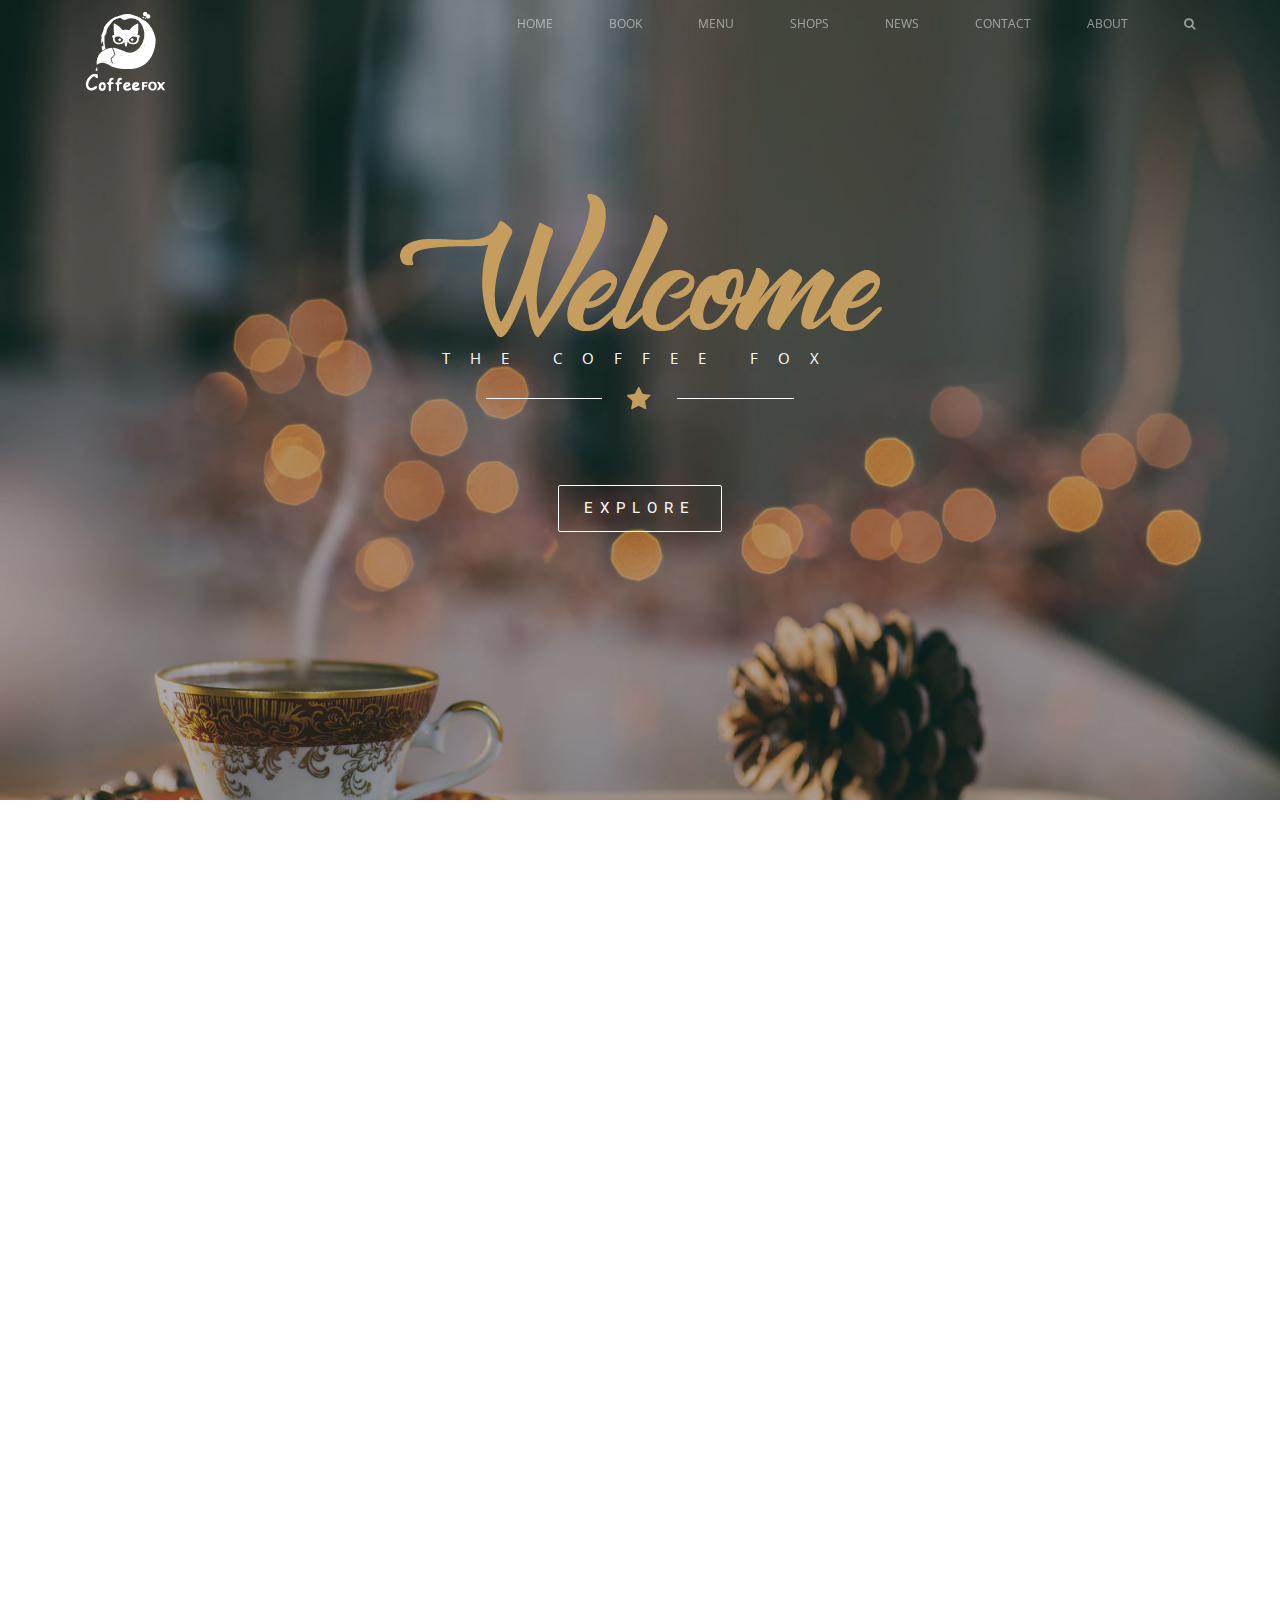
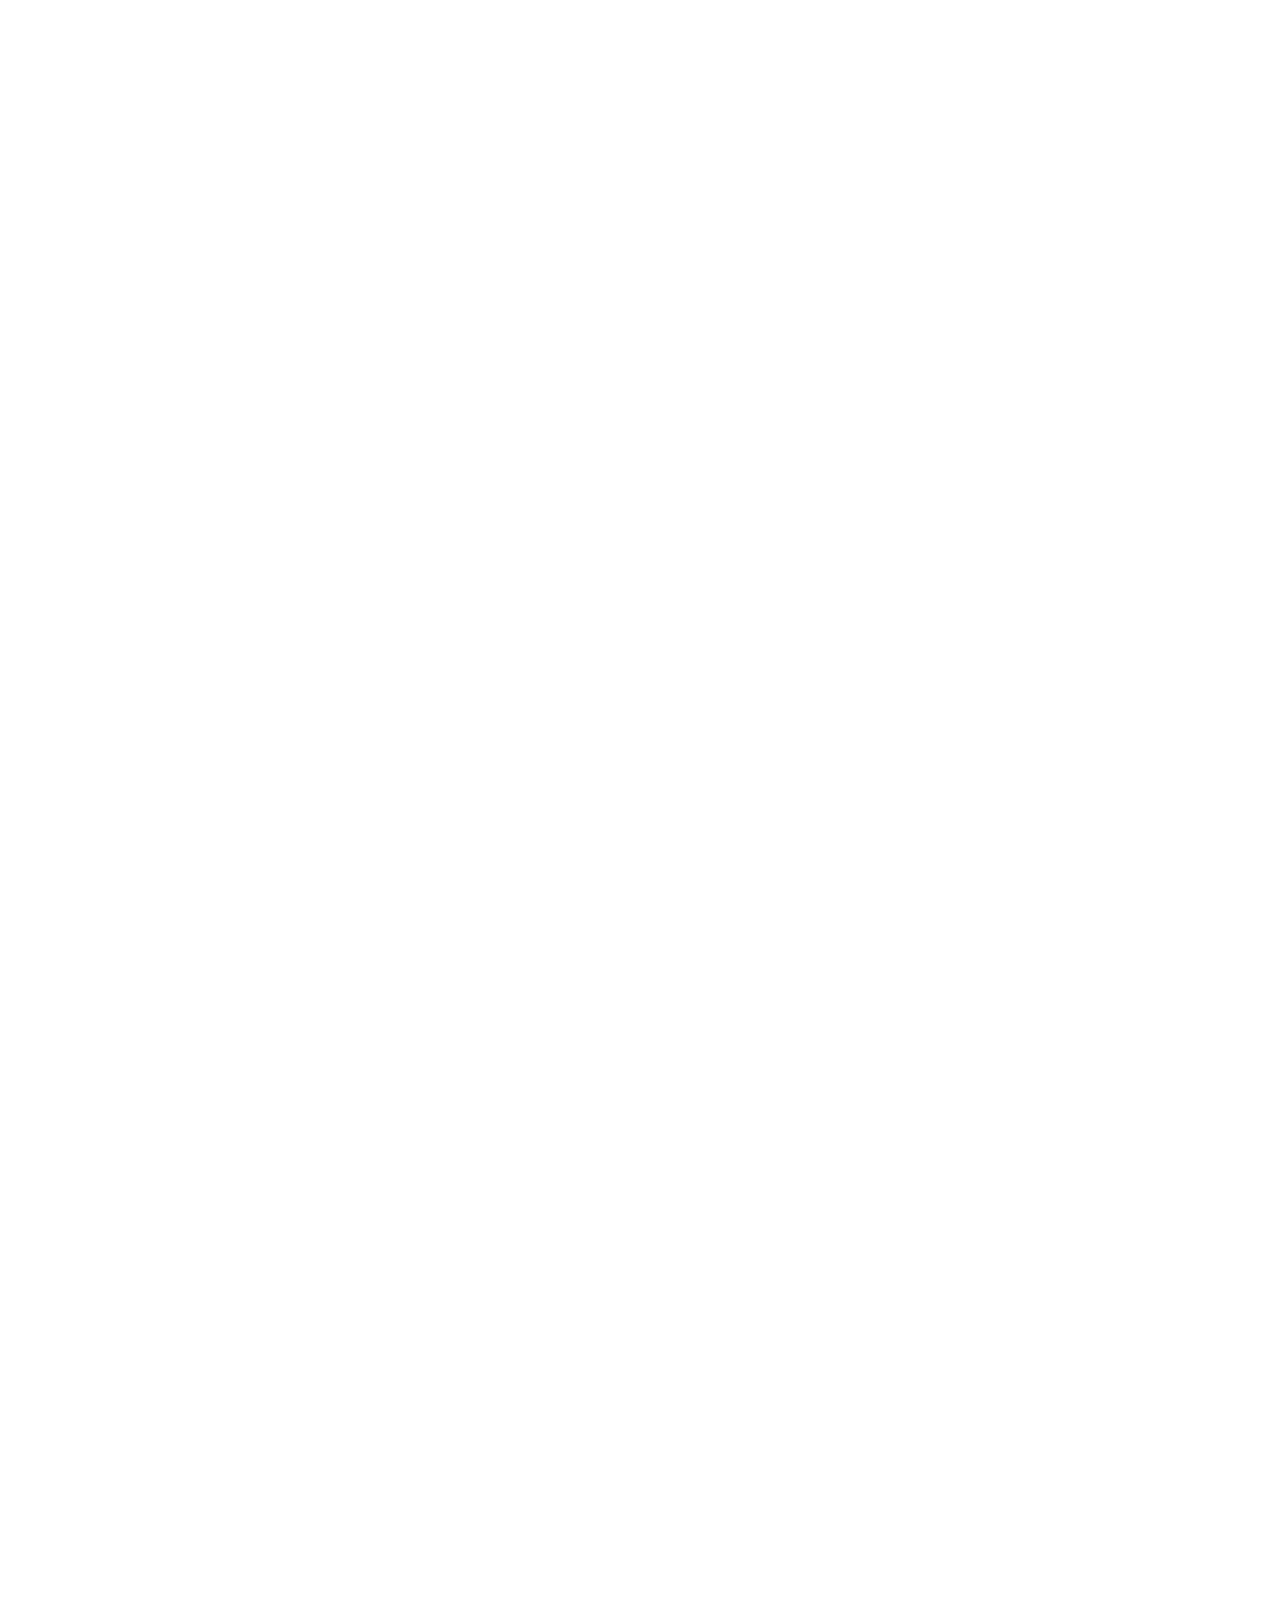
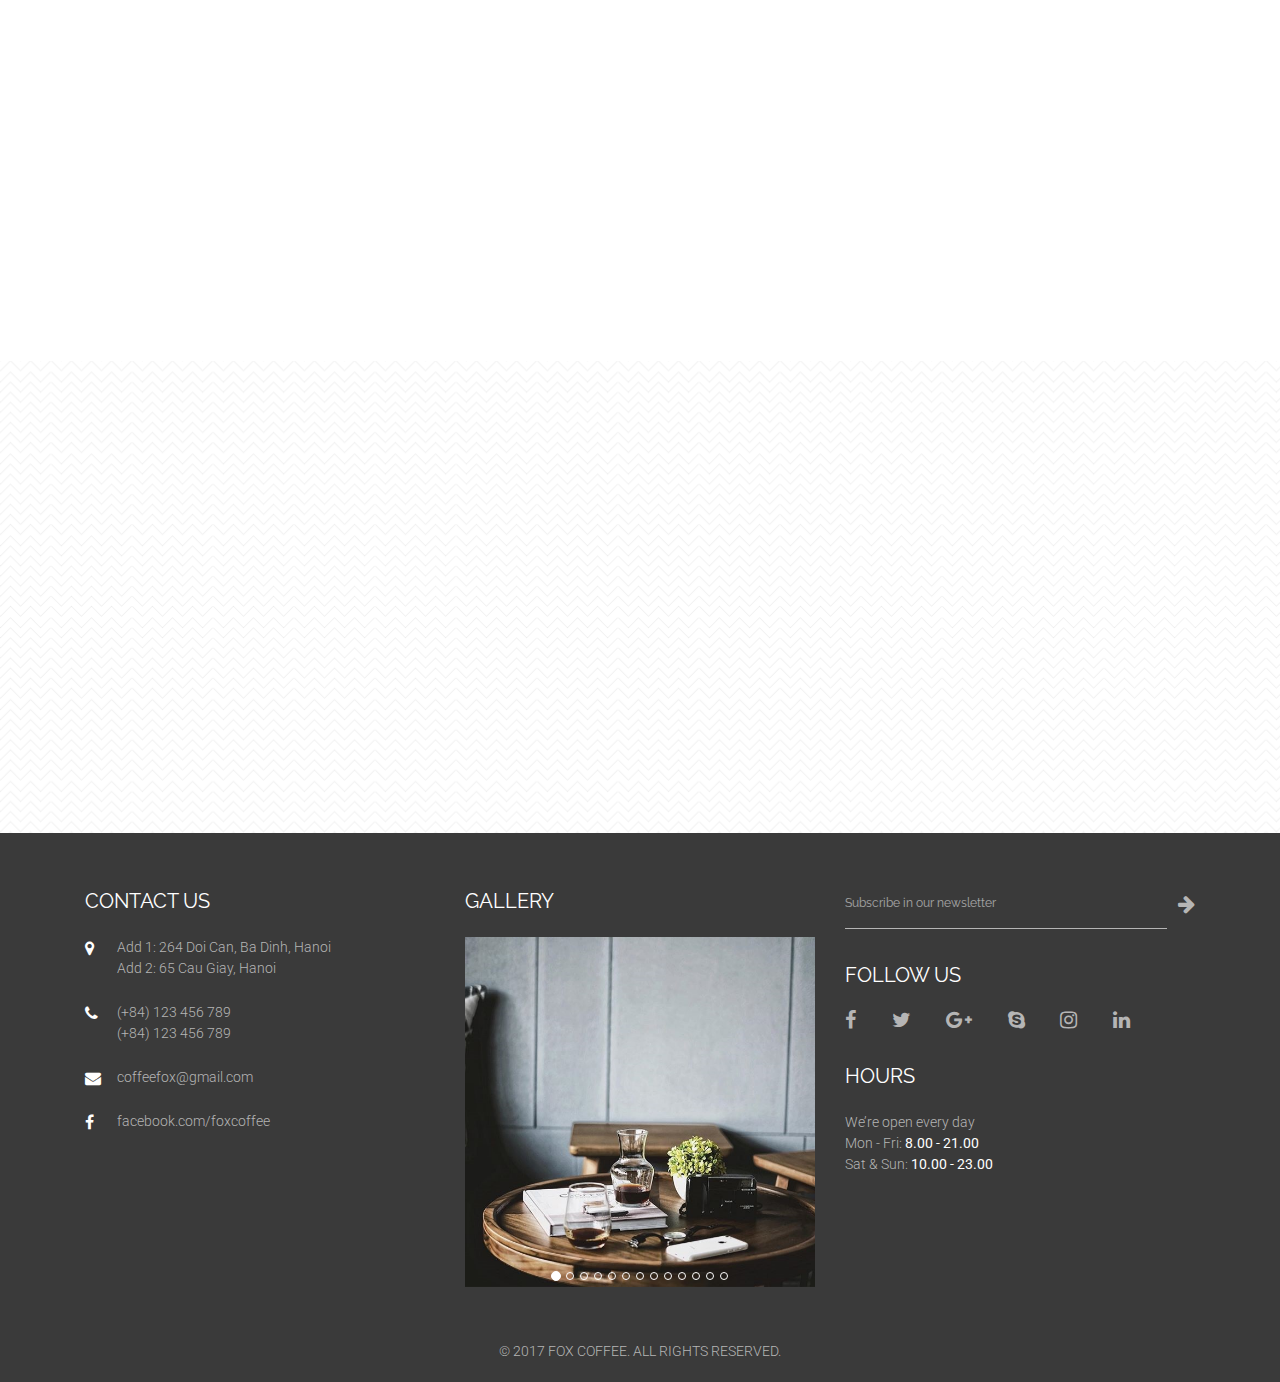
<file: index.html>
<!DOCTYPE html> 
<html lang="en"><head>
	<title> COFFEE FOX | Homepage </title>
	<meta charset="utf-8">
	<meta name="viewport" content="width=device-width, initial-scale=1">  
	<script type="text/javascript" src="vendor/bootstrap.js"></script>
 	<script type="text/javascript" src="index.js"></script>
 	<link rel="shortcut icon" href="images/index/icon.png">
	<link rel="stylesheet" href="vendor/bootstrap.css">
	<link rel="stylesheet" href="vendor/font-awesome.css">
 	<link rel="stylesheet" href="index.css">
 	<link href="https://fonts.googleapis.com/css?family=Open+Sans:300,300i,400,400i,600,600i,700,700i,800,800i&amp;subset=vietnamese" rel="stylesheet">
 	<link href="https://fonts.googleapis.com/css?family=Roboto:100,100i,300,300i,400,400i,500,500i,700,700i,900,900i&amp;subset=vietnamese" rel="stylesheet">
 	<link href="https://fonts.googleapis.com/css?family=Raleway:100,100i,200,200i,300,300i,400,400i,500,500i,600,600i,700,700i,800,800i,900,900i" rel="stylesheet">
</head>
<body >
	<div class="top">
		<nav class="navbar navbar-dark bg-faded navbar-fixed-top menutren">
			<button class="navbar-toggler hidden-sm-up" type="button" data-toggle="collapse" data-target="#menutren"><i class="fa fa-bars"></i></button>
			
			<div class="container">
		      	<div class="collapse navbar-toggleable-xs" id="menutren">
		        <a class="navbar-brand logo" href="https://coffeefoxx.github.io/">
		        	<img src="images/index/logo2.png" alt="" class="white">
		        </a>
		        <ul class="nav navbar-nav float-md-right">
		          <li class="nav-item">
		            <a class="nav-link" href="https://coffeefoxx.github.io/">Home</a>
		          </li>
		          <li class="nav-item">
		            <a class="nav-link" href="https://coffeefoxx.github.io/book.html">book</a>
		          </li>
		          <li class="nav-item">
		            <a class="nav-link" href="https://coffeefoxx.github.io/menu.html">menu</a>
		          </li>
		          <li class="nav-item">
		            <a class="nav-link" href="https://coffeefoxx.github.io/shop.html">shops</a>
		          </li>
		          <li class="nav-item">
		            <a class="nav-link" href="https://coffeefoxx.github.io/new.html">news</a>
		          </li>
		          <li class="nav-item">
		            <a class="nav-link" href="https://coffeefoxx.github.io/contact.html">contact</a>
		          </li>
		          <li class="nav-item">
		            <a class="nav-link" href="https://coffeefoxx.github.io/about.html">about</a>
		          </li>
		          <li class="nav-item">
		            <a class="nav-link" href="#"><i class="fa fa-search"></i></a>
		          </li>
		        </ul>
		      	</div>
		    </div>
		</nav> <!-- hết menu trên -->
		<div class="banner text-xs-center">
			<div class="container-fluid">
				<div class="col-xs-12 text-xs-center">
					<img src="images/index/wel.png" alt="" class="wow zoomIn">
					<p  class="wow fadeInUp" data-wow-delay="0.8s" >THE COFFEE FOX</p>
					<div class="star wow fadeInUp" data-wow-delay="0.9s">
						<img src="images/index/star.png" alt="">
					</div>
					<a href=".welcome" class="btn btn-outline-secondary wow fadeInUp" data-wow-delay="1s">EXPLORE</a>
				</div>
			</div>
		</div> <!-- het banner -->
	</div> <!-- het top -->
	<div class="welcome">
		<div class="container">
			<div class="row">
				<div class="col-xs-12 text-xs-center tittle">
					<h1 class="wow fadeInRight">Welcome</h1>
					<h2 class="wow fadeInLeft" data-wow-delay="0.5s">QUALITY IS AT HEART OF EVERYTHING WE DO</h2>
					<hr class="wow zoomIn" data-wow-delay="1.3s">
				</div> <!-- het tittle -->
				<div class="col-xs-12 col-md-4 text-xs-center info wow fadeInUp" data-wow-delay="0.3s">
					<div class="image">
						<img src="images/index/welcome1.jpg" alt="">
					</div>
					<h4>Original Coffee</h4>
					<p>All coffee we use is ethically sourced and high quality. Giving you that taste you love!</p>
				</div> <!-- het info -->
				<div class="col-xs-12 col-md-4 text-xs-center info wow fadeInUp" data-wow-delay="0.6s">
					<div class="image">
						<img src="images/index/welcome2.jpg" alt="">
					</div>
					<h4>Many Flavors</h4>
					<p>Our team is constantly testing new flavours every day. Keep an eye out on our website for updates.</p>
				</div> <!-- het info -->
				<div class="col-xs-12 col-md-4 text-xs-center info wow fadeInUp"  data-wow-delay="0.9s">
					<div class="image">
						<img src="images/index/welcome3.jpg" alt="">
					</div>
					<h4>Next Generation Pod Technology</h4>
					<p>Our coffee capsules are compatible with ALL Nespresso® and Dolce Gusto® machines, but also non-branded machines.</p>
				</div> <!-- het info -->
			</div> <!-- het row -->
		</div> <!-- het container -->
	</div> <!-- het welcome -->
	<div class="book">
		<div class="container">
			<div class="row">
				<div class="col-xs-12 text-xs-center tittle">
					<h1 class="wow fadeInRight">Book</h1>
					<h2 class="wow fadeInLeft" data-wow-delay="0.5s">MAKE YOUR RESERVATIONS</h2>
					<hr class="wow zoomIn" data-wow-delay="1.3s">
				</div> <!-- het tittle -->
				<div class="col-xs-12 col-md-6 form wow fadeInLeft" data-wow-delay="0.5s">
					<input type="text" placeholder="Name" required>
					<i class="fa fa-user"></i>
				</div> <!-- het form -->
				<div class="col-xs-12 col-md-6 form wow fadeInRight" data-wow-delay="0.5s">
					<input type="number" placeholder="Phone" required>
					<i class="fa fa-phone"></i>
				</div> <!-- het form -->
				<div class="col-xs-12 col-md-6 form wow fadeInLeft" data-wow-delay="0.6s">
					<input type="email" placeholder="Email" required>
					<i class="fa fa-envelope"></i>
				</div> <!-- het form -->
				<div class="col-xs-12 col-md-6 form wow fadeInRight" data-wow-delay="0.6s">
					<input type="Number" placeholder="Number of people" required>
					<i class="fa fa-users"></i>
				</div> <!-- het form -->
				<div class="col-xs-12 col-md-6 form wow fadeInLeft" data-wow-delay="0.7s">
					<input type="text" placeholder="Date" required>
					<i class="fa fa-calendar"></i>
				</div> <!-- het form -->
				<div class="col-xs-12 col-md-6 form wow fadeInRight" data-wow-delay="0.7s">
					<input type="textr" placeholder="Time" required>
					<i class="fa fa-clock-o"></i>
				</div> <!-- het form -->
				<div class="col-xs-12 text-xs-center wow fadeInUp" data-wow-delay="1.5s">
					<a href="" class="btn btn-outline-secondary">RESERVATIONS NOW</a>
				</div>				
			</div> <!-- het row -->
		</div> <!-- het container -->
			
	</div> <!-- het book -->
	<div class="menu">
		<div class="container">
			<div class="row">
				<div class="col-xs-12 text-xs-center tittle">
					<h1 class="wow fadeInRight">menu</h1>
					<h2 class="wow fadeInLeft" data-wow-delay="0.5s">PICKY EATERS, ADVENTUROUS EATERS, WHATEVER YOUR TASTE </h2>
					<hr class="wow zoomIn" data-wow-delay="1.3s">
				</div> <!-- het tittle -->
				<div class="col-xs-12 col-md-4 wow fadeInUp" data-wow-delay="0.5s">
					<div class="one-menu">
						<a href=""><img src="images/index/menu1.jpg" alt="" class="img-fluid"></a>
						<div class="bg"></div>
						<div class="info">
							<h5>Cuban Espresso Coffee</h5>
							<p>$12</p><a href="" class="btn btn-outline-secondary float-xs-right">BUY NOW</a>
						</div> <!-- het info  -->
					</div> <!-- het one-menu -->
				</div> <!-- het col4-->
				<div class="col-xs-12 col-md-4 wow fadeInUp" data-wow-delay="0.6s">
					<div class="one-menu">
						<a href=""><img src="images/index/menu2.jpg" alt="" class="img-fluid"></a>
						<div class="bg"></div>
						<div class="info">
							<h5>Cuban Espresso Coffee</h5>
							<p>$12</p><a href="" class="btn btn-outline-secondary float-xs-right">BUY NOW</a>
						</div> <!-- het info  -->
					</div> <!-- het one-menu -->
				</div> <!-- het col4-->
				<div class="col-xs-12 col-md-4 wow fadeInUp" data-wow-delay="0.7s">
					<div class="one-menu">
						<a href=""><img src="images/index/menu3.jpg" alt="" class="img-fluid"></a>
						<div class="bg"></div>
						<div class="info">
							<h5>Cuban Espresso Coffee</h5>
							<p>$12</p><a href="" class="btn btn-outline-secondary float-xs-right">BUY NOW</a>
						</div> <!-- het info  -->
					</div> <!-- het one-menu -->
				</div> <!-- het col4-->
				<div class="col-xs-12 col-md-4 wow fadeInUp" data-wow-delay="0.8s">
					<div class="one-menu">
						<a href=""><img src="images/index/menu4.jpg" alt="" class="img-fluid"></a>
						<div class="bg"></div>
						<div class="info">
							<h5>Cuban Espresso Coffee</h5>
							<p>$12</p><a href="" class="btn btn-outline-secondary float-xs-right">BUY NOW</a>
						</div> <!-- het info  -->
					</div> <!-- het one-menu -->
				</div> <!-- het col4-->
				<div class="col-xs-12 col-md-4 wow fadeInUp" data-wow-delay="0.9s">
					<div class="one-menu">
						<a href=""><img src="images/index/menu5.jpg" alt="" class="img-fluid"></a>
						<div class="bg"></div>
						<div class="info">
							<h5>Cuban Espresso Coffee</h5>
							<p>$12</p><a href="" class="btn btn-outline-secondary float-xs-right">BUY NOW</a>
						</div> <!-- het info  -->
					</div> <!-- het one-menu -->
				</div> <!-- het col4-->
				<div class="col-xs-12 col-md-4 wow fadeInUp" data-wow-delay="1s">
					<div class="one-menu">
						<a href=""><img src="images/index/menu6.jpg" alt="" class="img-fluid"></a>
						<div class="bg"></div>
						<div class="info">
							<h5>Cuban Espresso Coffee</h5>
							<p>$12</p><a href="" class="btn btn-outline-secondary float-xs-right">BUY NOW</a>
						</div> <!-- het info  -->
					</div> <!-- het one-menu -->
				</div> <!-- het col4-->
				
				<div class="col-xs-12 text-xs-center wow bounceIn" data-wow-delay="1.5s">
					<a href="https://coffeefoxx.github.io/menu.html" class="btn btn-outline-secondary">VIEW MORE</a>
				</div>
			</div> <!-- het row -->
		</div><!--  het container -->
	</div> <!-- het menu -->
	<div class="feedback">
		<div class="container">
			<div class="row">
				<div class="col-xs-12 text-xs-center tittle">
					<h1 class="wow fadeInRight">FEEDBACK</h1>
					<h2 class="wow fadeInLeft" data-wow-delay="0.5s">CUSTOMERS’S FEEDBACK ABOUT OUR SERVICES</h2>
					<hr class="wow zoomIn" data-wow-delay="1.3s">
				</div> <!-- het tittle -->
			</div> <!-- het row -->
			<div class="row">
				<div class="container">
					<div class="col-sm-12 wow zoomIn" data-wow-delay="0.9s">
						<div id="fbcarousel" class="carousel slide" data-ride="carousel">
							<ol class="carousel-indicators">
								<li data-target="#fbcarousel" data-slide-to="0" class="active"></li>
								<li data-target="#fbcarousel" data-slide-to="1"></li>
								<li data-target="#fbcarousel" data-slide-to="2"></li>
								<li data-target="#fbcarousel" data-slide-to="3"></li>
							</ol>
							<div class="carousel-inner text-xs-center" role="listbox">
			                  <div class="carousel-item active">
			                  <div>
			                  	 <p>No coffee can be good in the mouth that does not first send a sweet offering of odor to the nostrils.</p>
			                  	 <h5>- Thanh Nguyen Xuan</h5>
			                  </div>
			                  </div> <!-- het item -->
			                  <div class="carousel-item">
			                    <div>
			                  	 <p>No coffee can be good in the mouth that does not first send a sweet offering of odor to the nostrils.</p>
			                  	 <h5>- Trung Nguyen Trong</h5>
			                 	</div>
			                  </div> <!-- het item -->
			                  <div class="carousel-item">
			                     <div>
			                  	 <p>No coffee can be good in the mouth that does not first send a sweet offering of odor to the nostrils.</p>
			                  	 <h5>- Duc Hoang</h5>
			                  	</div>
			                  </div> <!-- het item -->
			                  <div class="carousel-item">
			                     <div>
			                  	 <p>No coffee can be good in the mouth that does not first send a sweet offering of odor to the nostrils.</p>
			                  	 <h5>- Thanh Le Phuong</h5>
			                  	</div>
			                  </div> <!-- het item -->
			                </div>
							<a class="left carousel-control" href="#fbcarousel" role="button" data-slide="prev">
								<span class="icon-prev" aria-hidden="true"></span>
								<span class="sr-only">Previous</span>
							</a>
							<a class="right carousel-control" href="#fbcarousel" role="button" data-slide="next">
								<span class="icon-next" aria-hidden="true"></span>
								<span class="sr-only">Next</span>
							</a>
						</div>
					</div> <!-- het col12 -->
				</div> <!-- het container -->
			</div> <!-- het row -->
		</div> <!-- het container -->
	</div> <!-- het feedback -->
	<div class="footer">
		<div class="container">
			<div class="row">
				<div class="col-xs-12 col-md-4 footer-info">
					<h3>Contact us</h3>
					<div class="row one-info">
							<div class="col-xs-1">
								<i class="fa fa-map-marker"></i>
							</div>
							<div class="col-xs-10">
								<p>
									Add 1: 264 Doi Can, Ba Dinh, Hanoi
									<br>
									Add 2: 65 Cau Giay, Hanoi
								</p>
							</div>
					</div> <!-- het row -->
					<div class="row one-info">
							<div class="col-xs-1">
								<i class="fa fa-phone"></i>
							</div>
							<div class="col-xs-10">
								<p>
									(+84) 123 456 789
									<br>
									(+84) 123 456 789
								</p>
							</div>
					</div> <!-- het row -->
					<div class="row one-info">
							<div class="col-xs-1">
								<i class="fa fa-envelope"></i>
							</div>
							<div class="col-xs-10">
								<p>
									coffeefox@gmail.com
								</p>
							</div>
					</div> <!-- het row -->
					<div class="row one-info">
							<div class="col-xs-1">
								<i class="fa fa-facebook"></i>
							</div>
							<div class="col-xs-10">
								<p>
									facebook.com/foxcoffee
								</p>
							</div>
					</div> <!-- het row -->
				</div> <!-- het col4 footer-info-->
				<div class="col-xs-12 col-md-4 footer-info">
					<h3>Gallery</h3>
					<div id="gallerycarousel" class="carousel slide" data-ride="carousel">
						<ol class="carousel-indicators">
							<li data-target="#gallerycarousel" data-slide-to="0" class="active"></li>
							<li data-target="#gallerycarousel" data-slide-to="1"></li>
							<li data-target="#gallerycarousel" data-slide-to="2"></li>
							<li data-target="#gallerycarousel" data-slide-to="3"></li>
							<li data-target="#gallerycarousel" data-slide-to="4"></li>
							<li data-target="#gallerycarousel" data-slide-to="5"></li>
							<li data-target="#gallerycarousel" data-slide-to="6"></li>
							<li data-target="#gallerycarousel" data-slide-to="7"></li>
							<li data-target="#gallerycarousel" data-slide-to="8"></li>
							<li data-target="#gallerycarousel" data-slide-to="9"></li>
							<li data-target="#gallerycarousel" data-slide-to="10"></li>
							<li data-target="#gallerycarousel" data-slide-to="11"></li>
							<li data-target="#gallerycarousel" data-slide-to="12"></li>
						</ol>
						<div class="carousel-inner" role="listbox">
							<div class="carousel-item active">
								<img src="images/gallery/2.jpg" alt="First slide" class="img-fluid">
							</div>
							<div class="carousel-item ">
								<img src="images/gallery/3.jpg" alt="First slide" class="img-fluid">
							</div>
							<div class="carousel-item ">
								<img src="images/gallery/4.jpg" alt="First slide" class="img-fluid">
							</div>
							<div class="carousel-item ">
								<img src="images/gallery/5.jpg" alt="First slide" class="img-fluid">
							</div>
							<div class="carousel-item ">
								<img src="images/gallery/6.jpg" alt="First slide" class="img-fluid">
							</div>
							<div class="carousel-item ">
								<img src="images/gallery/7.jpg" alt="First slide" class="img-fluid">
							</div>
							<div class="carousel-item ">
								<img src="images/gallery/8.jpg" alt="First slide" class="img-fluid">
							</div>
							<div class="carousel-item ">
								<img src="images/gallery/9.jpg" alt="First slide" class="img-fluid">
							</div>
							<div class="carousel-item ">
								<img src="images/gallery/10.jpg" alt="First slide" class="img-fluid">
							</div>
							<div class="carousel-item ">
								<img src="images/gallery/11.jpg" alt="First slide" class="img-fluid">
							</div>
							<div class="carousel-item ">
								<img src="images/gallery/12.jpg" alt="First slide" class="img-fluid">
							</div>
							<div class="carousel-item">
								<img src="images/gallery/13.jpg" alt="First slide" class="img-fluid">
							</div>
							<div class="carousel-item">
								<img src="images/gallery/14.jpg" alt="First slide" class="img-fluid">
							</div>
						</div>
						<a class="left carousel-control" href="#carousel-example-generic" role="button" data-slide="prev">
							<span class="icon-prev" aria-hidden="true"></span>
							<span class="sr-only">Previous</span>
						</a>
						<a class="right carousel-control" href="#carousel-example-generic" role="button" data-slide="next">
							<span class="icon-next" aria-hidden="true"></span>
							<span class="sr-only">Next</span>
						</a>
					</div> <!-- het carousel -->
				</div> <!-- het col4 footer-info-->
				<div class="col-xs-12 col-md-4 footer-info">
					<div class="comment">
						<input type="text" placeholder="Subscribe in our newsletter">
						<a href="" class="fa fa-arrow-right"></a>
					</div> <!-- het comment -->
					<h3>FOLLOW US</h3>
					<a href="" class="fa fa-facebook"></a>
					<a href="" class="fa fa-twitter"></a>
					<a href="" class="fa fa-google-plus"></a>
					<a href="" class="fa fa-skype"></a>
					<a href="" class="fa fa-instagram"></a>
					<a href="" class="fa fa-linkedin"></a>
					<h3>Hours</h3>
					<p>We’re open every day<br>Mon - Fri: <b>8.00 - 21.00</b><br>Sat & Sun: <b>10.00 - 23.00</b></p>
				</div> <!-- het col4 footer-info-->
				<h4>© 2017 FOX COFFEE. ALL RIGHTS RESERVED.</h4>
			</div> <!-- het row -->
		</div> <!-- het container -->
	</div> <!-- het footer -->
</body>
</html>
</file>
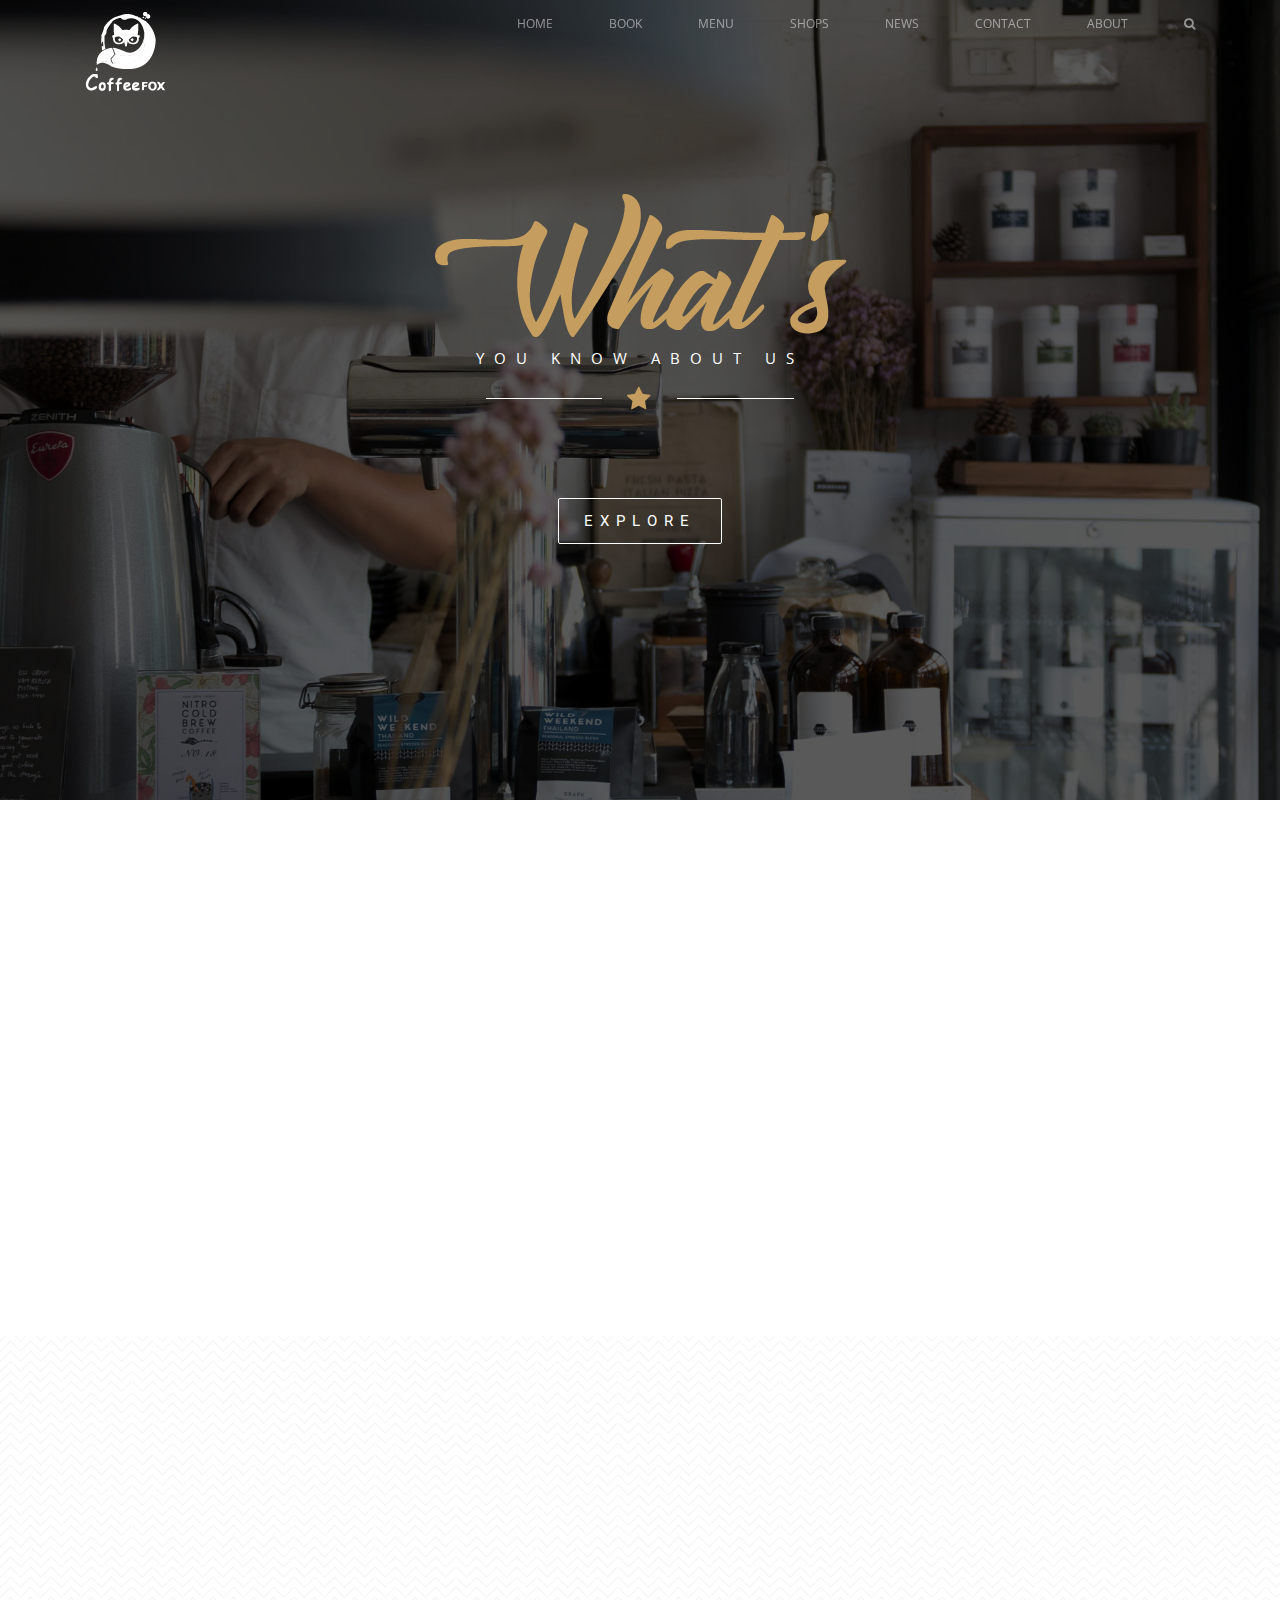
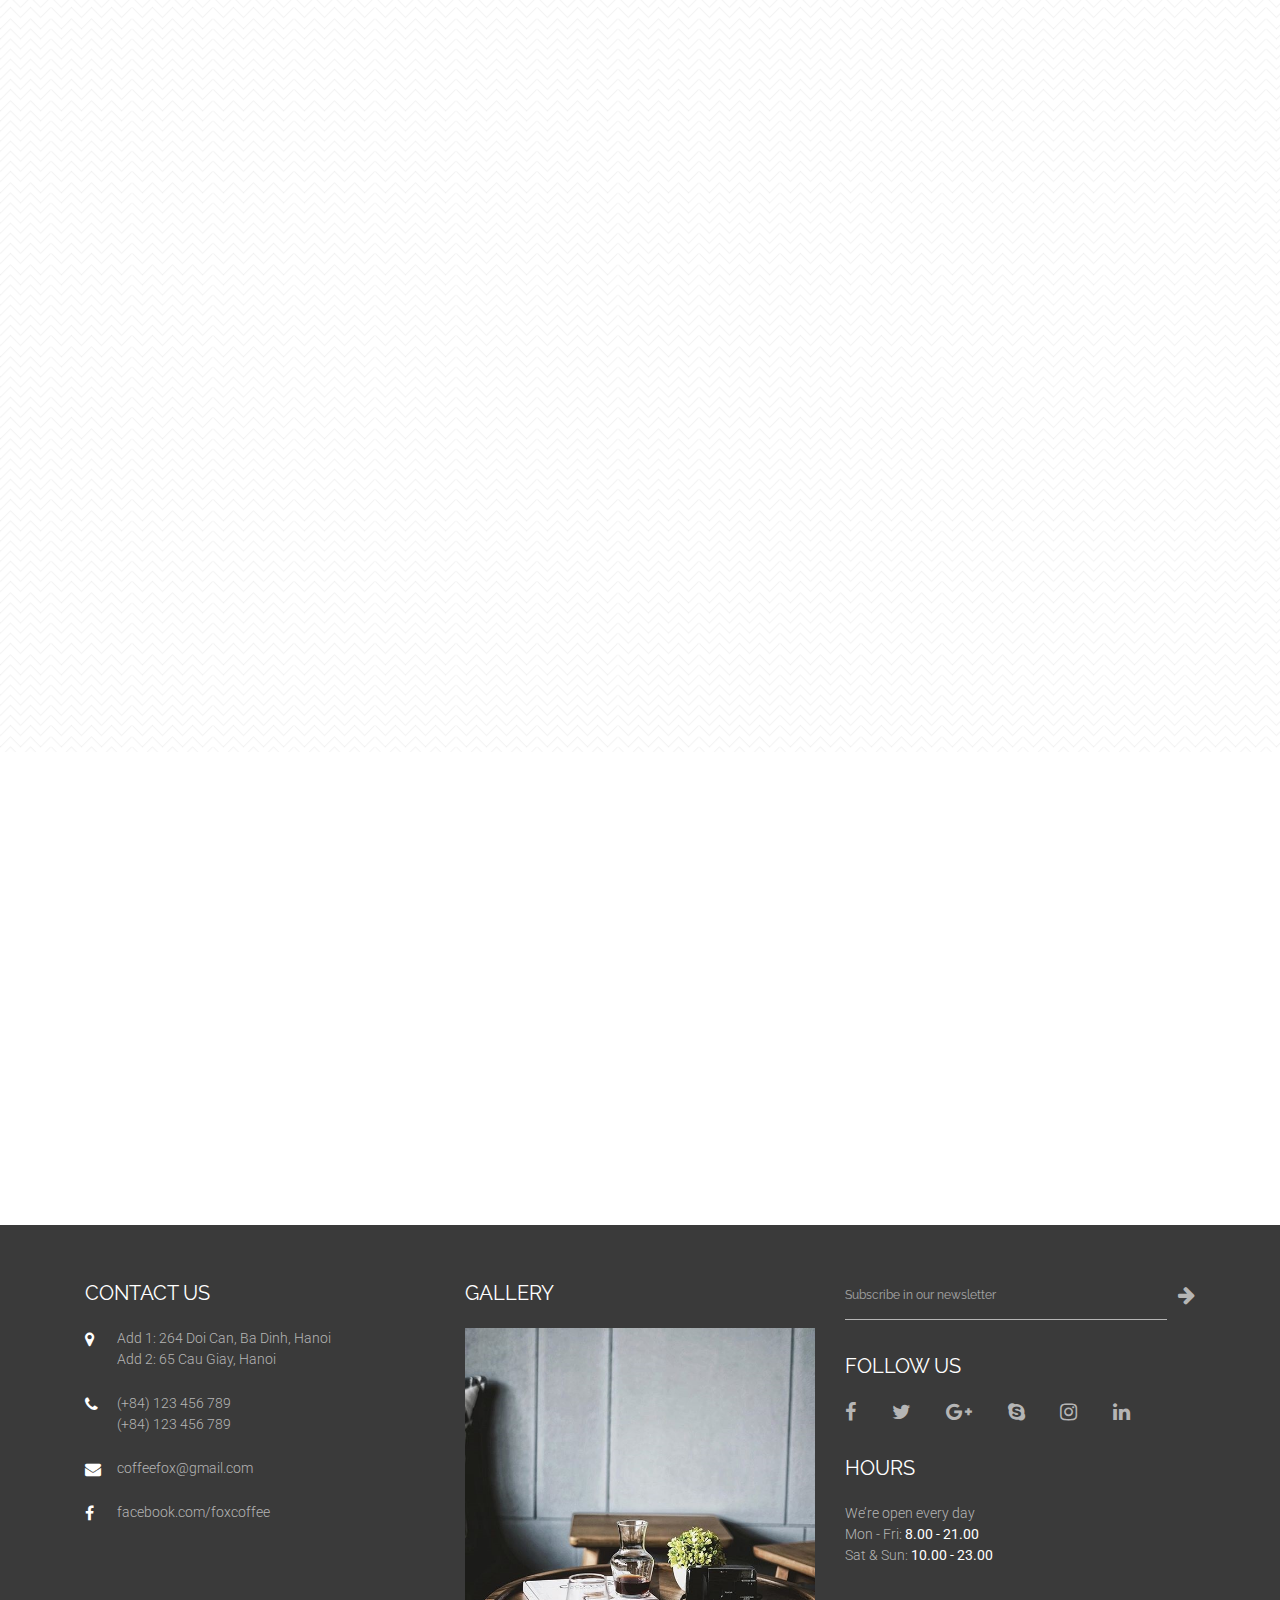
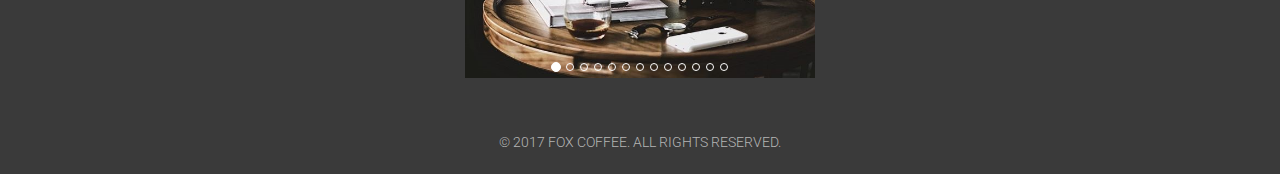
<file: about.html>
<!DOCTYPE html> 
<html lang="en"><head>
	<title> COFFEE FOX | About </title>
	<meta charset="utf-8">
	<meta name="viewport" content="width=device-width, initial-scale=1">  
	<script type="text/javascript" src="vendor/bootstrap.js"></script>
 	<script type="text/javascript" src="index.js"></script>
 	<link rel="shortcut icon" href="images/index/icon.png">
	<link rel="stylesheet" href="vendor/bootstrap.css">
	<link rel="stylesheet" href="vendor/font-awesome.css">
 	<link rel="stylesheet" href="about.css">
 	<link href="https://fonts.googleapis.com/css?family=Open+Sans:300,300i,400,400i,600,600i,700,700i,800,800i&amp;subset=vietnamese" rel="stylesheet">
 	<link href="https://fonts.googleapis.com/css?family=Roboto:100,100i,300,300i,400,400i,500,500i,700,700i,900,900i&amp;subset=vietnamese" rel="stylesheet">
 	<link href="https://fonts.googleapis.com/css?family=Raleway:100,100i,200,200i,300,300i,400,400i,500,500i,600,600i,700,700i,800,800i,900,900i" rel="stylesheet">
</head>
<body >
	<div class="top">
		<nav class="navbar navbar-dark bg-faded navbar-fixed-top menutren">
			<button class="navbar-toggler hidden-sm-up" type="button" data-toggle="collapse" data-target="#menutren"><i class="fa fa-bars"></i></button>
			
			<div class="container">
		      	<div class="collapse navbar-toggleable-xs" id="menutren">
		        <a class="navbar-brand logo" href="https://coffeefoxx.github.io/">
		        	<img src="images/index/logo2.png" alt="" class="white">
		        </a>
		        <ul class="nav navbar-nav float-md-right">
		          <li class="nav-item">
		            <a class="nav-link" href="https://coffeefoxx.github.io/">Home</a>
		          </li>
		          <li class="nav-item">
		            <a class="nav-link" href="https://coffeefoxx.github.io/book.html">book</a>
		          </li>
		          <li class="nav-item">
		            <a class="nav-link" href="https://coffeefoxx.github.io/menu.html">menu</a>
		          </li>
		          <li class="nav-item">
		            <a class="nav-link" href="https://coffeefoxx.github.io/shop.html">shops</a>
		          </li>
		          <li class="nav-item">
		            <a class="nav-link" href="https://coffeefoxx.github.io/new.html">news</a>
		          </li>
		          <li class="nav-item">
		            <a class="nav-link" href="https://coffeefoxx.github.io/contact.html">contact</a>
		          </li>
		          <li class="nav-item">
		            <a class="nav-link" href="https://coffeefoxx.github.io/about.html">about</a>
		          </li>
		          <li class="nav-item">
		            <a class="nav-link" href="#"><i class="fa fa-search"></i></a>
		          </li>
		        </ul>
		      	</div>
		    </div>
		</nav> <!-- hết menu trên -->
		<div class="banner text-xs-center">
			<div class="container-fluid">
				<div class="col-xs-12 text-xs-center">
					<img src="images/menu/what.png" alt="" class="wow zoomIn">
					<p class="wow fadeInUp" data-wow-delay="0.8s">YOU KNOW ABOUT US</p>
					<div class="star wow fadeInUp" data-wow-delay="0.9s">
						<img src="images/index/star.png" alt="">
					</div>
					<a href=".about" class="btn btn-outline-secondary wow fadeInUp" data-wow-delay="1s">EXPLORE</a>
				</div>
			</div>
		</div> <!-- het banner -->
	</div> <!-- het top -->
	<div class="about">
		<div class="container">
			<div class="row">
				<div class="col-xs-12 text-xs-center">
					<div class="his">
						<div class="col-xs-12 text-xs-center tittle">
							<h1 class="wow fadeInRight">ABOUT US</h1>
							<h2 class="wow fadeInLeft" data-wow-delay="0.5s">Some basic information about us may interest you.</h2>
							<hr class="wow zoomIn" data-wow-delay="1.3s">
						</div> <!-- het tittle -->
						<div class="row">
							<div class="col-xs-12 col-md-3 one-info wow fadeInUp" data-wow-delay="0.3s">
								<h2>2017</h2>
								<p>Founded</p>
							</div>
							<div class="col-xs-12 col-md-3 one-info wow fadeInUp" data-wow-delay="0.6s">
								<h2>100+</h2>
								<p>Coffees Made</p>
							</div>
							<div class="col-xs-12 col-md-3 one-info wow fadeInUp" data-wow-delay="0.9s">
								<h2>Many</h2>
								<p>Happy Clients</p>
							</div>
							<div class="col-xs-12 col-md-3 one-info wow fadeInUp" data-wow-delay="1.2s">
								<h2>Always New</h2>
								<p>Coffees Flavors</p>
							</div>
						</div> <!-- het row one-info -->
					</div> <!-- het his -->
				</div> <!-- het col his -->					
			</div> <!-- het row -->
		</div> <!-- het container -->
		<div class="col-xs-12 info">
			<div class="container">
				<div class="row">
					<div class="col-xs-12 col-md-6 anh wow fadeInLeft" data-wow-delay="0.2s">
						<img src="images/about/about1.jpg" alt="" class="img-fluid">
					</div> <!-- het col12-6 -->
					<div class="col-xs-12 col-md-6 text text-xs-center wow fadeInRight" data-wow-delay="0.2s">
						<h3>Commitment to top quality</h3>
						<p>Lorem ipsum dolor sit amet, consectetur adipisicing elit. Iure, maiores veritatis. Dignissimos soluta quia, voluptatibus magni libero cupiditate deleniti quam! Totam quis unde aliquid temporibus veniam fugit eveniet impedit nostrum.</p>
					</div>
					<div class="col-xs-12 col-md-6 text text-xs-center wow fadeInLeft" data-wow-delay="0.4s">
						<h3>Most modern technology</h3>
						<p>Lorem ipsum dolor sit amet, consectetur adipisicing elit. Iure, maiores veritatis. Dignissimos soluta quia, voluptatibus magni libero cupiditate deleniti quam! Totam quis unde aliquid temporibus veniam fugit eveniet impedit nostrum.</p>
					</div>
					<div class="col-xs-12 col-md-6 anh wow fadeInRight" data-wow-delay="0.4s">
						<img src="images/about/about2.jpg" alt="" class="img-fluid">
					</div> <!-- het col12-6 -->
				</div> <!-- het row -->
			</div> <!-- het container -->	
				
					
		</div> <!-- het col12 info -->
	</div> <!-- het about -->
	<div class="feedback">
		<div class="container">
			<div class="row">
				<div class="col-xs-12 text-xs-center tittle">
					<h1 class="wow fadeInRight">FEEDBACK</h1>
					<h2 class="wow fadeInLeft" data-wow-delay="0.5s">CUSTOMERS’S FEEDBACK ABOUT OUR SERVICES</h2>
					<hr class="wow zoomIn" data-wow-delay="1.3s">
				</div> <!-- het tittle -->
			</div> <!-- het row -->
			<div class="row">
				<div class="container">
					<div class="col-sm-12 wow zoomIn" data-wow-delay="0.9s">
						<div id="fbcarousel" class="carousel slide" data-ride="carousel">
							<ol class="carousel-indicators">
								<li data-target="#fbcarousel" data-slide-to="0" class="active"></li>
								<li data-target="#fbcarousel" data-slide-to="1"></li>
								<li data-target="#fbcarousel" data-slide-to="2"></li>
								<li data-target="#fbcarousel" data-slide-to="3"></li>
							</ol>
							<div class="carousel-inner text-xs-center" role="listbox">
			                  <div class="carousel-item active">
			                  <div>
			                  	 <p>No coffee can be good in the mouth that does not first send a sweet offering of odor to the nostrils.</p>
			                  	 <h5>- Thanh Nguyen Xuan</h5>
			                  </div>
			                  </div> <!-- het item -->
			                  <div class="carousel-item">
			                    <div>
			                  	 <p>No coffee can be good in the mouth that does not first send a sweet offering of odor to the nostrils.</p>
			                  	 <h5>- Trung Nguyen Trong</h5>
			                 	</div>
			                  </div> <!-- het item -->
			                  <div class="carousel-item">
			                     <div>
			                  	 <p>No coffee can be good in the mouth that does not first send a sweet offering of odor to the nostrils.</p>
			                  	 <h5>- Duc Hoang</h5>
			                  	</div>
			                  </div> <!-- het item -->
			                  <div class="carousel-item">
			                     <div>
			                  	 <p>No coffee can be good in the mouth that does not first send a sweet offering of odor to the nostrils.</p>
			                  	 <h5>- Thanh Le Phuong</h5>
			                  	</div>
			                  </div> <!-- het item -->
			                </div>
							<a class="left carousel-control" href="#fbcarousel" role="button" data-slide="prev">
								<span class="icon-prev" aria-hidden="true"></span>
								<span class="sr-only">Previous</span>
							</a>
							<a class="right carousel-control" href="#fbcarousel" role="button" data-slide="next">
								<span class="icon-next" aria-hidden="true"></span>
								<span class="sr-only">Next</span>
							</a>
						</div>
					</div> <!-- het col12 -->
				</div> <!-- het container -->
			</div> <!-- het row -->
		</div> <!-- het container -->
	</div> <!-- het feedback -->
	<div class="footer">
		<div class="container">
			<div class="row">
				<div class="col-xs-12 col-md-4 footer-info">
					<h3>Contact us</h3>
					<div class="row one-info">
							<div class="col-xs-1">
								<i class="fa fa-map-marker"></i>
							</div>
							<div class="col-xs-10">
								<p>
									Add 1: 264 Doi Can, Ba Dinh, Hanoi
									<br>
									Add 2: 65 Cau Giay, Hanoi
								</p>
							</div>
					</div> <!-- het row -->
					<div class="row one-info">
							<div class="col-xs-1">
								<i class="fa fa-phone"></i>
							</div>
							<div class="col-xs-10">
								<p>
									(+84) 123 456 789
									<br>
									(+84) 123 456 789
								</p>
							</div>
					</div> <!-- het row -->
					<div class="row one-info">
							<div class="col-xs-1">
								<i class="fa fa-envelope"></i>
							</div>
							<div class="col-xs-10">
								<p>
									coffeefox@gmail.com
								</p>
							</div>
					</div> <!-- het row -->
					<div class="row one-info">
							<div class="col-xs-1">
								<i class="fa fa-facebook"></i>
							</div>
							<div class="col-xs-10">
								<p>
									facebook.com/foxcoffee
								</p>
							</div>
					</div> <!-- het row -->
				</div> <!-- het col4 footer-info-->
				<div class="col-xs-12 col-md-4 footer-info">
					<h3>Gallery</h3>
					<div id="gallerycarousel" class="carousel slide" data-ride="carousel">
						<ol class="carousel-indicators">
							<li data-target="#gallerycarousel" data-slide-to="0" class="active"></li>
							<li data-target="#gallerycarousel" data-slide-to="1"></li>
							<li data-target="#gallerycarousel" data-slide-to="2"></li>
							<li data-target="#gallerycarousel" data-slide-to="3"></li>
							<li data-target="#gallerycarousel" data-slide-to="4"></li>
							<li data-target="#gallerycarousel" data-slide-to="5"></li>
							<li data-target="#gallerycarousel" data-slide-to="6"></li>
							<li data-target="#gallerycarousel" data-slide-to="7"></li>
							<li data-target="#gallerycarousel" data-slide-to="8"></li>
							<li data-target="#gallerycarousel" data-slide-to="9"></li>
							<li data-target="#gallerycarousel" data-slide-to="10"></li>
							<li data-target="#gallerycarousel" data-slide-to="11"></li>
							<li data-target="#gallerycarousel" data-slide-to="12"></li>
						</ol>
						<div class="carousel-inner" role="listbox">
							<div class="carousel-item active">
								<img src="images/gallery/2.jpg" alt="First slide" class="img-fluid">
							</div>
							<div class="carousel-item ">
								<img src="images/gallery/3.jpg" alt="First slide" class="img-fluid">
							</div>
							<div class="carousel-item ">
								<img src="images/gallery/4.jpg" alt="First slide" class="img-fluid">
							</div>
							<div class="carousel-item ">
								<img src="images/gallery/5.jpg" alt="First slide" class="img-fluid">
							</div>
							<div class="carousel-item ">
								<img src="images/gallery/6.jpg" alt="First slide" class="img-fluid">
							</div>
							<div class="carousel-item ">
								<img src="images/gallery/7.jpg" alt="First slide" class="img-fluid">
							</div>
							<div class="carousel-item ">
								<img src="images/gallery/8.jpg" alt="First slide" class="img-fluid">
							</div>
							<div class="carousel-item ">
								<img src="images/gallery/9.jpg" alt="First slide" class="img-fluid">
							</div>
							<div class="carousel-item ">
								<img src="images/gallery/10.jpg" alt="First slide" class="img-fluid">
							</div>
							<div class="carousel-item ">
								<img src="images/gallery/11.jpg" alt="First slide" class="img-fluid">
							</div>
							<div class="carousel-item ">
								<img src="images/gallery/12.jpg" alt="First slide" class="img-fluid">
							</div>
							<div class="carousel-item">
								<img src="images/gallery/13.jpg" alt="First slide" class="img-fluid">
							</div>
							<div class="carousel-item">
								<img src="images/gallery/14.jpg" alt="First slide" class="img-fluid">
							</div>
						</div>
						<a class="left carousel-control" href="#carousel-example-generic" role="button" data-slide="prev">
							<span class="icon-prev" aria-hidden="true"></span>
							<span class="sr-only">Previous</span>
						</a>
						<a class="right carousel-control" href="#carousel-example-generic" role="button" data-slide="next">
							<span class="icon-next" aria-hidden="true"></span>
							<span class="sr-only">Next</span>
						</a>
					</div> <!-- het carousel -->
				</div> <!-- het col4 footer-info-->
				<div class="col-xs-12 col-md-4 footer-info">
					<div class="comment">
						<input type="text" placeholder="Subscribe in our newsletter">
						<a href="" class="fa fa-arrow-right"></a>
					</div> <!-- het comment -->
					<h3>FOLLOW US</h3>
					<a href="" class="fa fa-facebook"></a>
					<a href="" class="fa fa-twitter"></a>
					<a href="" class="fa fa-google-plus"></a>
					<a href="" class="fa fa-skype"></a>
					<a href="" class="fa fa-instagram"></a>
					<a href="" class="fa fa-linkedin"></a>
					<h3>Hours</h3>
					<p>We’re open every day<br>Mon - Fri: <b>8.00 - 21.00</b><br>Sat & Sun: <b>10.00 - 23.00</b></p>
				</div> <!-- het col4 footer-info-->
				<h4>© 2017 FOX COFFEE. ALL RIGHTS RESERVED.</h4>
			</div> <!-- het row -->
		</div> <!-- het container -->
	</div> <!-- het footer -->
</body>
</html>
</file>
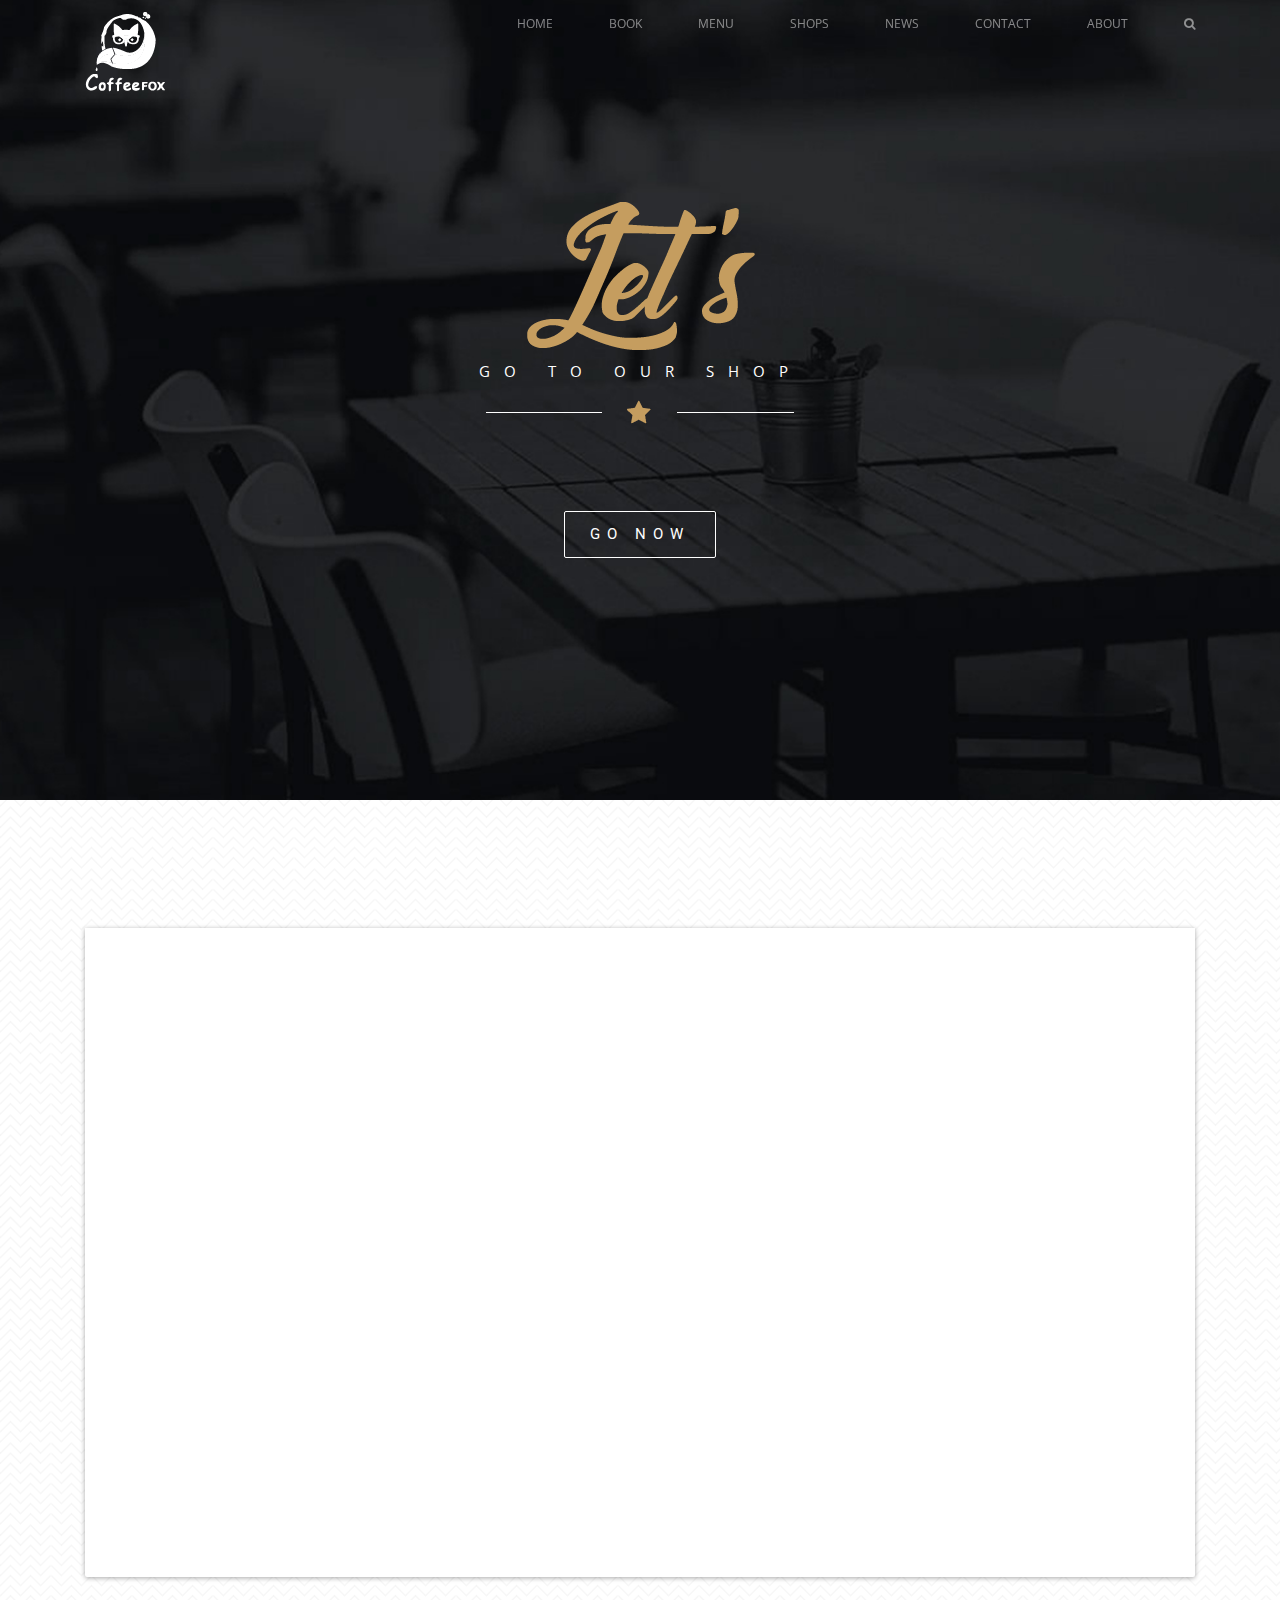
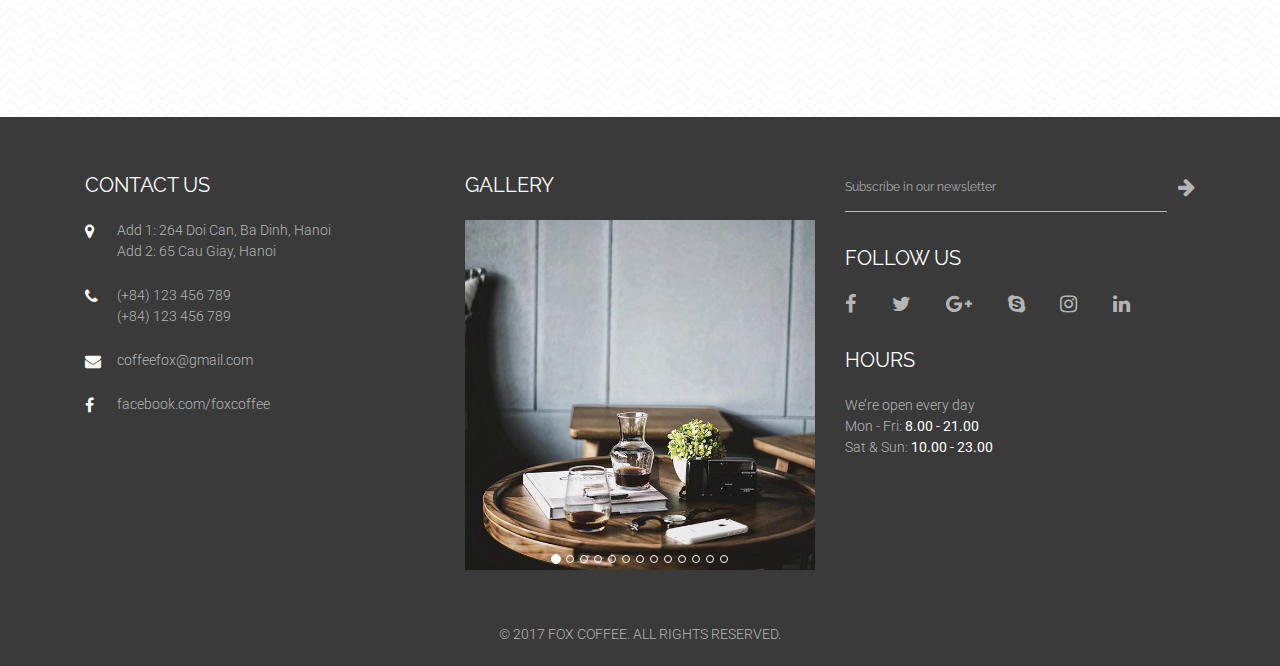
<file: book.html>
<!DOCTYPE html> 
<html lang="en"><head>
	<title> COFFEE FOX | Book </title>
	<meta charset="utf-8">
	<meta name="viewport" content="width=device-width, initial-scale=1">  
	<script type="text/javascript" src="vendor/bootstrap.js"></script>
 	<script type="text/javascript" src="index.js"></script>
 	<link rel="shortcut icon" href="images/index/icon.png">
	<link rel="stylesheet" href="vendor/bootstrap.css">
	<link rel="stylesheet" href="vendor/font-awesome.css">
 	<link rel="stylesheet" href="book.css">
 	<link href="https://fonts.googleapis.com/css?family=Open+Sans:300,300i,400,400i,600,600i,700,700i,800,800i&amp;subset=vietnamese" rel="stylesheet">
 	<link href="https://fonts.googleapis.com/css?family=Roboto:100,100i,300,300i,400,400i,500,500i,700,700i,900,900i&amp;subset=vietnamese" rel="stylesheet">
 	<link href="https://fonts.googleapis.com/css?family=Raleway:100,100i,200,200i,300,300i,400,400i,500,500i,600,600i,700,700i,800,800i,900,900i" rel="stylesheet">
</head>
<body >
	<div class="top">
		<nav class="navbar navbar-dark bg-faded navbar-fixed-top menutren">
			<button class="navbar-toggler hidden-sm-up" type="button" data-toggle="collapse" data-target="#menutren"><i class="fa fa-bars"></i></button>
			
			<div class="container">
		      	<div class="collapse navbar-toggleable-xs" id="menutren">
		        <a class="navbar-brand logo" href="https://coffeefoxx.github.io/">
		        	<img src="images/index/logo2.png" alt="" class="white">
		        </a>
		        <ul class="nav navbar-nav float-md-right">
		          <li class="nav-item">
		            <a class="nav-link" href="https://coffeefoxx.github.io/">Home</a>
		          </li>
		          <li class="nav-item">
		            <a class="nav-link" href="https://coffeefoxx.github.io/book.html">book</a>
		          </li>
		          <li class="nav-item">
		            <a class="nav-link" href="https://coffeefoxx.github.io/menu.html">menu</a>
		          </li>
		          <li class="nav-item">
		            <a class="nav-link" href="https://coffeefoxx.github.io/shop.html">shops</a>
		          </li>
		          <li class="nav-item">
		            <a class="nav-link" href="https://coffeefoxx.github.io/new.html">news</a>
		          </li>
		          <li class="nav-item">
		            <a class="nav-link" href="https://coffeefoxx.github.io/contact.html">contact</a>
		          </li>
		          <li class="nav-item">
		            <a class="nav-link" href="https://coffeefoxx.github.io/about.html">about</a>
		          </li>
		          <li class="nav-item">
		            <a class="nav-link" href="#"><i class="fa fa-search"></i></a>
		          </li>
		        </ul>
		      	</div>
		    </div>
		</nav> <!-- hết menu trên -->
		<div class="banner text-xs-center">
			<div class="container-fluid">
				<div class="col-xs-12 text-xs-center">
					<img src="images/book/let.png" alt="" class="wow zoomIn">
					<p class="wow fadeInUp" data-wow-delay="0.8s" >GO TO OUR SHOP</p>
					<div class="star wow fadeInUp" data-wow-delay="0.9s">
						<img src="images/index/star.png" alt="">
					</div>
					<a href=".book" class="btn btn-outline-secondary wow fadeInUp" data-wow-delay="1s">GO NOW</a>
				</div>
			</div>
		</div> <!-- het banner -->
	</div> <!-- het top -->
	<div class="book">
		<div class="container">
			<div class="row">
								
				<div class="col-xs-12">
					<div class="card">
						<div class="card-block">
							<div class="row">
								<div class="col-xs-12 text-xs-center tittle">
									<h1 class="wow fadeInRight">BOOK</h1>
									<h2 class="wow fadeInLeft" data-wow-delay="0.5s">MAKE YOUR RESERVATIONS</h2>
									<hr class="wow zoomIn" data-wow-delay="1.3s">
								</div> <!-- het tittle -->
								<div class="col-xs-12 col-md-6 form wow fadeInLeft" data-wow-delay="0.5s">
									<input type="text" placeholder="Name">
									<i class="fa fa-user"></i>
								</div> <!-- het form -->
								<div class="col-xs-12 col-md-6 form wow fadeInRight" data-wow-delay="0.5s">
									<input type="number" placeholder="Phone">
									<i class="fa fa-phone"></i>
								</div> <!-- het form -->
								<div class="col-xs-12 col-md-6 form wow fadeInLeft" data-wow-delay="0.6s">
									<input type="email" placeholder="Email">
									<i class="fa fa-envelope"></i>
								</div> <!-- het form -->
								<div class="col-xs-12 col-md-6 form wow fadeInRight" data-wow-delay="0.6s">
									<input type="Number" placeholder="Number of people">
									<i class="fa fa-users"></i>
								</div> <!-- het form -->
								<div class="col-xs-12 col-md-6 form wow fadeInLeft" data-wow-delay="0.7s">
									<input type="text" placeholder="Date">
									<i class="fa fa-calendar"></i>
								</div> <!-- het form -->
								<div class="col-xs-12 col-md-6 form wow fadeInRight" data-wow-delay="0.7s">
									<input type="text" placeholder="Time">
									<i class="fa fa-clock-o"></i>
								</div> <!-- het form -->
								<div class="col-xs-12 text-xs-center wow fadeInUp" data-wow-delay="1.5s">
									<a href="" class="btn btn-outline-secondary">RESERVATIONS NOW</a>
								</div>				
							</div>
						</div>
					</div> <!-- het card -->
				</div>
								
			</div> <!-- het row -->
		</div> <!-- het container -->
			
	</div> <!-- het book -->

	<div class="footer">
		<div class="container">
			<div class="row">
				<div class="col-xs-12 col-md-4 footer-info">
					<h3>Contact us</h3>
					<div class="row one-info">
							<div class="col-xs-1">
								<i class="fa fa-map-marker"></i>
							</div>
							<div class="col-xs-10">
								<p>
									Add 1: 264 Doi Can, Ba Dinh, Hanoi
									<br>
									Add 2: 65 Cau Giay, Hanoi
								</p>
							</div>
					</div> <!-- het row -->
					<div class="row one-info">
							<div class="col-xs-1">
								<i class="fa fa-phone"></i>
							</div>
							<div class="col-xs-10">
								<p>
									(+84) 123 456 789
									<br>
									(+84) 123 456 789
								</p>
							</div>
					</div> <!-- het row -->
					<div class="row one-info">
							<div class="col-xs-1">
								<i class="fa fa-envelope"></i>
							</div>
							<div class="col-xs-10">
								<p>
									coffeefox@gmail.com
								</p>
							</div>
					</div> <!-- het row -->
					<div class="row one-info">
							<div class="col-xs-1">
								<i class="fa fa-facebook"></i>
							</div>
							<div class="col-xs-10">
								<p>
									facebook.com/foxcoffee
								</p>
							</div>
					</div> <!-- het row -->
				</div> <!-- het col4 footer-info-->
				<div class="col-xs-12 col-md-4 footer-info">
					<h3>Gallery</h3>
					<div id="gallerycarousel" class="carousel slide" data-ride="carousel">
						<ol class="carousel-indicators">
							<li data-target="#gallerycarousel" data-slide-to="0" class="active"></li>
							<li data-target="#gallerycarousel" data-slide-to="1"></li>
							<li data-target="#gallerycarousel" data-slide-to="2"></li>
							<li data-target="#gallerycarousel" data-slide-to="3"></li>
							<li data-target="#gallerycarousel" data-slide-to="4"></li>
							<li data-target="#gallerycarousel" data-slide-to="5"></li>
							<li data-target="#gallerycarousel" data-slide-to="6"></li>
							<li data-target="#gallerycarousel" data-slide-to="7"></li>
							<li data-target="#gallerycarousel" data-slide-to="8"></li>
							<li data-target="#gallerycarousel" data-slide-to="9"></li>
							<li data-target="#gallerycarousel" data-slide-to="10"></li>
							<li data-target="#gallerycarousel" data-slide-to="11"></li>
							<li data-target="#gallerycarousel" data-slide-to="12"></li>
						</ol>
						<div class="carousel-inner" role="listbox">
							<div class="carousel-item active">
								<img src="images/gallery/2.jpg" alt="First slide" class="img-fluid">
							</div>
							<div class="carousel-item ">
								<img src="images/gallery/3.jpg" alt="First slide" class="img-fluid">
							</div>
							<div class="carousel-item ">
								<img src="images/gallery/4.jpg" alt="First slide" class="img-fluid">
							</div>
							<div class="carousel-item ">
								<img src="images/gallery/5.jpg" alt="First slide" class="img-fluid">
							</div>
							<div class="carousel-item ">
								<img src="images/gallery/6.jpg" alt="First slide" class="img-fluid">
							</div>
							<div class="carousel-item ">
								<img src="images/gallery/7.jpg" alt="First slide" class="img-fluid">
							</div>
							<div class="carousel-item ">
								<img src="images/gallery/8.jpg" alt="First slide" class="img-fluid">
							</div>
							<div class="carousel-item ">
								<img src="images/gallery/9.jpg" alt="First slide" class="img-fluid">
							</div>
							<div class="carousel-item ">
								<img src="images/gallery/10.jpg" alt="First slide" class="img-fluid">
							</div>
							<div class="carousel-item ">
								<img src="images/gallery/11.jpg" alt="First slide" class="img-fluid">
							</div>
							<div class="carousel-item ">
								<img src="images/gallery/12.jpg" alt="First slide" class="img-fluid">
							</div>
							<div class="carousel-item">
								<img src="images/gallery/13.jpg" alt="First slide" class="img-fluid">
							</div>
							<div class="carousel-item">
								<img src="images/gallery/14.jpg" alt="First slide" class="img-fluid">
							</div>
						</div>
						<a class="left carousel-control" href="#carousel-example-generic" role="button" data-slide="prev">
							<span class="icon-prev" aria-hidden="true"></span>
							<span class="sr-only">Previous</span>
						</a>
						<a class="right carousel-control" href="#carousel-example-generic" role="button" data-slide="next">
							<span class="icon-next" aria-hidden="true"></span>
							<span class="sr-only">Next</span>
						</a>
					</div> <!-- het carousel -->
				</div> <!-- het col4 footer-info-->
				<div class="col-xs-12 col-md-4 footer-info">
					<div class="comment">
						<input type="text" placeholder="Subscribe in our newsletter">
						<a href="" class="fa fa-arrow-right"></a>
					</div> <!-- het comment -->
					<h3>FOLLOW US</h3>
					<a href="" class="fa fa-facebook"></a>
					<a href="" class="fa fa-twitter"></a>
					<a href="" class="fa fa-google-plus"></a>
					<a href="" class="fa fa-skype"></a>
					<a href="" class="fa fa-instagram"></a>
					<a href="" class="fa fa-linkedin"></a>
					<h3>Hours</h3>
					<p>We’re open every day<br>Mon - Fri: <b>8.00 - 21.00</b><br>Sat & Sun: <b>10.00 - 23.00</b></p>
				</div> <!-- het col4 footer-info-->
				<h4>© 2017 FOX COFFEE. ALL RIGHTS RESERVED.</h4>
			</div> <!-- het row -->
		</div> <!-- het container -->
	</div> <!-- het footer -->
</body>
</html>
</file>
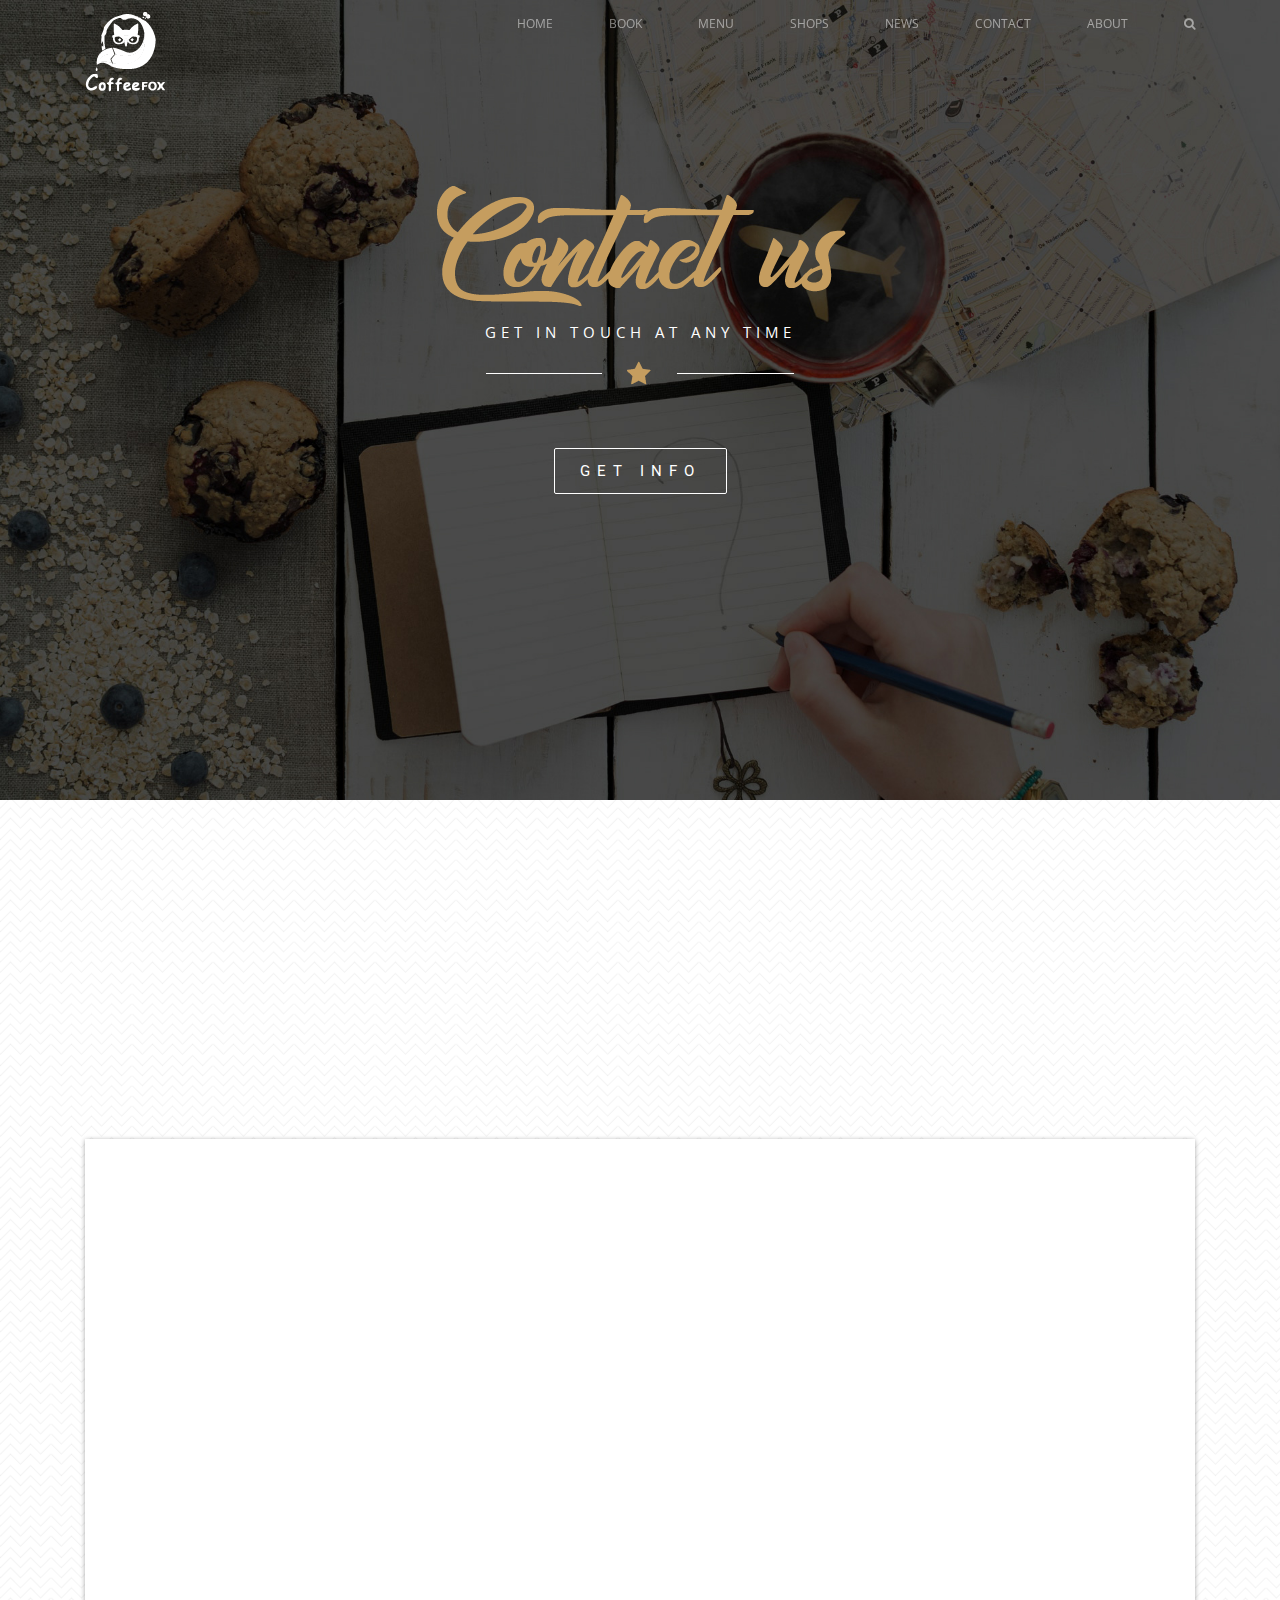
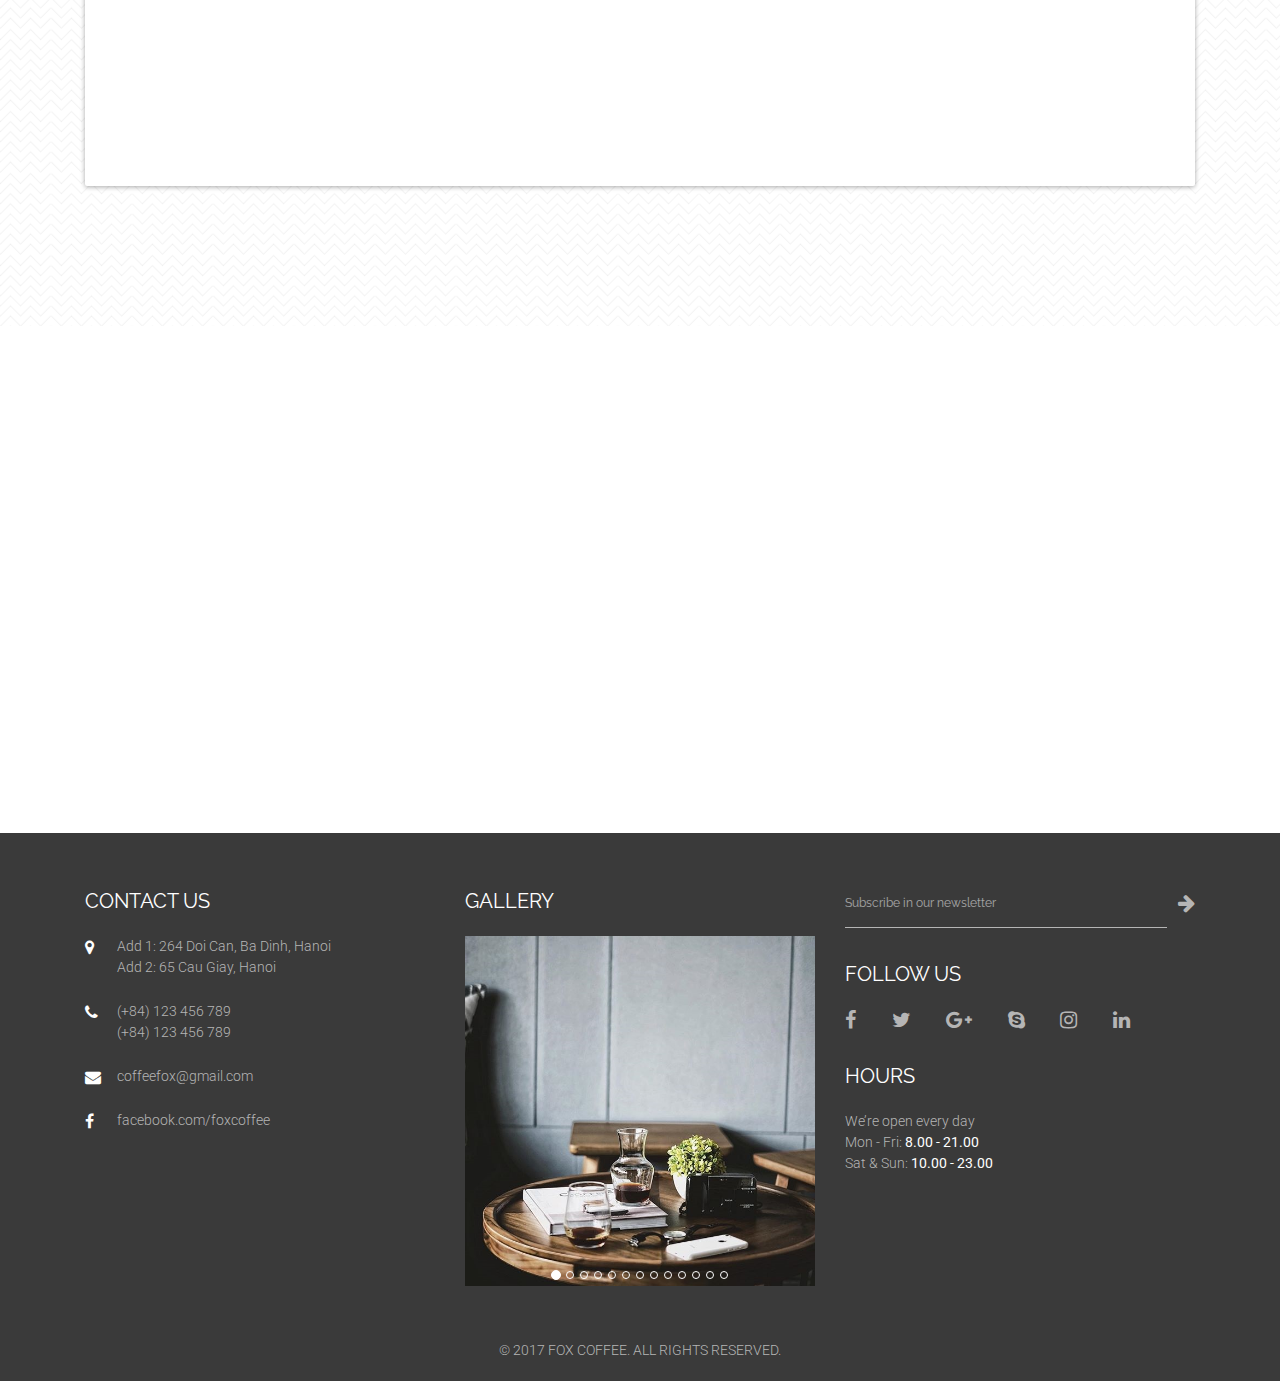
<file: contact.html>
<!DOCTYPE html> 
<html lang="en"><head>
	<title> COFFEE FOX | Contact </title>
	<meta charset="utf-8">
	<meta name="viewport" content="width=device-width, initial-scale=1">  
	<script type="text/javascript" src="vendor/bootstrap.js"></script>
 	<script type="text/javascript" src="index.js"></script>
 	<link rel="shortcut icon" href="images/index/icon.png">
	<link rel="stylesheet" href="vendor/bootstrap.css">
	<link rel="stylesheet" href="vendor/font-awesome.css">
 	<link rel="stylesheet" href="contact.css">
 	<link href="https://fonts.googleapis.com/css?family=Open+Sans:300,300i,400,400i,600,600i,700,700i,800,800i&amp;subset=vietnamese" rel="stylesheet">
 	<link href="https://fonts.googleapis.com/css?family=Roboto:100,100i,300,300i,400,400i,500,500i,700,700i,900,900i&amp;subset=vietnamese" rel="stylesheet">
 	<link href="https://fonts.googleapis.com/css?family=Raleway:100,100i,200,200i,300,300i,400,400i,500,500i,600,600i,700,700i,800,800i,900,900i" rel="stylesheet">
</head>
<body >
	<div class="top">
		<nav class="navbar navbar-dark bg-faded navbar-fixed-top menutren">
			<button class="navbar-toggler hidden-sm-up" type="button" data-toggle="collapse" data-target="#menutren"><i class="fa fa-bars"></i></button>
			
			<div class="container">
		      	<div class="collapse navbar-toggleable-xs" id="menutren">
		        <a class="navbar-brand logo" href="https://coffeefoxx.github.io/">
		        	<img src="images/index/logo2.png" alt="" class="white">
		        </a>
		        <ul class="nav navbar-nav float-md-right">
		          <li class="nav-item">
		            <a class="nav-link" href="https://coffeefoxx.github.io/">Home</a>
		          </li>
		          <li class="nav-item">
		            <a class="nav-link" href="https://coffeefoxx.github.io/book.html">book</a>
		          </li>
		          <li class="nav-item">
		            <a class="nav-link" href="https://coffeefoxx.github.io/menu.html">menu</a>
		          </li>
		          <li class="nav-item">
		            <a class="nav-link" href="https://coffeefoxx.github.io/shop.html">shops</a>
		          </li>
		          <li class="nav-item">
		            <a class="nav-link" href="https://coffeefoxx.github.io/new.html">news</a>
		          </li>
		          <li class="nav-item">
		            <a class="nav-link" href="https://coffeefoxx.github.io/contact.html">contact</a>
		          </li>
		          <li class="nav-item">
		            <a class="nav-link" href="https://coffeefoxx.github.io/about.html">about</a>
		          </li>
		          <li class="nav-item">
		            <a class="nav-link" href="#"><i class="fa fa-search"></i></a>
		          </li>
		        </ul>
		      	</div>
		    </div>
		</nav> <!-- hết menu trên -->
		<div class="banner text-xs-center">
			<div class="container-fluid">
				<div class="col-xs-12 text-xs-center">
					<img src="images/contact/contact.png" alt="" class="wow zoomIn">
					<p class="wow fadeInUp" data-wow-delay="0.8s">GET IN TOUCH AT ANY TIME</p>
					<div class="star wow fadeInUp" data-wow-delay="0.9s">
						<img src="images/index/star.png" alt="">
					</div>
					<a href=".contact" class="btn btn-outline-secondary wow fadeInUp" data-wow-delay="1s">GET INFO</a>
				</div>
			</div>
		</div> <!-- het banner -->
	</div> <!-- het top -->
	<div class="contact">
		<div class="container">
			<div class="row">
				<div class="col-xs-12 col-md-4 info text-xs-center">
					<i class="fa fa-map-marker wow bounceIn"></i>
					<h3 class="wow fadeInUp" data-wow-delay="0.65s">Our location</h3>
					<p class="wow fadeInUp" data-wow-delay="0.65s">
						Add 1: 264 Doi Can, Ba Dinh, Hanoi 
						<br>
						Add 2: 65 Cau Giay, Hanoi
					</p>
				</div> <!-- het col124 center -->
				<div class="col-xs-12 col-md-4 info text-xs-center">
					<i class="fa fa-phone wow bounceIn" data-wow-delay="0.3s"></i>
					<h3 class="wow fadeInUp" data-wow-delay="0.95s">Our number</h3>
					<p class="wow fadeInUp" data-wow-delay="0.95s">
						(+84) 123 456 789
						<br>
						(+84) 123 456 789
					</p>
				</div> <!-- het col124 center -->
				<div class="col-xs-12 col-md-4 info text-xs-center">
					<i class="fa fa-envelope wow bounceIn" data-wow-delay="0.6s"></i>
					<h3 class="wow fadeInUp" data-wow-delay="1.25s">Our email</h3>
					<p class="wow fadeInUp" data-wow-delay="1.25s">
						coffeefox@gmail.com
					</p>
				</div> <!-- het col124 center -->
								
				<div class="col-xs-12">
					<div class="card">
						<div class="card-block">
							<div class="row">
								<div class="col-xs-12 text-xs-center tittle">
									<h1 class="wow fadeInRight">SAY HELLO</h1>
									<h2 class="wow fadeInLeft" data-wow-delay="0.5s">GET IN TOUCH TO US NOW</h2>
									<hr class="wow zoomIn" data-wow-delay="1.3s">
								</div> <!-- het tittle -->
								<div class="col-xs-12 col-md-4 form wow zoomIn" data-wow-delay="0.5s">
									<input type="text" placeholder="Name">
									<i class="fa fa-user"></i>
								</div> <!-- het form -->
								<div class="col-xs-12 col-md-4 form wow zoomIn" data-wow-delay="0.6s">
									<input type="number" placeholder="Phone">
									<i class="fa fa-phone"></i>
								</div> <!-- het form -->
								<div class="col-xs-12 col-md-4 form wow zoomIn" data-wow-delay="0.7s">
									<input type="email" placeholder="E-mail">
									<i class="fa fa-envelope"></i>
								</div> <!-- het form -->
								<div class="col-xs-12 form wow zoomIn" data-wow-delay="0.8s">
									<textarea name="" id=""  rows="6" placeholder="Type here"></textarea>
									<i class="fa fa-comment"></i>
								</div>
								<div class="col-xs-12 text-xs-center wow fadeInUp" data-wow-delay="1s">
									<a href="#" class="btn btn-outline-secondary">SEND</a>
								</div>				
							</div>
						</div>
					</div> <!-- het card -->
				</div>
								
			</div> <!-- het row -->
		</div> <!-- het container -->
	</div> <!-- het contact -->
	<div class="location-map">
		<iframe src="https://www.google.com/maps/embed?pb=!1m18!1m12!1m3!1d6400.03274117962!2d105.81453985726958!3d21.035139595878515!2m3!1f0!2f0!3f0!3m2!1i1024!2i768!4f13.1!3m3!1m2!1s0x3135ab128ee591ef%3A0xeaaaf9eedc8d903a!2zMjY0IMSQ4buZaSBD4bqlbiwgTGnhu4V1IEdpYWksIEJhIMSQw6xuaCwgSMOgIE7hu5lpLCBWaeG7h3QgTmFt!5e0!3m2!1svi!2s!4v1497019040896" width="600" height="450" frameborder="0" style="border:0" allowfullscreen></iframe>
	</div> <!-- HET MAP -->
	<div class="footer">
		<div class="container">
			<div class="row">
				<div class="col-xs-12 col-md-4 footer-info">
					<h3>Contact us</h3>
					<div class="row one-info">
							<div class="col-xs-1">
								<i class="fa fa-map-marker"></i>
							</div>
							<div class="col-xs-10">
								<p>
									Add 1: 264 Doi Can, Ba Dinh, Hanoi
									<br>
									Add 2: 65 Cau Giay, Hanoi
								</p>
							</div>
					</div> <!-- het row -->
					<div class="row one-info">
							<div class="col-xs-1">
								<i class="fa fa-phone"></i>
							</div>
							<div class="col-xs-10">
								<p>
									(+84) 123 456 789
									<br>
									(+84) 123 456 789
								</p>
							</div>
					</div> <!-- het row -->
					<div class="row one-info">
							<div class="col-xs-1">
								<i class="fa fa-envelope"></i>
							</div>
							<div class="col-xs-10">
								<p>
									coffeefox@gmail.com
								</p>
							</div>
					</div> <!-- het row -->
					<div class="row one-info">
							<div class="col-xs-1">
								<i class="fa fa-facebook"></i>
							</div>
							<div class="col-xs-10">
								<p>
									facebook.com/foxcoffee
								</p>
							</div>
					</div> <!-- het row -->
				</div> <!-- het col4 footer-info-->
				<div class="col-xs-12 col-md-4 footer-info">
					<h3>Gallery</h3>
					<div id="gallerycarousel" class="carousel slide" data-ride="carousel">
						<ol class="carousel-indicators">
							<li data-target="#gallerycarousel" data-slide-to="0" class="active"></li>
							<li data-target="#gallerycarousel" data-slide-to="1"></li>
							<li data-target="#gallerycarousel" data-slide-to="2"></li>
							<li data-target="#gallerycarousel" data-slide-to="3"></li>
							<li data-target="#gallerycarousel" data-slide-to="4"></li>
							<li data-target="#gallerycarousel" data-slide-to="5"></li>
							<li data-target="#gallerycarousel" data-slide-to="6"></li>
							<li data-target="#gallerycarousel" data-slide-to="7"></li>
							<li data-target="#gallerycarousel" data-slide-to="8"></li>
							<li data-target="#gallerycarousel" data-slide-to="9"></li>
							<li data-target="#gallerycarousel" data-slide-to="10"></li>
							<li data-target="#gallerycarousel" data-slide-to="11"></li>
							<li data-target="#gallerycarousel" data-slide-to="12"></li>
						</ol>
						<div class="carousel-inner" role="listbox">
							<div class="carousel-item active">
								<img src="images/gallery/2.jpg" alt="First slide" class="img-fluid">
							</div>
							<div class="carousel-item ">
								<img src="images/gallery/3.jpg" alt="First slide" class="img-fluid">
							</div>
							<div class="carousel-item ">
								<img src="images/gallery/4.jpg" alt="First slide" class="img-fluid">
							</div>
							<div class="carousel-item ">
								<img src="images/gallery/5.jpg" alt="First slide" class="img-fluid">
							</div>
							<div class="carousel-item ">
								<img src="images/gallery/6.jpg" alt="First slide" class="img-fluid">
							</div>
							<div class="carousel-item ">
								<img src="images/gallery/7.jpg" alt="First slide" class="img-fluid">
							</div>
							<div class="carousel-item ">
								<img src="images/gallery/8.jpg" alt="First slide" class="img-fluid">
							</div>
							<div class="carousel-item ">
								<img src="images/gallery/9.jpg" alt="First slide" class="img-fluid">
							</div>
							<div class="carousel-item ">
								<img src="images/gallery/10.jpg" alt="First slide" class="img-fluid">
							</div>
							<div class="carousel-item ">
								<img src="images/gallery/11.jpg" alt="First slide" class="img-fluid">
							</div>
							<div class="carousel-item ">
								<img src="images/gallery/12.jpg" alt="First slide" class="img-fluid">
							</div>
							<div class="carousel-item">
								<img src="images/gallery/13.jpg" alt="First slide" class="img-fluid">
							</div>
							<div class="carousel-item">
								<img src="images/gallery/14.jpg" alt="First slide" class="img-fluid">
							</div>
						</div>
						<a class="left carousel-control" href="#carousel-example-generic" role="button" data-slide="prev">
							<span class="icon-prev" aria-hidden="true"></span>
							<span class="sr-only">Previous</span>
						</a>
						<a class="right carousel-control" href="#carousel-example-generic" role="button" data-slide="next">
							<span class="icon-next" aria-hidden="true"></span>
							<span class="sr-only">Next</span>
						</a>
					</div> <!-- het carousel -->
				</div> <!-- het col4 footer-info-->
				<div class="col-xs-12 col-md-4 footer-info">
					<div class="comment">
						<input type="text" placeholder="Subscribe in our newsletter">
						<a href="" class="fa fa-arrow-right"></a>
					</div> <!-- het comment -->
					<h3>FOLLOW US</h3>
					<a href="" class="fa fa-facebook"></a>
					<a href="" class="fa fa-twitter"></a>
					<a href="" class="fa fa-google-plus"></a>
					<a href="" class="fa fa-skype"></a>
					<a href="" class="fa fa-instagram"></a>
					<a href="" class="fa fa-linkedin"></a>
					<h3>Hours</h3>
					<p>We’re open every day<br>Mon - Fri: <b>8.00 - 21.00</b><br>Sat & Sun: <b>10.00 - 23.00</b></p>
				</div> <!-- het col4 footer-info-->
				<h4>© 2017 FOX COFFEE. ALL RIGHTS RESERVED.</h4>
			</div> <!-- het row -->
		</div> <!-- het container -->
	</div> <!-- het footer -->
</body>
</html>
</file>
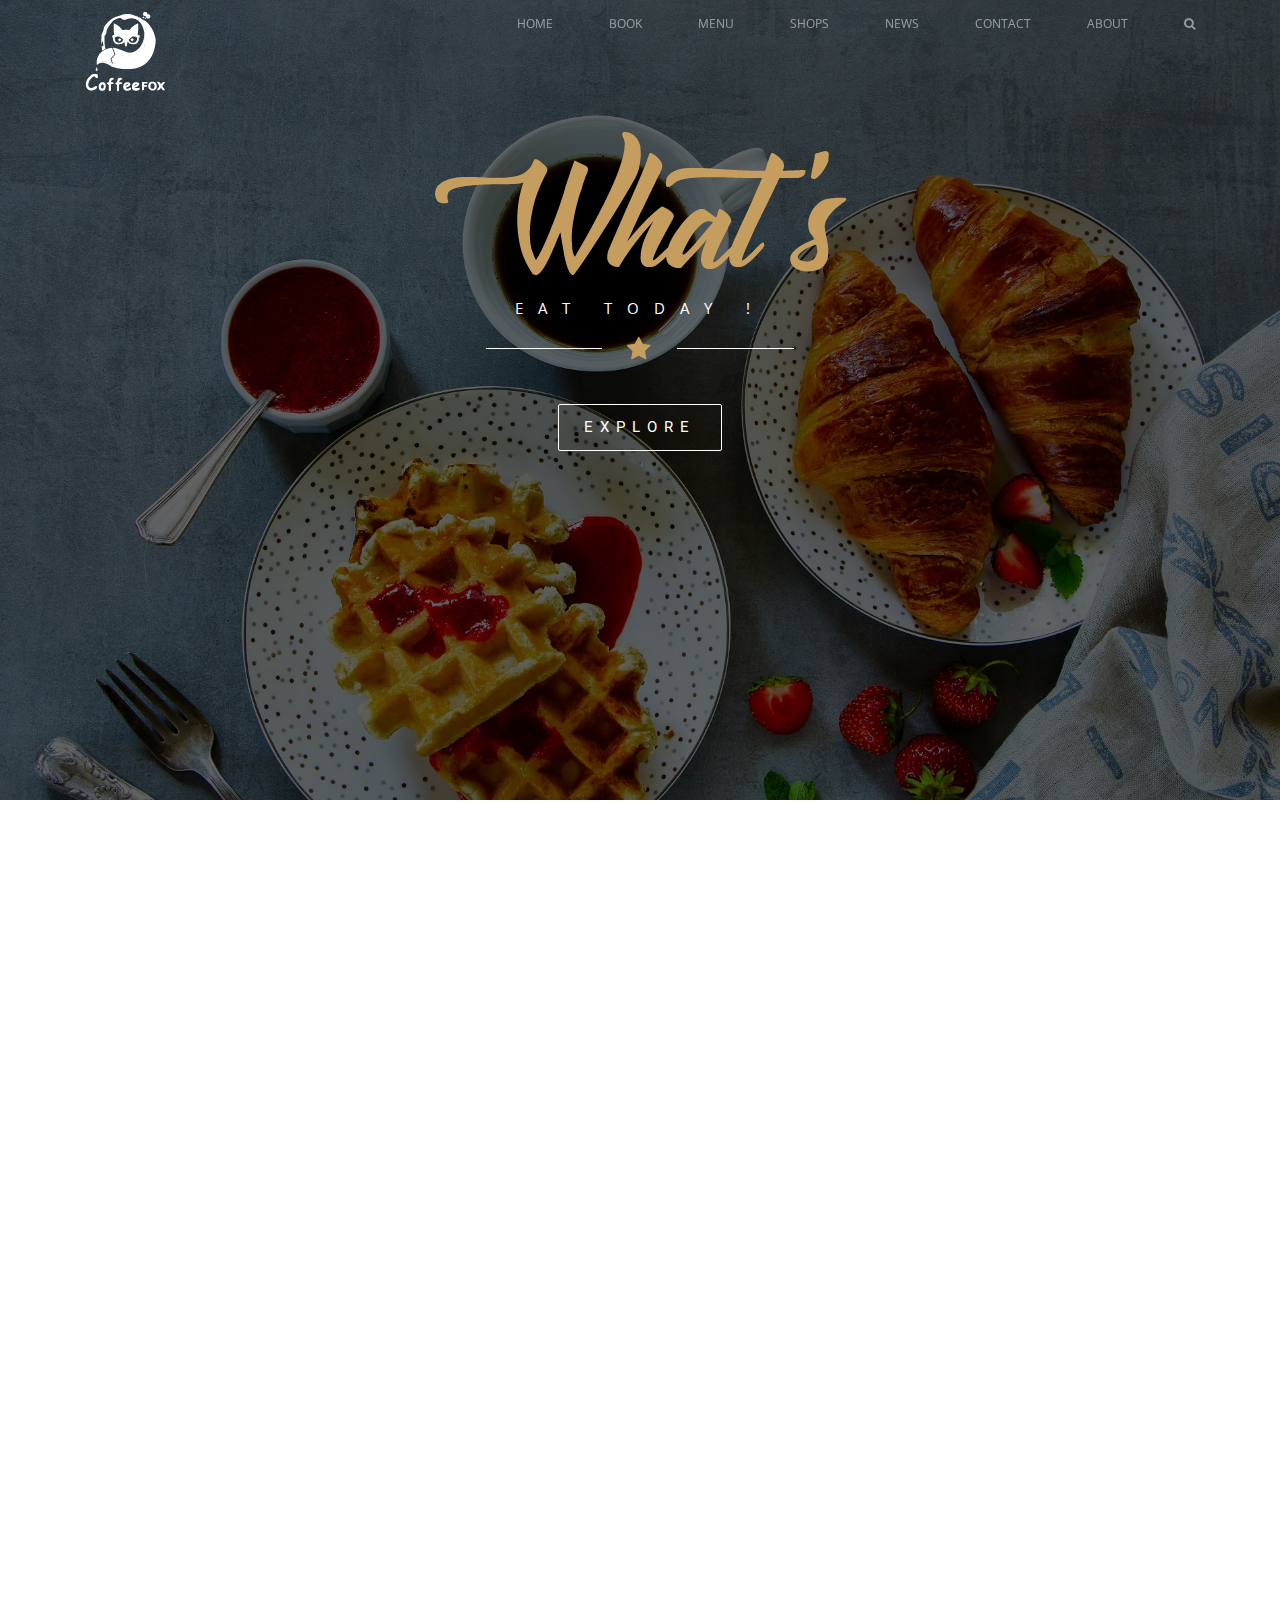
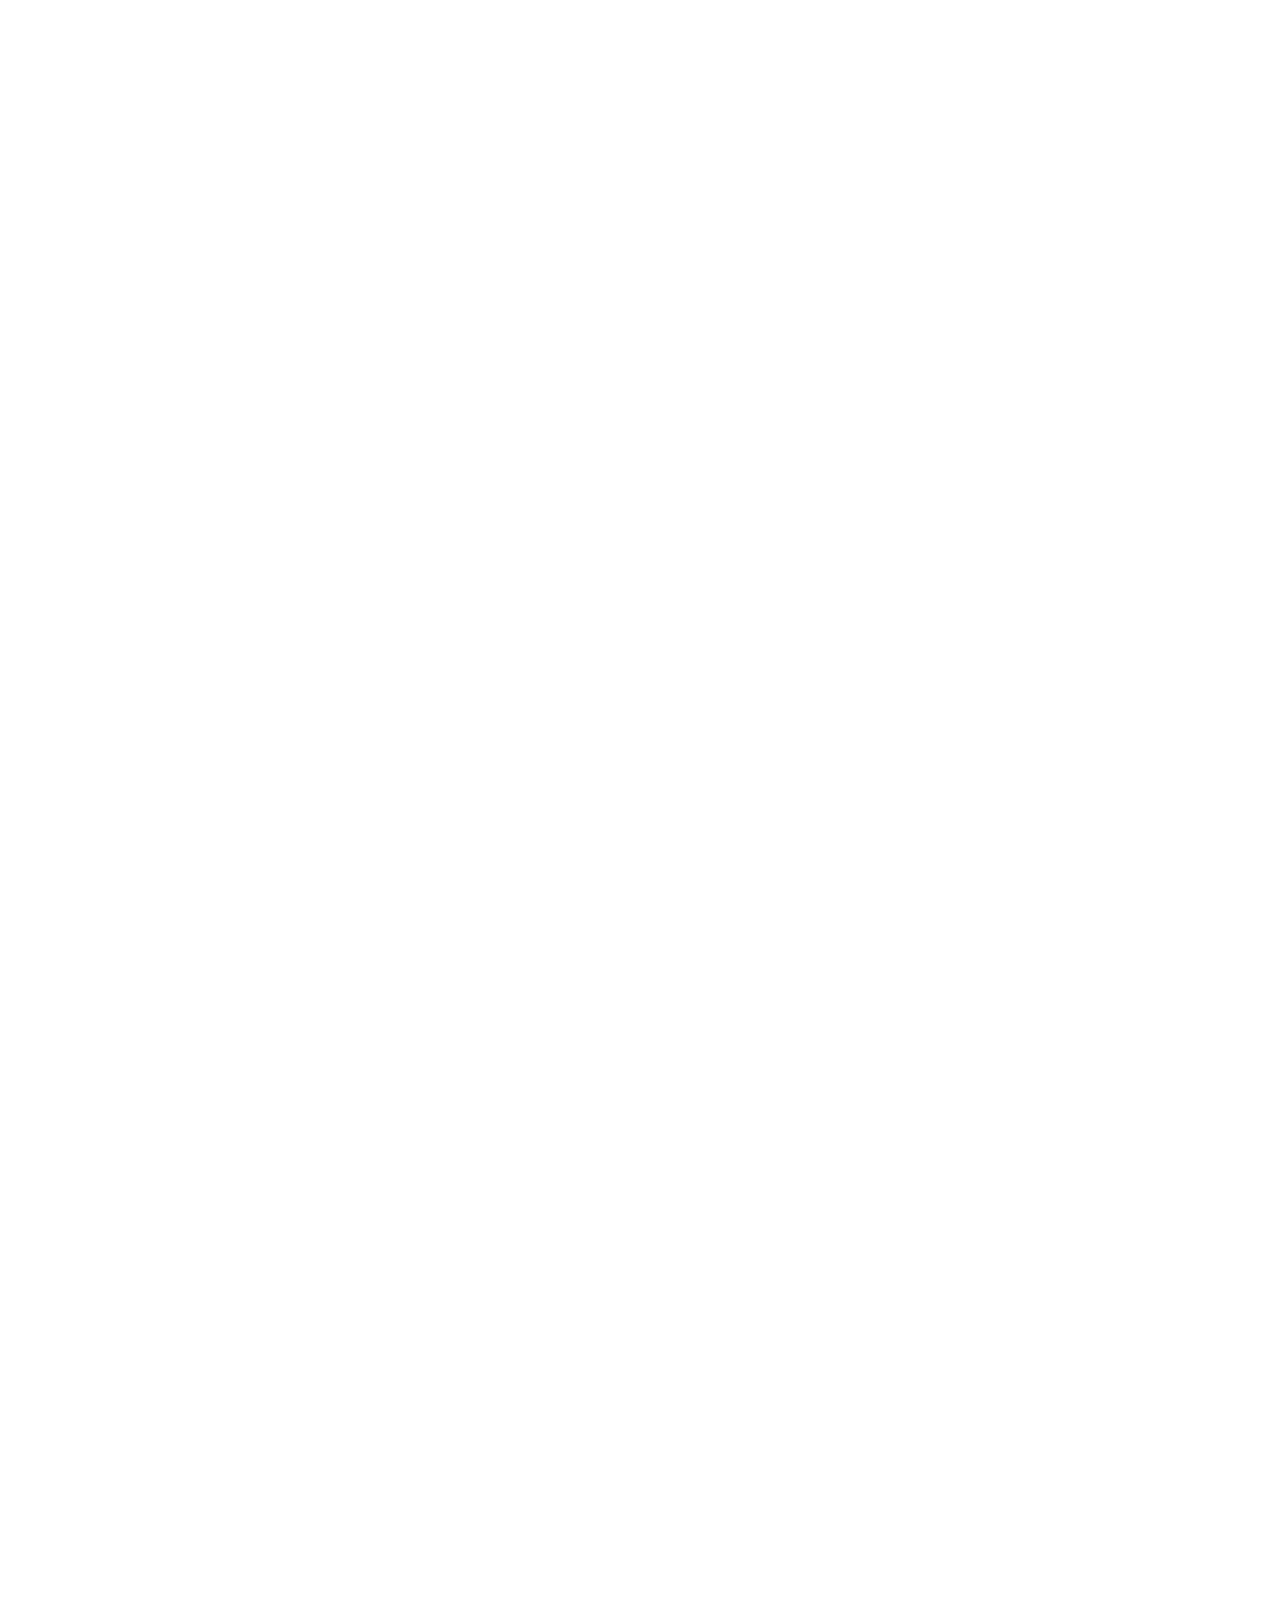
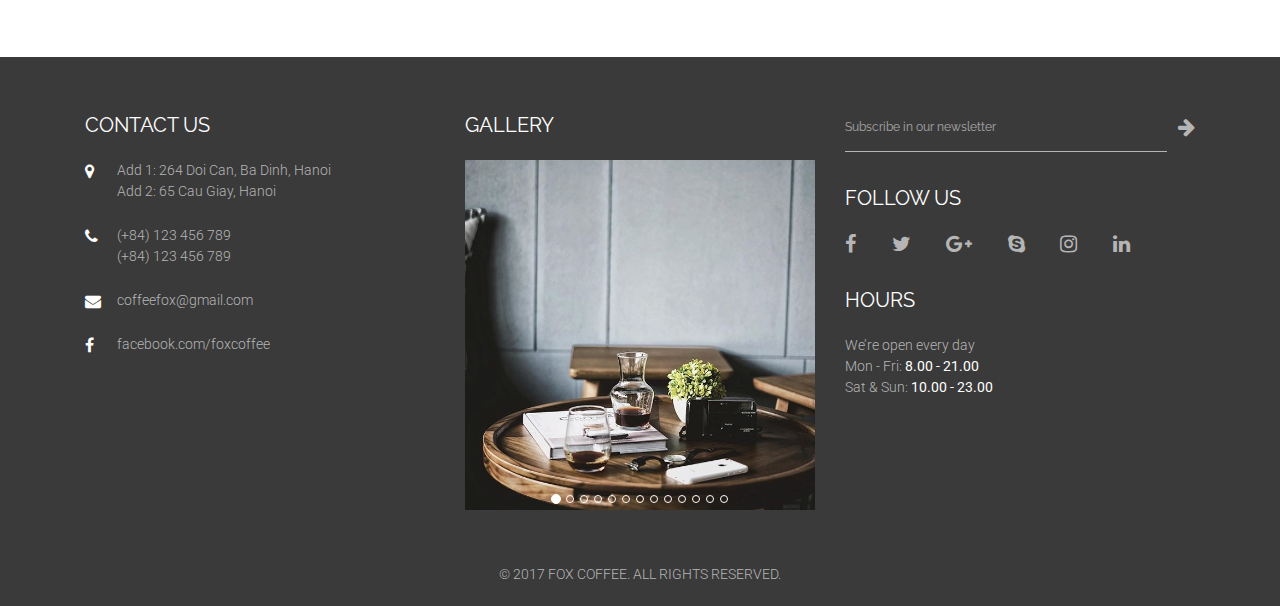
<file: menu.html>
<!DOCTYPE html> 
<html lang="en"><head>
	<title> COFFEE FOX | Menu </title>
	<meta charset="utf-8">
	<meta name="viewport" content="width=device-width, initial-scale=1">  
	<script type="text/javascript" src="vendor/bootstrap.js"></script>
 	<script type="text/javascript" src="index.js"></script>
 	<link rel="shortcut icon" href="images/index/icon.png">
	<link rel="stylesheet" href="vendor/bootstrap.css">
	<link rel="stylesheet" href="vendor/font-awesome.css">
 	<link rel="stylesheet" href="menu.css">
 	<link href="https://fonts.googleapis.com/css?family=Open+Sans:300,300i,400,400i,600,600i,700,700i,800,800i&amp;subset=vietnamese" rel="stylesheet">
 	<link href="https://fonts.googleapis.com/css?family=Roboto:100,100i,300,300i,400,400i,500,500i,700,700i,900,900i&amp;subset=vietnamese" rel="stylesheet">
 	<link href="https://fonts.googleapis.com/css?family=Raleway:100,100i,200,200i,300,300i,400,400i,500,500i,600,600i,700,700i,800,800i,900,900i" rel="stylesheet">
</head>
<body >
	<div class="top">
		<nav class="navbar navbar-dark bg-faded navbar-fixed-top menutren">
			<button class="navbar-toggler hidden-sm-up" type="button" data-toggle="collapse" data-target="#menutren"><i class="fa fa-bars"></i></button>
			<div class="container">
		      	<div class="collapse navbar-toggleable-xs" id="menutren">
		        <a class="navbar-brand logo" href="#">
		        	<img src="images/index/logo2.png" alt="" class="white">
		        </a>
		        <ul class="nav navbar-nav float-md-right">
		           <li class="nav-item">
		            <a class="nav-link" href="https://coffeefoxx.github.io/">Home</a>
		          </li>
		          <li class="nav-item">
		            <a class="nav-link" href="https://coffeefoxx.github.io/book.html">book</a>
		          </li>
		          <li class="nav-item">
		            <a class="nav-link" href="https://coffeefoxx.github.io/menu.html">menu</a>
		          </li>
		          <li class="nav-item">
		            <a class="nav-link" href="https://coffeefoxx.github.io/shop.html">shops</a>
		          </li>
		          <li class="nav-item">
		            <a class="nav-link" href="https://coffeefoxx.github.io/new.html">news</a>
		          </li>
		          <li class="nav-item">
		            <a class="nav-link" href="https://coffeefoxx.github.io/contact.html">contact</a>
		          </li>
		          <li class="nav-item">
		            <a class="nav-link" href="https://coffeefoxx.github.io/about.html">about</a>
		          </li>
		          <li class="nav-item">
		            <a class="nav-link" href=".menu"><i class="fa fa-search"></i></a>
		          </li>
		        </ul>
		      	</div>
		    </div>
		</nav> <!-- hết menu trên -->
		<div class="banner text-xs-center">
			<div class="container-fluid">
				<div class="col-xs-12 col-sm-6 push-sm-3 welcome text-xs-center">
					<img src="images/menu/what.png" alt="" class="wow zoomIn">
					<p  class="wow fadeInUp" data-wow-delay="0.8s" >EAT TODAY !</p>
					<div class="star wow fadeInUp" data-wow-delay="0.9s">
						<img src="images/index/star.png" alt="">
					</div>

					<a href=".menu" class="btn btn-outline-secondary wow fadeInUp" data-wow-delay="1s">EXPLORE</a>
				</div>
			</div>
		</div> <!-- het banner -->
	</div> <!-- het top -->
	
	<div class="menu">
		<div class="container">
			<div class="row">
				<div class="col-xs-12 text-xs-center tittle">
					<h1 class="wow fadeInRight">MENU</h1>
					<h2 class="wow fadeInLeft" data-wow-delay="0.5s">PICKY EATERS, ADVENTUROUS EATERS, WHATEVER YOUR TASTE</h2>
					<hr class="wow zoomIn" data-wow-delay="1.3s">
				</div> <!-- het tittle -->
				<div class="col-xs-12">
					<div class="drink">
						<div class="row">
							<div class="col-xs-12">
								<div class="td wow zoomIn" data-wow-delay="1s">										
									Menu / Drink
									<div class="dropdown">
									  <button class="dropbtn">Sort by <i class="fa fa-chevron-down"></i></button>
									  <div class="dropdown-content">
									    <a href="#">Popularity</a>
									    <a href="#">Newness</a>
									    <a href="#">Low to high</a>
									    <a href="#">High to low</a>
									  </div>
									</div> <!-- het drop dowm -->
									<hr>
								</div> <!-- het td -->
							</div> <!-- het col12 -->
							<div class="col-xs-12 col-md-6 col-lg-4 wow fadeInUp">
								<div class="one-menu">
									<a href=""><img src="images/menu/1.jpg" alt="" class="img-fluid"></a>
									<div class="bg"></div>
									<div class="info">
										<h5>Cuban Espresso Coffee</h5>
										<p>$12</p><a href="" class="btn btn-outline-secondary float-xs-right">BUY NOW</a>
									</div> <!-- het info  -->
								</div> <!-- het one-menu -->
							</div> <!-- het col 12-6-4-->
							<div class="col-xs-12 col-md-6 col-lg-4 wow fadeInUp" data-wow-delay="0.1s">
								<div class="one-menu">
									<a href=""><img src="images/menu/2.jpg" alt="" class="img-fluid"></a>
									<div class="bg"></div>
									<div class="info">
										<h5>Cuban Espresso Coffee</h5>
										<p>$12</p><a href="" class="btn btn-outline-secondary float-xs-right">BUY NOW</a>
									</div> <!-- het info  -->
								</div> <!-- het one-menu -->
							</div> <!-- het col 12-6-4-->
							<div class="col-xs-12 col-md-6 col-lg-4 wow fadeInUp" data-wow-delay="0.2s">
								<div class="one-menu">
									<a href=""><img src="images/menu/3.jpg" alt="" class="img-fluid"></a>
									<div class="bg"></div>
									<div class="info">
										<h5>Cuban Espresso Coffee</h5>
										<p>$12</p><a href="" class="btn btn-outline-secondary float-xs-right">BUY NOW</a>
									</div> <!-- het info  -->
								</div> <!-- het one-menu -->
							</div> <!-- het col 12-6-4-->
							<div class="col-xs-12 col-md-6 col-lg-4 wow fadeInUp">
								<div class="one-menu">
									<a href=""><img src="images/menu/4.jpg" alt="" class="img-fluid"></a>
									<div class="bg"></div>
									<div class="info">
										<h5>Cuban Espresso Coffee</h5>
										<p>$12</p><a href="" class="btn btn-outline-secondary float-xs-right">BUY NOW</a>
									</div> <!-- het info  -->
								</div> <!-- het one-menu -->
							</div> <!-- het col 12-6-4-->
							<div class="col-xs-12 col-md-6 col-lg-4 wow fadeInUp" data-wow-delay="0.1s">
								<div class="one-menu">
									<a href=""><img src="images/menu/5.jpg" alt="" class="img-fluid"></a>
									<div class="bg"></div>
									<div class="info">
										<h5>Cuban Espresso Coffee</h5>
										<p>$12</p><a href="" class="btn btn-outline-secondary float-xs-right">BUY NOW</a>
									</div> <!-- het info  -->
								</div> <!-- het one-menu -->
							</div> <!-- het col 12-6-4-->
							<div class="col-xs-12 col-md-6 col-lg-4 wow fadeInUp" data-wow-delay="0.2s">
								<div class="one-menu">
									<a href=""><img src="images/menu/6.jpg" alt="" class="img-fluid"></a>
									<div class="bg"></div>
									<div class="info">
										<h5>Cuban Espresso Coffee</h5>
										<p>$12</p><a href="" class="btn btn-outline-secondary float-xs-right">BUY NOW</a>
									</div> <!-- het info  -->
								</div> <!-- het one-menu -->
							</div> <!-- het col 12-6-4-->
							<div class="col-xs-12 button wow bounceIn" data-wow-delay="0.5s">
								<div class="btn-toolbar" role="toolbar" aria-label="Toolbar with button groups">
								  <div class="btn-group" role="group" aria-label="First group">
								    <button type="button" class="btn btn-secondary">1</button>
								    <button type="button" class="btn btn-secondary">2</button>
								    <button type="button" class="btn btn-secondary">3</button>
								    <button type="button" class="btn btn-secondary">4</button>
								    <button type="button" class="btn btn-secondary">5</button>
								  </div>
								</div>
							</div> <!-- het button gruoups -->
						</div> <!-- het row -->
					</div> <!-- het drink -->
					<div class="food">
						<div class="row">
							<div class="col-xs-12">
								<div class="td wow zoomIn">										
									Menu / Food
									<div class="dropdown">
									  <button class="dropbtn">Sort by <i class="fa fa-chevron-down"></i></button>
									  <div class="dropdown-content">
									   <a href="#">Popularity</a>
									    <a href="#">Newness</a>
									    <a href="#">Low to high</a>
									    <a href="#">High to low</a>
									  </div>
									</div> <!-- het drop dowm -->
									<hr>
								</div> <!-- het td -->
							</div> <!-- het col12 -->
							<div class="col-xs-12 col-md-6 col-lg-4 wow fadeInUp">
								<div class="one-menu">
									<a href=""><img src="images/menu/food1.jpg" alt="" class="img-fluid"></a>
									<div class="bg"></div>
									<div class="info">
										<h5>Cuban Espresso Coffee</h5>
										<p>$12</p><a href="" class="btn btn-outline-secondary float-xs-right">BUY NOW</a>
									</div> <!-- het info  -->
								</div> <!-- het one-menu -->
							</div> <!-- het col 12-6-4-->
							<div class="col-xs-12 col-md-6 col-lg-4 wow fadeInUp" data-wow-delay="0.1s">
								<div class="one-menu">
									<a href=""><img src="images/menu/food2.jpg" alt="" class="img-fluid"></a>
									<div class="bg"></div>
									<div class="info">
										<h5>Cuban Espresso Coffee</h5>
										<p>$12</p><a href="" class="btn btn-outline-secondary float-xs-right">BUY NOW</a>
									</div> <!-- het info  -->
								</div> <!-- het one-menu -->
							</div> <!-- het col 12-6-4-->
							<div class="col-xs-12 col-md-6 col-lg-4 wow fadeInUp" data-wow-delay="0.2s">
								<div class="one-menu">
									<a href=""><img src="images/menu/food3.jpg" alt="" class="img-fluid"></a>
									<div class="bg"></div>
									<div class="info">
										<h5>Cuban Espresso Coffee</h5>
										<p>$12</p><a href="" class="btn btn-outline-secondary float-xs-right">BUY NOW</a>
									</div> <!-- het info  -->
								</div> <!-- het one-menu -->
							</div> <!-- het col 12-6-4-->
							<div class="col-xs-12 col-md-6 col-lg-4 wow fadeInUp">
								<div class="one-menu">
									<a href=""><img src="images/menu/food4.jpg" alt="" class="img-fluid"></a>
									<div class="bg"></div>
									<div class="info">
										<h5>Cuban Espresso Coffee</h5>
										<p>$12</p><a href="" class="btn btn-outline-secondary float-xs-right">BUY NOW</a>
									</div> <!-- het info  -->
								</div> <!-- het one-menu -->
							</div> <!-- het col 12-6-4-->
							<div class="col-xs-12 col-md-6 col-lg-4 wow fadeInUp" data-wow-delay="0.1s">
								<div class="one-menu">
									<a href=""><img src="images/menu/food5.jpg" alt="" class="img-fluid"></a>
									<div class="bg"></div>
									<div class="info">
										<h5>Cuban Espresso Coffee</h5>
										<p>$12</p><a href="" class="btn btn-outline-secondary float-xs-right">BUY NOW</a>
									</div> <!-- het info  -->
								</div> <!-- het one-menu -->
							</div> <!-- het col 12-6-4-->
							<div class="col-xs-12 col-md-6 col-lg-4 wow fadeInUp" data-wow-delay="0.2s">
								<div class="one-menu">
									<a href=""><img src="images/menu/food6.jpg" alt="" class="img-fluid"></a>
									<div class="bg"></div>
									<div class="info">
										<h5>Cuban Espresso Coffee</h5>
										<p>$12</p><a href="" class="btn btn-outline-secondary float-xs-right">BUY NOW</a>
									</div> <!-- het info  -->
								</div> <!-- het one-menu -->
							</div> <!-- het col 12-6-4-->
							<div class="col-xs-12 button wow bounceIn" data-wow-delay="0.5s">
								<div class="btn-toolbar" role="toolbar" aria-label="Toolbar with button groups">
								  <div class="btn-group" role="group" aria-label="First group">
								    <button type="button" class="btn btn-secondary">1</button>
								    <button type="button" class="btn btn-secondary">2</button>
								    <button type="button" class="btn btn-secondary">3</button>
								    <button type="button" class="btn btn-secondary">4</button>
								    <button type="button" class="btn btn-secondary">5</button>
								  </div>
								</div>
							</div> <!-- het button gruoups -->
						</div> <!-- het row -->
					</div> <!-- het food -->

					
				</div> <!-- het col12 -->
			</div> <!-- het row -->
		</div><!--  het container -->
	</div> <!-- het menu -->
	
	<div class="footer">
		<div class="container">
			<div class="row">
				<div class="col-xs-12 col-md-4 footer-info">
					<h3>Contact us</h3>
					<div class="row one-info">
							<div class="col-xs-1">
								<i class="fa fa-map-marker"></i>
							</div>
							<div class="col-xs-10">
								<p>
									Add 1: 264 Doi Can, Ba Dinh, Hanoi
									<br>
									Add 2: 65 Cau Giay, Hanoi
								</p>
							</div>
					</div> <!-- het row -->
					<div class="row one-info">
							<div class="col-xs-1">
								<i class="fa fa-phone"></i>
							</div>
							<div class="col-xs-10">
								<p>
									(+84) 123 456 789
									<br>
									(+84) 123 456 789
								</p>
							</div>
					</div> <!-- het row -->
					<div class="row one-info">
							<div class="col-xs-1">
								<i class="fa fa-envelope"></i>
							</div>
							<div class="col-xs-10">
								<p>
									coffeefox@gmail.com
								</p>
							</div>
					</div> <!-- het row -->
					<div class="row one-info">
							<div class="col-xs-1">
								<i class="fa fa-facebook"></i>
							</div>
							<div class="col-xs-10">
								<p>
									facebook.com/foxcoffee
								</p>
							</div>
					</div> <!-- het row -->
				</div> <!-- het col4 footer-info-->
				<div class="col-xs-12 col-md-4 footer-info">
					<h3>Gallery</h3>
					<div id="gallerycarousel" class="carousel slide" data-ride="carousel">
						<ol class="carousel-indicators">
							<li data-target="#gallerycarousel" data-slide-to="0" class="active"></li>
							<li data-target="#gallerycarousel" data-slide-to="1"></li>
							<li data-target="#gallerycarousel" data-slide-to="2"></li>
							<li data-target="#gallerycarousel" data-slide-to="3"></li>
							<li data-target="#gallerycarousel" data-slide-to="4"></li>
							<li data-target="#gallerycarousel" data-slide-to="5"></li>
							<li data-target="#gallerycarousel" data-slide-to="6"></li>
							<li data-target="#gallerycarousel" data-slide-to="7"></li>
							<li data-target="#gallerycarousel" data-slide-to="8"></li>
							<li data-target="#gallerycarousel" data-slide-to="9"></li>
							<li data-target="#gallerycarousel" data-slide-to="10"></li>
							<li data-target="#gallerycarousel" data-slide-to="11"></li>
							<li data-target="#gallerycarousel" data-slide-to="12"></li>
						</ol>
						<div class="carousel-inner" role="listbox">
							<div class="carousel-item active">
								<img src="images/gallery/2.jpg" alt="First slide" class="img-fluid">
							</div>
							<div class="carousel-item ">
								<img src="images/gallery/3.jpg" alt="First slide" class="img-fluid">
							</div>
							<div class="carousel-item ">
								<img src="images/gallery/4.jpg" alt="First slide" class="img-fluid">
							</div>
							<div class="carousel-item ">
								<img src="images/gallery/5.jpg" alt="First slide" class="img-fluid">
							</div>
							<div class="carousel-item ">
								<img src="images/gallery/6.jpg" alt="First slide" class="img-fluid">
							</div>
							<div class="carousel-item ">
								<img src="images/gallery/7.jpg" alt="First slide" class="img-fluid">
							</div>
							<div class="carousel-item ">
								<img src="images/gallery/8.jpg" alt="First slide" class="img-fluid">
							</div>
							<div class="carousel-item ">
								<img src="images/gallery/9.jpg" alt="First slide" class="img-fluid">
							</div>
							<div class="carousel-item ">
								<img src="images/gallery/10.jpg" alt="First slide" class="img-fluid">
							</div>
							<div class="carousel-item ">
								<img src="images/gallery/11.jpg" alt="First slide" class="img-fluid">
							</div>
							<div class="carousel-item ">
								<img src="images/gallery/12.jpg" alt="First slide" class="img-fluid">
							</div>
							<div class="carousel-item">
								<img src="images/gallery/13.jpg" alt="First slide" class="img-fluid">
							</div>
							<div class="carousel-item">
								<img src="images/gallery/14.jpg" alt="First slide" class="img-fluid">
							</div>
						</div>
						<a class="left carousel-control" href="#carousel-example-generic" role="button" data-slide="prev">
							<span class="icon-prev" aria-hidden="true"></span>
							<span class="sr-only">Previous</span>
						</a>
						<a class="right carousel-control" href="#carousel-example-generic" role="button" data-slide="next">
							<span class="icon-next" aria-hidden="true"></span>
							<span class="sr-only">Next</span>
						</a>
					</div> <!-- het carousel -->
				</div> <!-- het col4 footer-info-->
				<div class="col-xs-12 col-md-4 footer-info">
					<div class="comment">
						<input type="text" placeholder="Subscribe in our newsletter">
						<a href="" class="fa fa-arrow-right"></a>
					</div> <!-- het comment -->
					<h3>FOLLOW US</h3>
					<a href="" class="fa fa-facebook"></a>
					<a href="" class="fa fa-twitter"></a>
					<a href="" class="fa fa-google-plus"></a>
					<a href="" class="fa fa-skype"></a>
					<a href="" class="fa fa-instagram"></a>
					<a href="" class="fa fa-linkedin"></a>
					<h3>Hours</h3>
					<p>We’re open every day<br>Mon - Fri: <b>8.00 - 21.00</b><br>Sat & Sun: <b>10.00 - 23.00</b></p>
				</div> <!-- het col4 footer-info-->
				<h4>© 2017 FOX COFFEE. ALL RIGHTS RESERVED.</h4>
			</div> <!-- het row -->
		</div> <!-- het container -->
	</div> <!-- het footer -->
</body>
</html>
</file>
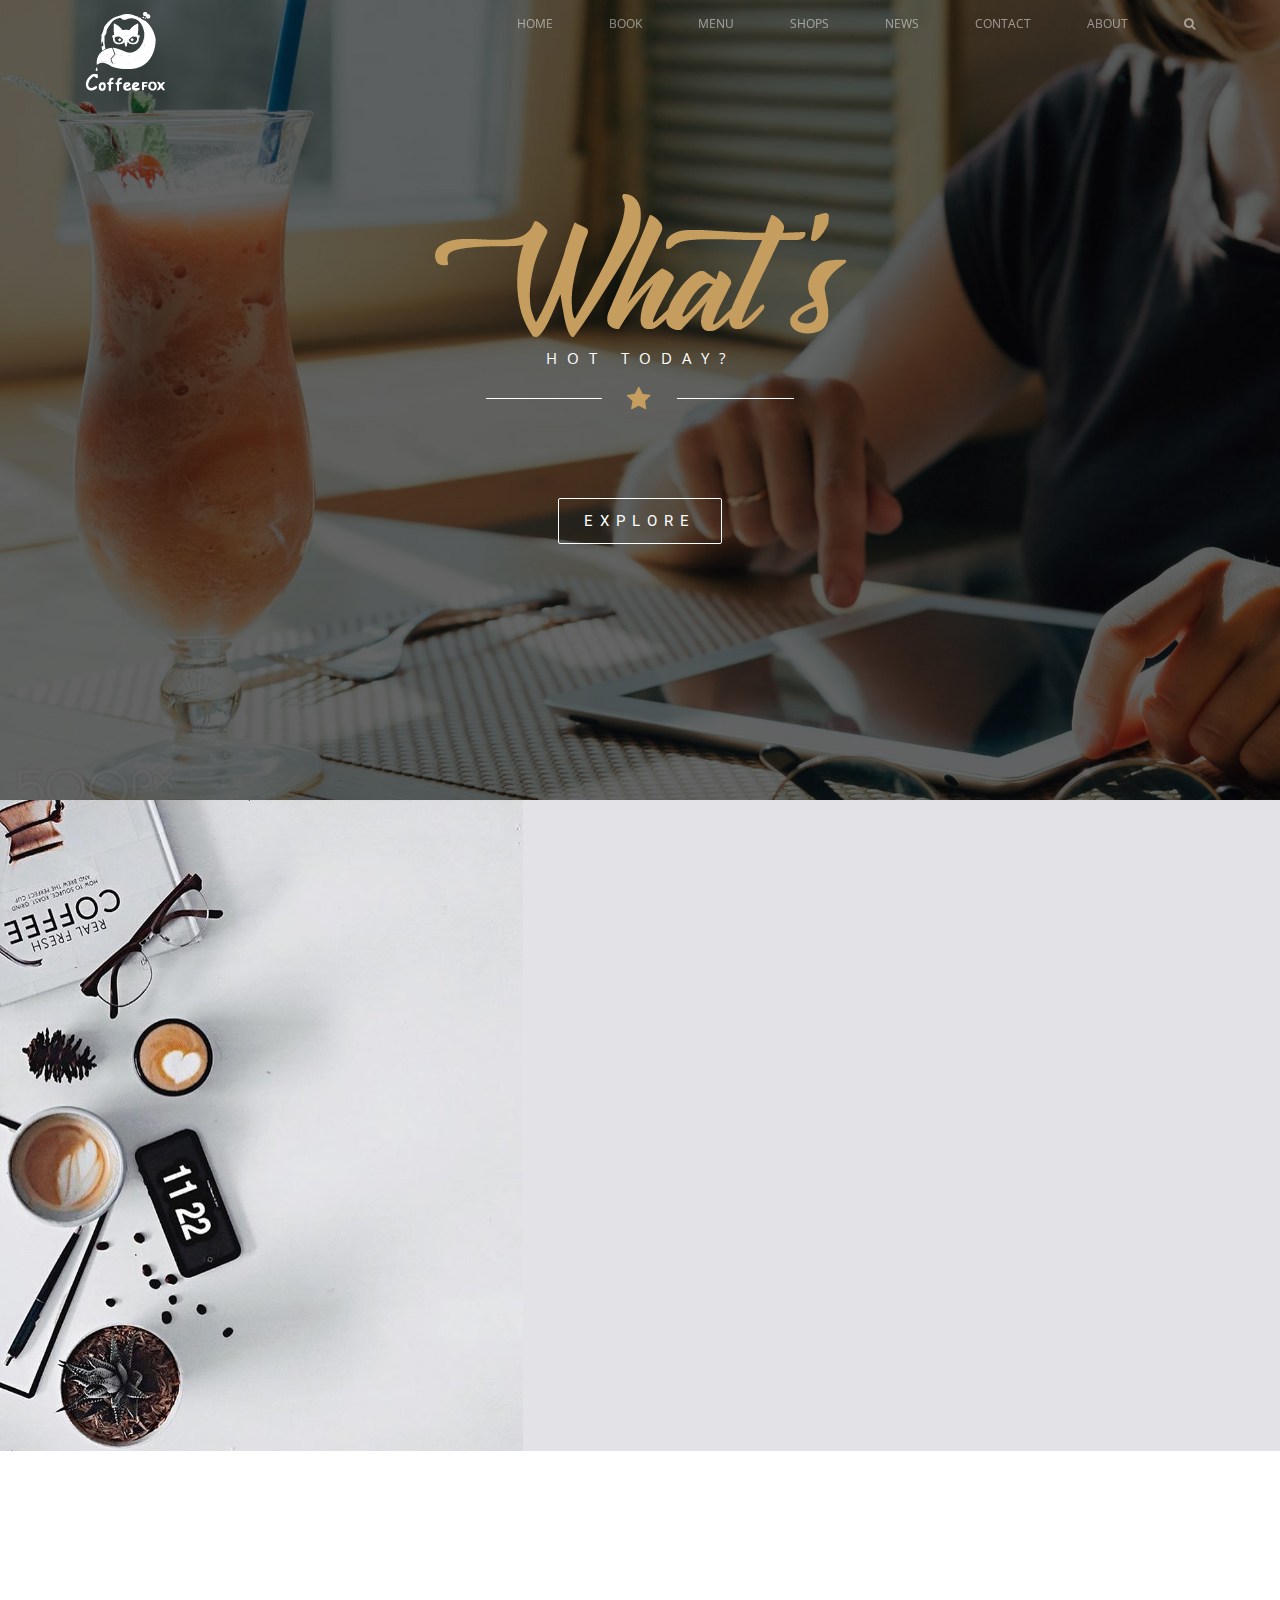
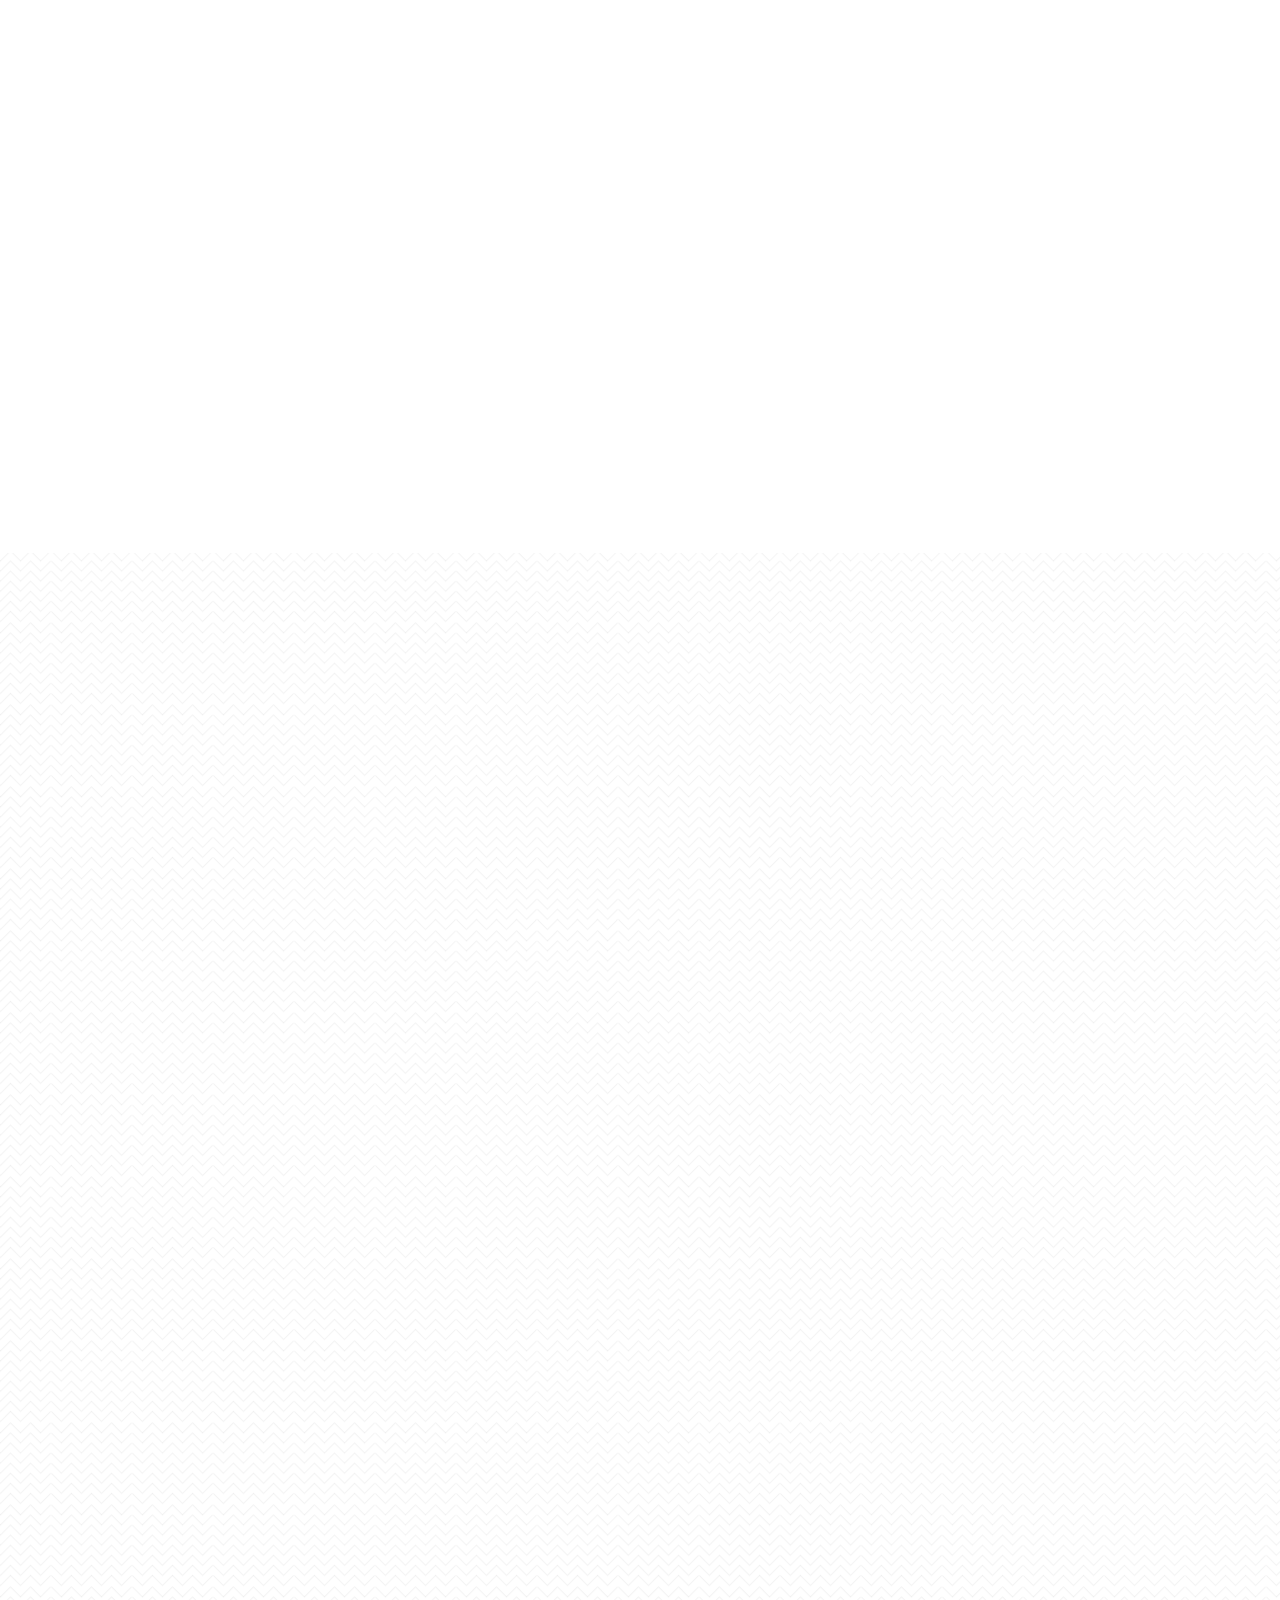
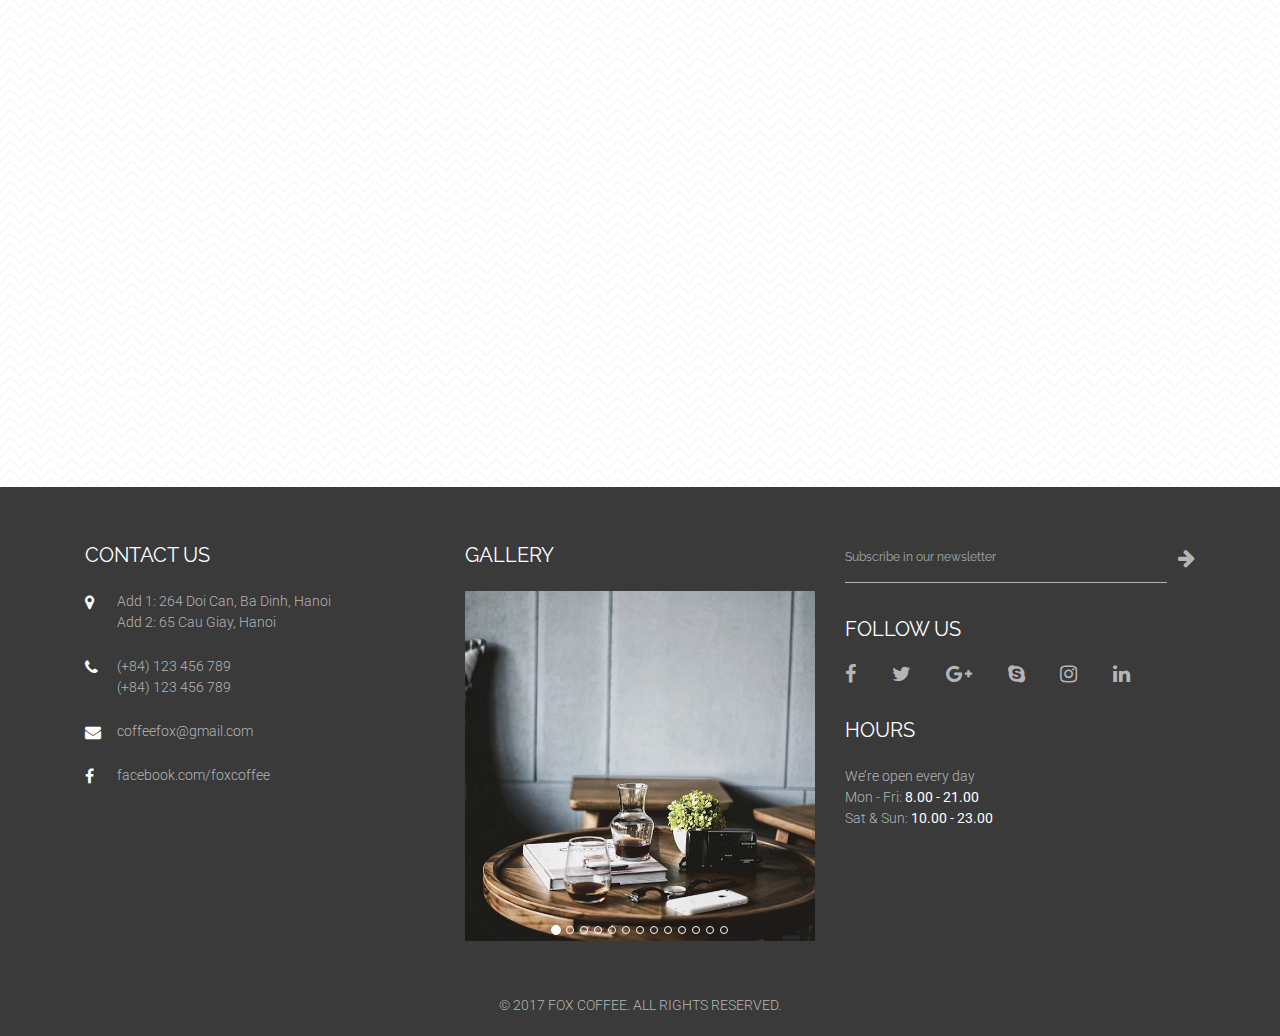
<file: new.html>
<!DOCTYPE html> 
<html lang="en"><head>
	<title> COFFEE FOX | News </title>
	<meta charset="utf-8">
	<meta name="viewport" content="width=device-width, initial-scale=1">  
	<script type="text/javascript" src="vendor/bootstrap.js"></script>
 	<script type="text/javascript" src="index.js"></script>
 	<link rel="shortcut icon" href="images/index/icon.png">
	<link rel="stylesheet" href="vendor/bootstrap.css">
	<link rel="stylesheet" href="vendor/font-awesome.css">
 	<link rel="stylesheet" href="new.css">
 	<link href="https://fonts.googleapis.com/css?family=Open+Sans:300,300i,400,400i,600,600i,700,700i,800,800i&amp;subset=vietnamese" rel="stylesheet">
 	<link href="https://fonts.googleapis.com/css?family=Roboto:100,100i,300,300i,400,400i,500,500i,700,700i,900,900i&amp;subset=vietnamese" rel="stylesheet">
 	<link href="https://fonts.googleapis.com/css?family=Raleway:100,100i,200,200i,300,300i,400,400i,500,500i,600,600i,700,700i,800,800i,900,900i" rel="stylesheet">
</head>
<body >
	<div class="top">
		<nav class="navbar navbar-dark bg-faded navbar-fixed-top menutren">
			<button class="navbar-toggler hidden-sm-up" type="button" data-toggle="collapse" data-target="#menutren"><i class="fa fa-bars"></i></button>
			
			<div class="container">
		      	<div class="collapse navbar-toggleable-xs" id="menutren">
		        <a class="navbar-brand logo" href="https://coffeefoxx.github.io/">
		        	<img src="images/index/logo2.png" alt="" class="white">
		        </a>
		        <ul class="nav navbar-nav float-md-right">
		          <li class="nav-item">
		            <a class="nav-link" href="https://coffeefoxx.github.io/">Home</a>
		          </li>
		          <li class="nav-item">
		            <a class="nav-link" href="https://coffeefoxx.github.io/book.html">book</a>
		          </li>
		          <li class="nav-item">
		            <a class="nav-link" href="https://coffeefoxx.github.io/menu.html">menu</a>
		          </li>
		          <li class="nav-item">
		            <a class="nav-link" href="https://coffeefoxx.github.io/shop.html">shops</a>
		          </li>
		          <li class="nav-item">
		            <a class="nav-link" href="https://coffeefoxx.github.io/new.html">news</a>
		          </li>
		          <li class="nav-item">
		            <a class="nav-link" href="https://coffeefoxx.github.io/contact.html">contact</a>
		          </li>
		          <li class="nav-item">
		            <a class="nav-link" href="https://coffeefoxx.github.io/about.html">about</a>
		          </li>
		          <li class="nav-item">
		            <a class="nav-link" href="#"><i class="fa fa-search"></i></a>
		          </li>
		        </ul>
		      	</div>
		    </div>
		</nav> <!-- hết menu trên -->
		<div class="banner text-xs-center">
			<div class="container-fluid">
				<div class="col-xs-12 text-xs-center">
					<img src="images/menu/what.png" alt="" class="wow zoomIn">
					<p class="wow fadeInUp" data-wow-delay="0.8s">HOT TODAY?</p>
					<div class="star wow fadeInUp" data-wow-delay="0.9s">
						<img src="images/index/star.png" alt="">
					</div>
					<a href=".mem" class="btn btn-outline-secondary wow fadeInUp" data-wow-delay="1s">EXPLORE</a>
				</div>
			</div>
		</div> <!-- het banner -->
	</div> <!-- het top -->
	
	<div class="mem">
		<div class="container">
			<div class="row">
				<div class="col-xs-12 text-xs-center tittle">
					<h1 class="wow fadeInRight">REGISTER</h1>
					<h2 class="wow fadeInLeft" data-wow-delay="0.5s">Membership Card</h2>
					<hr class="wow zoomIn" data-wow-delay="1.3s">
				</div> <!-- het tittle -->
				<div class="col-xs-12 col-md-5 push-md-1 form wow fadeInLeft" data-wow-delay="0.5s">
					<input type="text" placeholder="Name">
					<i class="fa fa-user"></i>
				</div> <!-- het form -->
				<div class="col-xs-12 col-md-5 push-md-1 form wow fadeInRight" data-wow-delay="0.5s">
					<input type="text" placeholder="Address">
					<i class="fa fa-map-marker"></i>
				</div> <!-- het form -->
				<div class="col-xs-12 col-md-5 push-md-1 form wow fadeInLeft" data-wow-delay="0.6s">
					<input type="number" placeholder="Phone">
					<i class="fa fa-phone"></i>
				</div> <!-- het form -->
				<div class="col-xs-12 col-md-5 push-md-1 form wow fadeInRight" data-wow-delay="0.6s">
					<input type="email" placeholder="Email">
					<i class="fa fa-envelope"></i>
				</div> <!-- het form -->
				<div class="col-xs-12 text-xs-center">
					<a href="" class="btn btn-outline-secondary wow fadeInUp" data-wow-delay="1.5s">SUBMIT</a>
				</div>
			</div> <!-- het row -->
		</div> <!-- het container -->
	</div> <!-- het mem -->
	<div class="newmenu">
		<div class="container">
			<div class="row">
				<div class="col-xs-12 text-xs-center tittle">
					<h1 class="wow fadeInRight">NEW MENU</h1>
					<h2 class="wow fadeInLeft" data-wow-delay="0.5s">Updates new menu</h2>
					<hr class="wow zoomIn" data-wow-delay="1.3s">
				</div> <!-- het tittle -->
				<div class="col-xs-12 col-md-3 wow zoomIn" data-wow-delay="0.7s">
					<div class="one-menu">
						<img src="images/new/6.jpg" alt="" class="img-fluid">
						<div class="bg"></div>
						<div class="tit">
							<h4>Dish name</h4>
							<p>$10</p>
						</div>
					</div><!-- het one-menu -->
				</div>  <!-- het col124-->
				<div class="col-xs-12 col-md-3 wow zoomIn" data-wow-delay="0.8s">
					<div class="one-menu">
						<img src="images/new/7.jpg" alt="" class="img-fluid">
						<div class="bg"></div>
						<div class="tit">
							<h4>Dish name</h4>
							<p>$10</p>
						</div>
					</div> <!-- het one-menu -->
				</div> <!-- het col124-->
				<div class="col-xs-12 col-md-3 wow zoomIn" data-wow-delay="0.9s">
					<div class="one-menu">
						<img src="images/new/8.jpg" alt="" class="img-fluid">
						<div class="bg"></div>
						<div class="tit">
							<h4>Dish name</h4>
							<p>$10</p>
						</div>
					</div> <!-- het one-menu-->
						
				</div> <!-- het col124 -->
				<div class="col-xs-12 col-md-3 wow zoomIn" data-wow-delay="1s">
					<div class="one-menu">
						<img src="images/new/9.jpg" alt="" class="img-fluid">
						<div class="bg"></div>
						<div class="tit">
							<h4>Dish name</h4>
							<p>$10</p>
						</div>
					</div> <!-- het one-menu-->
						
				</div> <!-- het col124 -->
				<div class="col-xs-12 text-xs-center wow fadeInUp" data-wow-delay="1.2s">
					<a href="" class="btn btn-outline-secondary">VIEW MORE</a>
				</div>
			</div> <!-- het row -->
		</div> <!-- het container -->
	</div> <!-- het newmenu -->
	<div class="story">
		<div class="container">
			<div class="row">
				<div class="col-xs-12 text-xs-center tittle">
					<h1 class="wow fadeInRight">OUR STORY</h1>
					<h2 class="wow fadeInLeft" data-wow-delay="0.5s">TALK ABOUT COFFEE</h2>
					<hr class="wow zoomIn" data-wow-delay="1.3s">
				</div> <!-- het tittle -->
				<div class="col-xs-12 col-md-6 text text-xs-center wow fadeInLeft" data-wow-delay="0.5s">
					<h4>COMMITMENT TO TOP QUALITY</h4>
					<p>Lorem ipsum dolor sit amet, consectetur adipisicing elit. Explicabo voluptatem debitis eum, voluptas a rerum earum, recusandae molestias laudantium. Quae enim optio consectetur commodi illo, maxime hic libero aut blanditiis!</p>
					<i>- Author</i>
				</div>
				<div class="col-xs-12 col-md-6 anh wow fadeInRight" data-wow-delay="0.3s">
					<img src="images/new/4.jpg" alt="" class="img-fluid">
				</div>
				<div class="col-xs-12 col-md-6 anh wow fadeInLeft" data-wow-delay="0.3s">
					<img src="images/new/5.jpg" alt="" class="img-fluid">
				</div>
				<div class="col-xs-12 col-md-6 text text-xs-center wow fadeInRight" data-wow-delay="0.6s">
					<h4>COMMITMENT TO TOP QUALITY</h4>
					<p>Lorem ipsum dolor sit amet, consectetur adipisicing elit. Explicabo voluptatem debitis eum, voluptas a rerum earum, recusandae molestias laudantium. Quae enim optio consectetur commodi illo, maxime hic libero aut blanditiis!</p>
					<i>- Author</i>
				</div>
			</div> <!-- het row -->
		</div><!--  het container -->
	</div> <!-- het story -->
				
	<div class="footer">
		<div class="container">
			<div class="row">
				<div class="col-xs-12 col-md-4 footer-info">
					<h3>Contact us</h3>
					<div class="row one-info">
							<div class="col-xs-1">
								<i class="fa fa-map-marker"></i>
							</div>
							<div class="col-xs-10">
								<p>
									Add 1: 264 Doi Can, Ba Dinh, Hanoi
									<br>
									Add 2: 65 Cau Giay, Hanoi
								</p>
							</div>
					</div> <!-- het row -->
					<div class="row one-info">
							<div class="col-xs-1">
								<i class="fa fa-phone"></i>
							</div>
							<div class="col-xs-10">
								<p>
									(+84) 123 456 789
									<br>
									(+84) 123 456 789
								</p>
							</div>
					</div> <!-- het row -->
					<div class="row one-info">
							<div class="col-xs-1">
								<i class="fa fa-envelope"></i>
							</div>
							<div class="col-xs-10">
								<p>
									coffeefox@gmail.com
								</p>
							</div>
					</div> <!-- het row -->
					<div class="row one-info">
							<div class="col-xs-1">
								<i class="fa fa-facebook"></i>
							</div>
							<div class="col-xs-10">
								<p>
									facebook.com/foxcoffee
								</p>
							</div>
					</div> <!-- het row -->
				</div> <!-- het col4 footer-info-->
				<div class="col-xs-12 col-md-4 footer-info">
					<h3>Gallery</h3>
					<div id="gallerycarousel" class="carousel slide" data-ride="carousel">
						<ol class="carousel-indicators">
							<li data-target="#gallerycarousel" data-slide-to="0" class="active"></li>
							<li data-target="#gallerycarousel" data-slide-to="1"></li>
							<li data-target="#gallerycarousel" data-slide-to="2"></li>
							<li data-target="#gallerycarousel" data-slide-to="3"></li>
							<li data-target="#gallerycarousel" data-slide-to="4"></li>
							<li data-target="#gallerycarousel" data-slide-to="5"></li>
							<li data-target="#gallerycarousel" data-slide-to="6"></li>
							<li data-target="#gallerycarousel" data-slide-to="7"></li>
							<li data-target="#gallerycarousel" data-slide-to="8"></li>
							<li data-target="#gallerycarousel" data-slide-to="9"></li>
							<li data-target="#gallerycarousel" data-slide-to="10"></li>
							<li data-target="#gallerycarousel" data-slide-to="11"></li>
							<li data-target="#gallerycarousel" data-slide-to="12"></li>
						</ol>
						<div class="carousel-inner" role="listbox">
							<div class="carousel-item active">
								<img src="images/gallery/2.jpg" alt="First slide" class="img-fluid">
							</div>
							<div class="carousel-item ">
								<img src="images/gallery/3.jpg" alt="First slide" class="img-fluid">
							</div>
							<div class="carousel-item ">
								<img src="images/gallery/4.jpg" alt="First slide" class="img-fluid">
							</div>
							<div class="carousel-item ">
								<img src="images/gallery/5.jpg" alt="First slide" class="img-fluid">
							</div>
							<div class="carousel-item ">
								<img src="images/gallery/6.jpg" alt="First slide" class="img-fluid">
							</div>
							<div class="carousel-item ">
								<img src="images/gallery/7.jpg" alt="First slide" class="img-fluid">
							</div>
							<div class="carousel-item ">
								<img src="images/gallery/8.jpg" alt="First slide" class="img-fluid">
							</div>
							<div class="carousel-item ">
								<img src="images/gallery/9.jpg" alt="First slide" class="img-fluid">
							</div>
							<div class="carousel-item ">
								<img src="images/gallery/10.jpg" alt="First slide" class="img-fluid">
							</div>
							<div class="carousel-item ">
								<img src="images/gallery/11.jpg" alt="First slide" class="img-fluid">
							</div>
							<div class="carousel-item ">
								<img src="images/gallery/12.jpg" alt="First slide" class="img-fluid">
							</div>
							<div class="carousel-item">
								<img src="images/gallery/13.jpg" alt="First slide" class="img-fluid">
							</div>
							<div class="carousel-item">
								<img src="images/gallery/14.jpg" alt="First slide" class="img-fluid">
							</div>
						</div>
						<a class="left carousel-control" href="#carousel-example-generic" role="button" data-slide="prev">
							<span class="icon-prev" aria-hidden="true"></span>
							<span class="sr-only">Previous</span>
						</a>
						<a class="right carousel-control" href="#carousel-example-generic" role="button" data-slide="next">
							<span class="icon-next" aria-hidden="true"></span>
							<span class="sr-only">Next</span>
						</a>
					</div> <!-- het carousel -->
				</div> <!-- het col4 footer-info-->
				<div class="col-xs-12 col-md-4 footer-info">
					<div class="comment">
						<input type="text" placeholder="Subscribe in our newsletter">
						<a href="" class="fa fa-arrow-right"></a>
					</div> <!-- het comment -->
					<h3>FOLLOW US</h3>
					<a href="" class="fa fa-facebook"></a>
					<a href="" class="fa fa-twitter"></a>
					<a href="" class="fa fa-google-plus"></a>
					<a href="" class="fa fa-skype"></a>
					<a href="" class="fa fa-instagram"></a>
					<a href="" class="fa fa-linkedin"></a>
					<h3>Hours</h3>
					<p>We’re open every day<br>Mon - Fri: <b>8.00 - 21.00</b><br>Sat & Sun: <b>10.00 - 23.00</b></p>
				</div> <!-- het col4 footer-info-->
				<h4>© 2017 FOX COFFEE. ALL RIGHTS RESERVED.</h4>
			</div> <!-- het row -->
		</div> <!-- het container -->
	</div> <!-- het footer -->
</body>
</html>
</file>
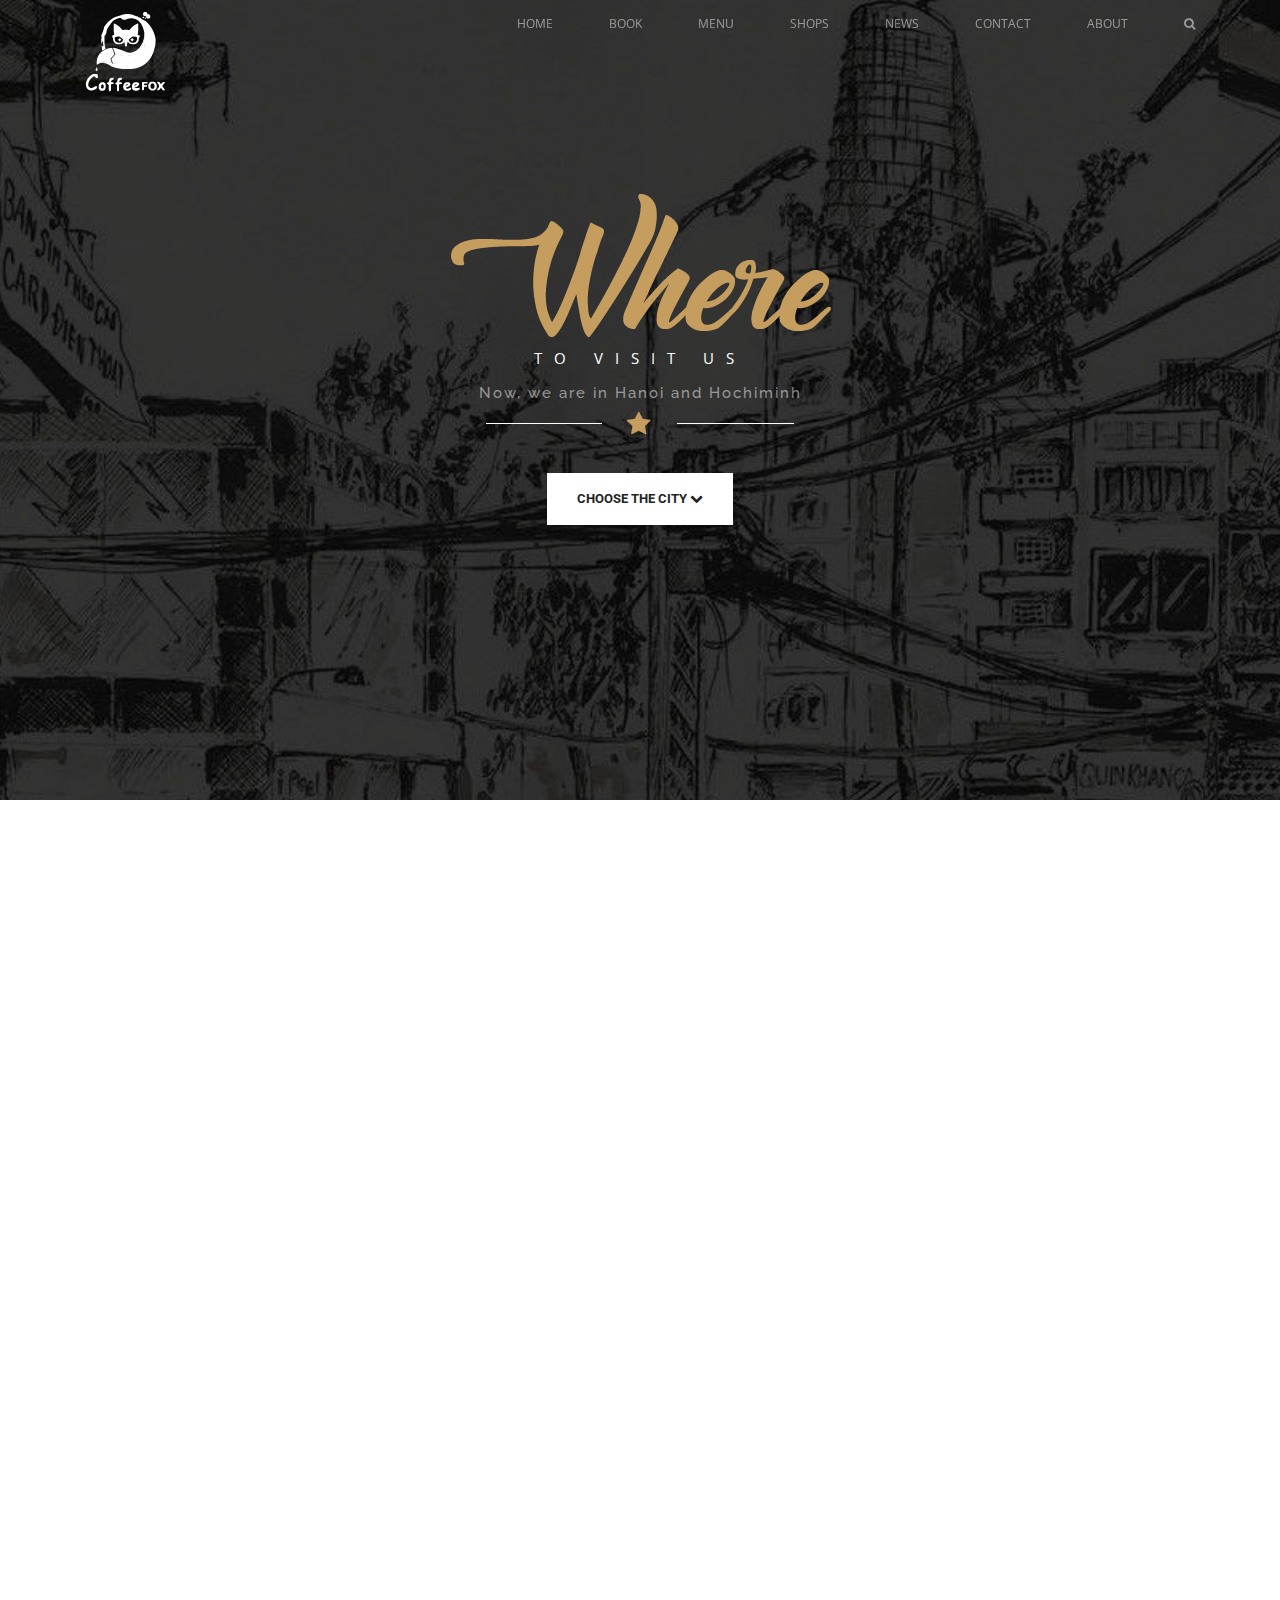
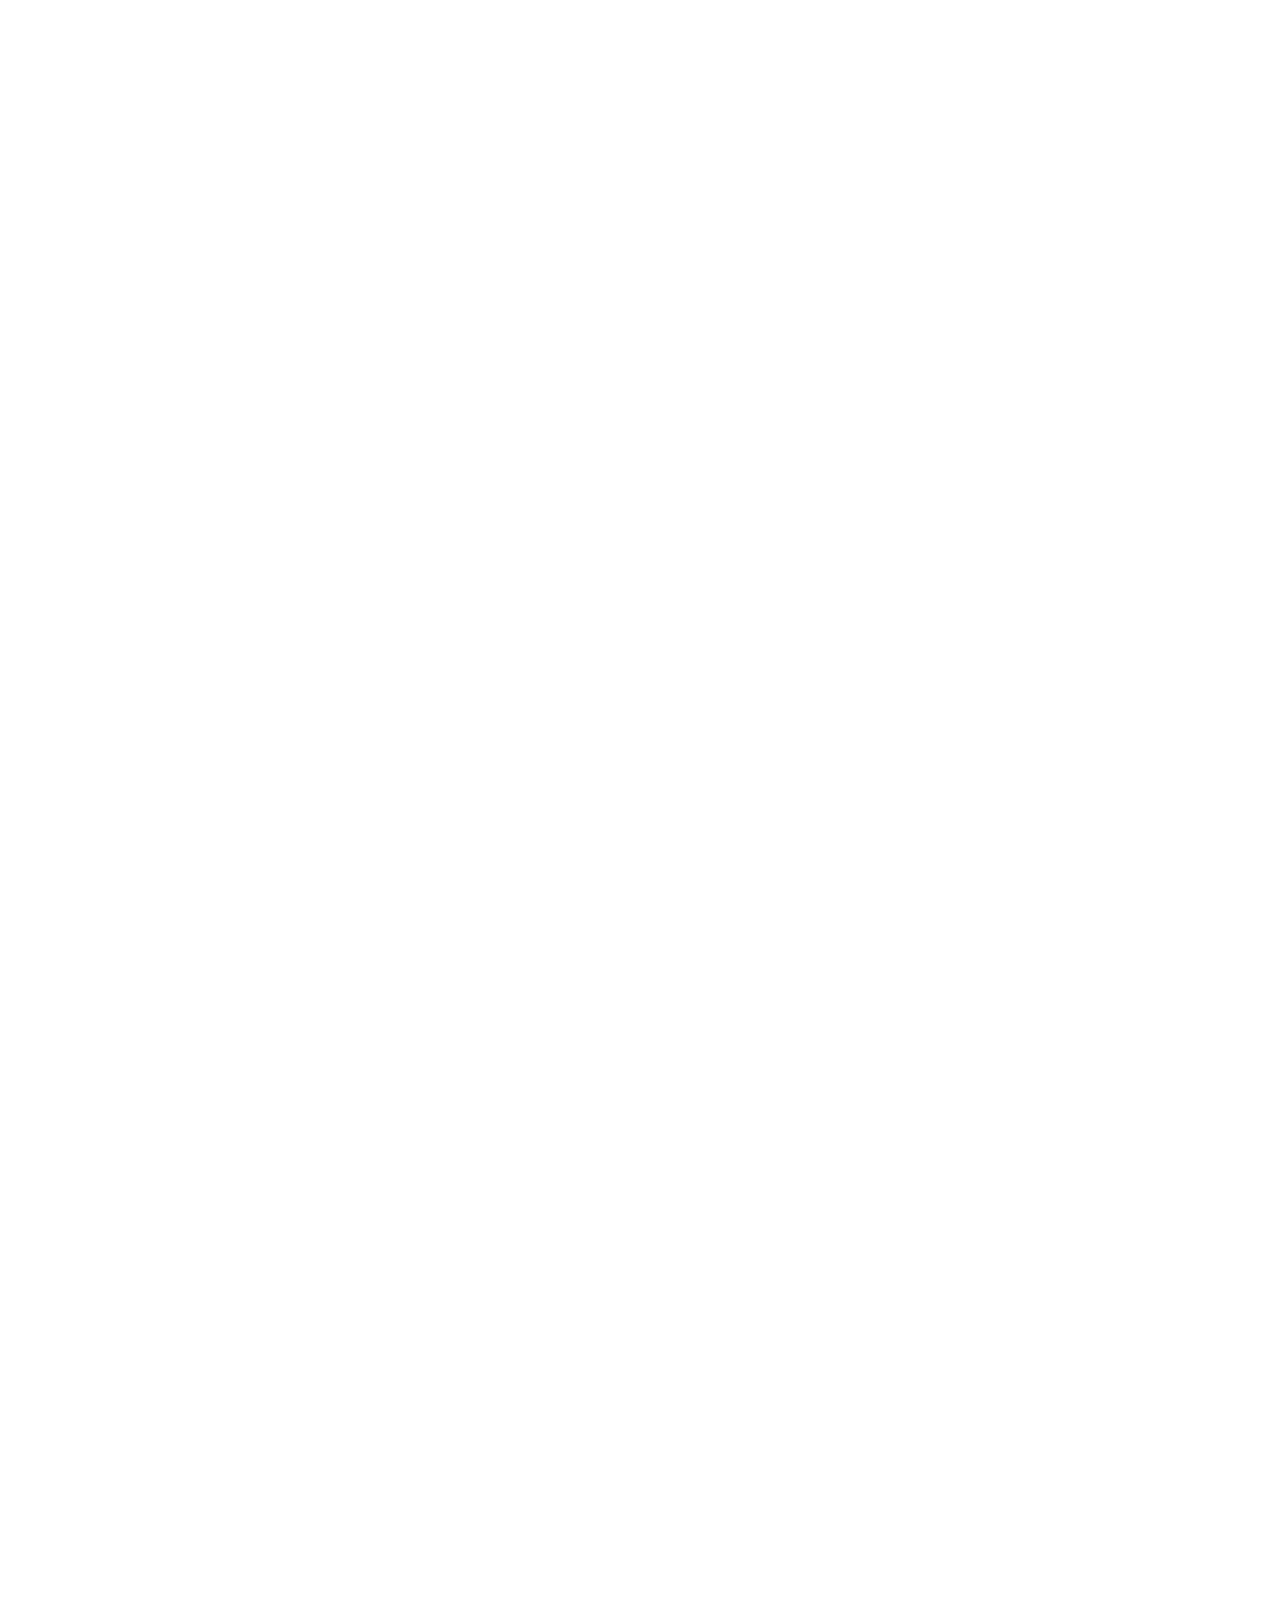
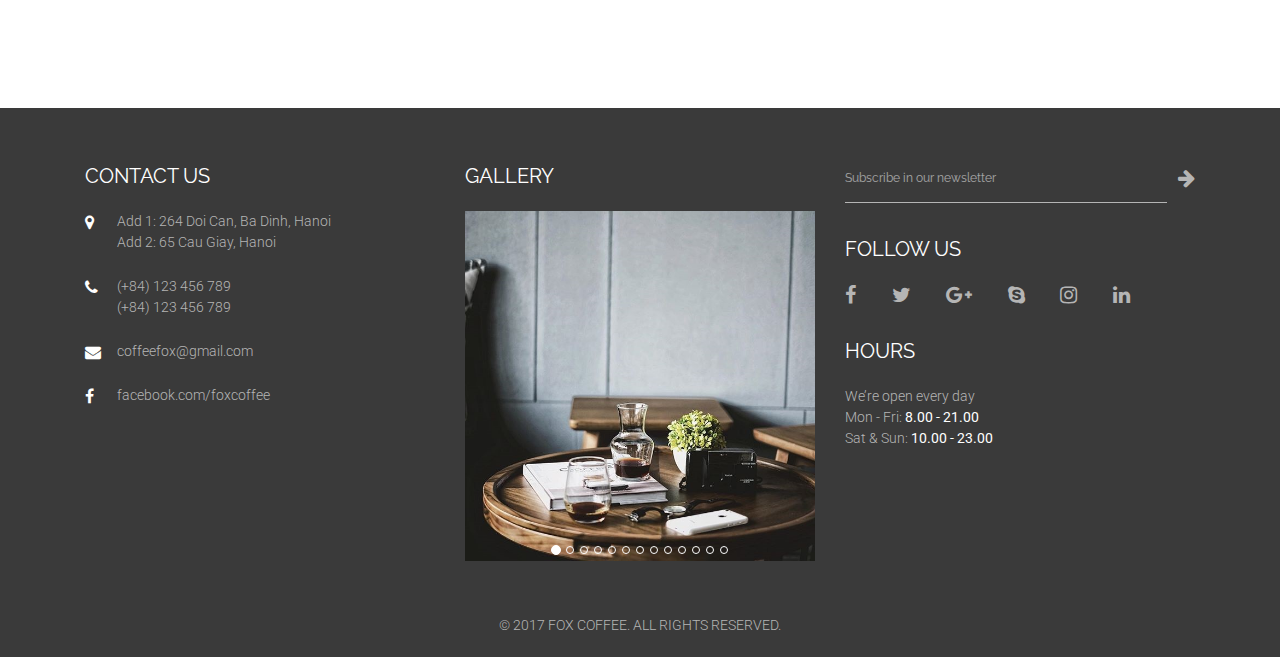
<file: shop.html>
<!DOCTYPE html> 
<html lang="en"><head>
	<title> COFFEE FOX | Shops </title>
	<meta charset="utf-8">
	<meta name="viewport" content="width=device-width, initial-scale=1">  
	<script type="text/javascript" src="vendor/bootstrap.js"></script>
 	<script type="text/javascript" src="shop.js"></script>
 	<link rel="shortcut icon" href="images/index/icon.png">
	<link rel="stylesheet" href="vendor/bootstrap.css">
	<link rel="stylesheet" href="vendor/font-awesome.css">
 	<link rel="stylesheet" href="shop.css">
 	<link href="https://fonts.googleapis.com/css?family=Open+Sans:300,300i,400,400i,600,600i,700,700i,800,800i&amp;subset=vietnamese" rel="stylesheet">
 	<link href="https://fonts.googleapis.com/css?family=Roboto:100,100i,300,300i,400,400i,500,500i,700,700i,900,900i&amp;subset=vietnamese" rel="stylesheet">
 	<link href="https://fonts.googleapis.com/css?family=Raleway:100,100i,200,200i,300,300i,400,400i,500,500i,600,600i,700,700i,800,800i,900,900i" rel="stylesheet">
</head>
<body >
	<div class="top">
		<nav class="navbar navbar-dark back-faded navbar-fixed-top menutren">
			<button class="navbar-toggler hidden-sm-up" type="button" data-toggle="collapse" data-target="#menutren"><i class="fa fa-bars"></i></button>
			<div class="container">
		      	<div class="collapse navbar-toggleable-xs" id="menutren">
		        <a class="navbar-brand logo" href="https://coffeefoxx.github.io/">
		        	<img src="images/index/logo2.png" alt="" class="white">
		        </a>
		        <ul class="nav navbar-nav float-md-right">
		           <li class="nav-item">
		            <a class="nav-link" href="https://coffeefoxx.github.io/">Home</a>
		          </li>
		          <li class="nav-item">
		            <a class="nav-link" href="https://coffeefoxx.github.io/book.html">book</a>
		          </li>
		          <li class="nav-item">
		            <a class="nav-link" href="https://coffeefoxx.github.io/menu.html">menu</a>
		          </li>
		          <li class="nav-item">
		            <a class="nav-link" href="https://coffeefoxx.github.io/shop.html">shops</a>
		          </li>
		          <li class="nav-item">
		            <a class="nav-link" href="https://coffeefoxx.github.io/new.html">news</a>
		          </li>
		          <li class="nav-item">
		            <a class="nav-link" href="https://coffeefoxx.github.io/contact.html">contact</a>
		          </li>
		          <li class="nav-item">
		            <a class="nav-link" href="https://coffeefoxx.github.io/about.html">about</a>
		          </li>
		          <li class="nav-item">
		            <a class="nav-link" href="#"><i class="fa fa-search"></i></a>
		          </li>
		        </ul>
		      	</div>
		    </div>
		</nav> <!-- hết menu trên -->
		<div class="banner text-xs-center">
			<div class="container-fluid">
				<div class="col-xs-12 text-xs-center">
					<img src="images/shop/where.png" alt="" class="wow zoomIn">
					<p class="wow fadeInUp" data-wow-delay="0.8s">TO VISIT US</p>
					<h5 class="wow fadeInUp" data-wow-delay="0.8s">Now, we are in Hanoi and Hochiminh</h5>
					<div class="star wow fadeInUp" data-wow-delay="0.9s">
						<img src="images/index/star.png" alt="">
					</div>
					<div class="dropdown wow fadeInUp" data-wow-delay="1s">
					  <button class="dropbtn">choose the city <i class="fa fa-chevron-down"></i></button>
					  <div class="dropdown-content">
					    <a href=".hanoi">Ha Noi</a>
					    <a href=".hcm">Ho Chi Minh</a>
					  </div>
					</div> <!-- het drop dowm -->
				</div>
			</div>
		</div> <!-- het banner -->
	</div> <!-- het top -->
	
	<div class="shop">
		<div class="container">
			<div class="row">
				<div class="col-xs-12">
					<div class="hanoi">
						<div class="row">
							<div class="col-xs-12">
								<div class="td wow zoomIn">
									 SHOP / <span>HANOI</span>
									 <div class="right">
									 	We has found <strong>9</strong> results
									 </div>
									 <hr>
								</div> <!-- het td -->
							</div> <!-- het col12 td-->
							<div class="col-xs-12 col-md-6 mb-3">
								<div class="row">
									<div class="col-xs-12 col-md-6 wow fadeInUp">
										<div class="anh">
											<div class="back"></div>
											<img src="images/shop/shop1.jpg" alt="" class="img-fluid">
										</div>
										
									</div>
									<div class="info wow fadeInUp" data-wow-delay="0.5s">
										<h3>THE COFFEE FOX</h3>
										<h1>364 DOI CAN	</h1>
										<h4>Ba Dinh, Hanoi</h4>
									</div>
								</div> <!-- het row -->
							</div> <!-- het col 12-6 info -->
							<div class="col-xs-12 col-md-6 mb-3">
								<div class="row">
									<div class="col-xs-12 col-md-6 wow fadeInUp">
										<div class="anh">
											<div class="back"></div>
											<img src="images/shop/shop2.jpg" alt="" class="img-fluid">
										</div>
									</div>
									<div class="info wow fadeInUp" data-wow-delay="0.5s">
										<h3>THE COFFEE FOX</h3>
										<h1>259 KIM MA</h1>
										<h4>Ba Dinh, Hanoi</h4>
									</div>
								</div> <!-- het row -->
							</div> <!-- het col 12-6 info -->
							<div class="col-xs-12 col-md-6 mb-3">
								<div class="row">
									<div class="col-xs-12 col-md-6 wow fadeInUp">
										<div class="anh">
											<div class="back"></div>
											<img src="images/shop/shop3.jpg" alt="" class="img-fluid">
										</div>
									</div>
									<div class="info wow fadeInUp" data-wow-delay="0.5s">
										<h3>THE COFFEE FOX</h3>
										<h1>65 CAU GIAY	</h1>
										<h4>Cau Giay, Hanoi</h4>
									</div>
								</div> <!-- het row -->
							</div> <!-- het col 12-6 info -->
							<div class="col-xs-12 col-md-6 mb-3">
								<div class="row">
									<div class="col-xs-12 col-md-6 wow fadeInUp">
										<div class="anh">
											<div class="back"></div>
											<img src="images/shop/shop4.jpg" alt="" class="img-fluid">
										</div>
									</div>
									<div class="info wow fadeInUp" data-wow-delay="0.5s">
										<h3>THE COFFEE FOX</h3>
										<h1>68A HOANG CAU</h1>
										<h4>Dong Da, Hanoi</h4>
									</div>
								</div> <!-- het row -->
							</div> <!-- het col 12-6 info -->
							<div class="col-xs-12 col-md-6 mb-3">
								<div class="row">
									<div class="col-xs-12 col-md-6 wow fadeInUp">
										<div class="anh">
											<div class="back"></div>
											<img src="images/shop/shop5.jpg" alt="" class="img-fluid">
										</div>
									</div>
									<div class="info wow fadeInUp" data-wow-delay="0.5s">
										<h3>THE COFFEE FOX</h3>
										<h1>56A BA TRIEU</h1>
										<h4>Hoan Kiem, Hanoi</h4>
									</div>
								</div> <!-- het row -->
							</div> <!-- het col 12-6 info -->
							<div class="col-xs-12 col-md-6 mb-3">
								<div class="row">
									<div class="col-xs-12 col-md-6 wow fadeInUp">
										<div class="anh">
											<div class="back"></div>
											<img src="images/shop/shop6.jpg" alt="" class="img-fluid">
										</div>
									</div>
									<div class="info wow fadeInUp" data-wow-delay="0.5s">
										<h3>THE COFFEE FOX</h3>
										<h1>2 PHAM NGOC THACH</h1>
										<h4>Dong Da, Hanoi</h4>
									</div>
								</div> <!-- het row -->
							</div> <!-- het col 12-6 info -->
							<div class="col-xs-12 col-md-6 mb-3">
								<div class="row">
									<div class="col-xs-12 col-md-6 wow fadeInUp">
										<div class="anh">
											<div class="back"></div>
											<img src="images/shop/shop7.jpg" alt="" class="img-fluid">
										</div>
									</div>
									<div class="info wow fadeInUp" data-wow-delay="0.5s">
										<h3>THE COFFEE FOX</h3>
										<h1>458 MINH KHAI</h1>
										<h4>Hai Ba Trung, Hanoi</h4>
									</div>
								</div> <!-- het row -->
							</div> <!-- het col 12-6 info -->
							<div class="col-xs-12 col-md-6 mb-3">
								<div class="row">
									<div class="col-xs-12 col-md-6 wow fadeInUp">
										<div class="anh">
											<div class="back"></div>
											<img src="images/shop/shop8.jpg" alt="" class="img-fluid">
										</div>
									</div>
									<div class="info wow fadeInUp" data-wow-delay="0.5s">
										<h3>THE COFFEE FOX</h3>
										<h1>BIGC THANG LONG</h1>
										<h4>Tran Duy Hung, Hanoi</h4>
									</div>
								</div> <!-- het row -->
							</div> <!-- het col 12-6 info -->
							<div class="col-xs-12 col-md-6 mb-3">
								<div class="row">
									<div class="col-xs-12 col-md-6 wow fadeInUp">
										<div class="anh">
											<div class="back"></div>
											<img src="images/shop/shop9.jpg" alt="" class="img-fluid">
										</div>
									</div>
									<div class="info wow fadeInUp" data-wow-delay="0.5s">
										<h3>THE COFFEE FOX</h3>
										<h1>74 NGUYEN TRAI</h1>
										<h4>Thanh Xuan, Hanoi</h4>
									</div>
								</div> <!-- het row -->
							</div> <!-- het col 12-6 info -->

						</div> <!-- het row -->
					</div> <!-- het hanoi -->

					<div class="hcm">
						<div class="row">
							<div class="col-xs-12">
								<div class="td  wow zoomIn">
									 SHOP / <span>HOCHIMINH</span>
									 <div class="right">
									 	We has found <strong>7</strong> results
									 </div>
									 <hr>
								</div> <!-- het td -->
							</div> <!-- het col12 td-->
							<div class="col-xs-12 col-md-6 mb-3">
								<div class="row">
									<div class="col-xs-12 col-md-6 wow fadeInUp">
										<div class="anh">
											<div class="back"></div>
											<img src="images/shop/shop10.jpg" alt="" class="img-fluid">
										</div>
									</div>
									<div class="info wow fadeInUp" data-wow-delay="0.5s">
										<h3>THE COFFEE FOX</h3>
										<h1>1056 HAU GIANG</h1>
										<h4>6 Dist., Hochiminh</h4>
									</div>
								</div> <!-- het row -->
							</div> <!-- het col 12-6 info -->
							<div class="col-xs-12 col-md-6 mb-3">
								<div class="row">
									<div class="col-xs-12 col-md-6 wow fadeInUp">
										<div class="anh">
											<div class="back"></div>
											<img src="images/shop/shop11.jpg" alt="" class="img-fluid">
										</div>
									</div>
									<div class="info wow fadeInUp" data-wow-delay="0.5s">
										<h3>THE COFFEE FOX</h3>
										<h1>685 AU CO</h1>
										<h4>Tan Phu, Hochiminh</h4>
									</div>
								</div> <!-- het row -->
							</div> <!-- het col 12-6 info -->
							<div class="col-xs-12 col-md-6 mb-3">
								<div class="row">
									<div class="col-xs-12 col-md-6 wow fadeInUp">
										<div class="anh">
											<div class="back"></div>
											<img src="images/shop/shop12.jpg" alt="" class="img-fluid">
										</div>
									</div>
									<div class="info wow fadeInUp" data-wow-delay="0.5s">
										<h3>THE COFFEE FOX</h3>
										<h1>771 PHAN VAN TRI</h1>
										<h4>Go Vap , Hochiminh</h4>
									</div>
								</div> <!-- het row -->
							</div> <!-- het col 12-6 info -->
							<div class="col-xs-12 col-md-6 mb-3">
								<div class="row">
									<div class="col-xs-12 col-md-6 wow fadeInUp">
										<div class="anh">
											<div class="back"></div>
											<img src="images/shop/shop13.jpg" alt="" class="img-fluid">
										</div>
									</div>
									<div class="info wow fadeInUp" data-wow-delay="0.5s">
										<h3>THE COFFEE FOX</h3>
										<h1>41 NGUYEN THAI SON</h1>
										<h4>Go Vap , Hochiminh</h4>
									</div>
								</div> <!-- het row -->
							</div> <!-- het col 12-6 info -->
							<div class="col-xs-12 col-md-6 mb-3">
								<div class="row">
									<div class="col-xs-12 col-md-6 wow fadeInUp">
										<div class="anh">
											<div class="back"></div>
											<img src="images/shop/shop14.jpg" alt="" class="img-fluid">
										</div>
									</div>
									<div class="info wow fadeInUp" data-wow-delay="0.5s">
										<h3>THE COFFEE FOX</h3>
										<h1>313 NGUYEN THI THAP</h1>
										<h4>7 Dist., Hochiminh</h4>
									</div>
								</div> <!-- het row -->
							</div> <!-- het col 12-6 info -->
							<div class="col-xs-12 col-md-6 mb-3">
								<div class="row">
									<div class="col-xs-12 col-md-6 wow fadeInUp">
										<div class="anh">
											<div class="back"></div>
											<img src="images/shop/shop15.jpg" alt="" class="img-fluid">
										</div>
									</div>
									<div class="info wow fadeInUp" data-wow-delay="0.5s">
										<h3>THE COFFEE FOX</h3>
										<h1>114 VO VAN NGAN</h1>
										<h4>Thu Duc, Hochiminh</h4>
									</div>
								</div> <!-- het row -->
							</div> <!-- het col 12-6 info -->
							<div class="col-xs-12 col-md-6 mb-3">
								<div class="row">
									<div class="col-xs-12 col-md-6 wow fadeInUp">
										<div class="anh">
											<div class="back"></div>
											<img src="images/shop/shop7.jpg" alt="" class="img-fluid">
										</div>
									</div>
									<div class="info wow fadeInUp" data-wow-delay="0.5s">
										<h3>THE COFFEE FOX</h3>
										<h1>249 LY THUONG KIET</h1>
										<h4>11 Dist., Hochiminh</h4>
									</div>
								</div> <!-- het row -->
							</div> <!-- het col 12-6 info -->
						</div> <!-- het row -->
					</div> <!-- het hcm -->
				</div> <!-- het col12 -->	
			</div> <!-- het row -->
		</div> <!-- het container -->
	</div> <!-- het shop -->
	
	<div class="footer">
		<div class="container">
			<div class="row">
				<div class="col-xs-12 col-md-4 footer-info">
					<h3>Contact us</h3>
					<div class="row one-info">
							<div class="col-xs-1">
								<i class="fa fa-map-marker"></i>
							</div>
							<div class="col-xs-10">
								<p>
									Add 1: 264 Doi Can, Ba Dinh, Hanoi
									<br>
									Add 2: 65 Cau Giay, Hanoi
								</p>
							</div>
					</div> <!-- het row -->
					<div class="row one-info">
							<div class="col-xs-1">
								<i class="fa fa-phone"></i>
							</div>
							<div class="col-xs-10">
								<p>
									(+84) 123 456 789
									<br>
									(+84) 123 456 789
								</p>
							</div>
					</div> <!-- het row -->
					<div class="row one-info">
							<div class="col-xs-1">
								<i class="fa fa-envelope"></i>
							</div>
							<div class="col-xs-10">
								<p>
									coffeefox@gmail.com
								</p>
							</div>
					</div> <!-- het row -->
					<div class="row one-info">
							<div class="col-xs-1">
								<i class="fa fa-facebook"></i>
							</div>
							<div class="col-xs-10">
								<p>
									facebook.com/foxcoffee
								</p>
							</div>
					</div> <!-- het row -->
				</div> <!-- het col4 footer-info-->
				<div class="col-xs-12 col-md-4 footer-info">
					<h3>Gallery</h3>
					<div id="gallerycarousel" class="carousel slide" data-ride="carousel">
						<ol class="carousel-indicators">
							<li data-target="#gallerycarousel" data-slide-to="0" class="active"></li>
							<li data-target="#gallerycarousel" data-slide-to="1"></li>
							<li data-target="#gallerycarousel" data-slide-to="2"></li>
							<li data-target="#gallerycarousel" data-slide-to="3"></li>
							<li data-target="#gallerycarousel" data-slide-to="4"></li>
							<li data-target="#gallerycarousel" data-slide-to="5"></li>
							<li data-target="#gallerycarousel" data-slide-to="6"></li>
							<li data-target="#gallerycarousel" data-slide-to="7"></li>
							<li data-target="#gallerycarousel" data-slide-to="8"></li>
							<li data-target="#gallerycarousel" data-slide-to="9"></li>
							<li data-target="#gallerycarousel" data-slide-to="10"></li>
							<li data-target="#gallerycarousel" data-slide-to="11"></li>
							<li data-target="#gallerycarousel" data-slide-to="12"></li>
						</ol>
						<div class="carousel-inner" role="listbox">
							<div class="carousel-item active">
								<img src="images/gallery/2.jpg" alt="First slide" class="img-fluid">
							</div>
							<div class="carousel-item ">
								<img src="images/gallery/3.jpg" alt="First slide" class="img-fluid">
							</div>
							<div class="carousel-item ">
								<img src="images/gallery/4.jpg" alt="First slide" class="img-fluid">
							</div>
							<div class="carousel-item ">
								<img src="images/gallery/5.jpg" alt="First slide" class="img-fluid">
							</div>
							<div class="carousel-item ">
								<img src="images/gallery/6.jpg" alt="First slide" class="img-fluid">
							</div>
							<div class="carousel-item ">
								<img src="images/gallery/7.jpg" alt="First slide" class="img-fluid">
							</div>
							<div class="carousel-item ">
								<img src="images/gallery/8.jpg" alt="First slide" class="img-fluid">
							</div>
							<div class="carousel-item ">
								<img src="images/gallery/9.jpg" alt="First slide" class="img-fluid">
							</div>
							<div class="carousel-item ">
								<img src="images/gallery/10.jpg" alt="First slide" class="img-fluid">
							</div>
							<div class="carousel-item ">
								<img src="images/gallery/11.jpg" alt="First slide" class="img-fluid">
							</div>
							<div class="carousel-item ">
								<img src="images/gallery/12.jpg" alt="First slide" class="img-fluid">
							</div>
							<div class="carousel-item">
								<img src="images/gallery/13.jpg" alt="First slide" class="img-fluid">
							</div>
							<div class="carousel-item">
								<img src="images/gallery/14.jpg" alt="First slide" class="img-fluid">
							</div>
						</div>
						<a class="left carousel-control" href="#carousel-example-generic" role="button" data-slide="prev">
							<span class="icon-prev" aria-hidden="true"></span>
							<span class="sr-only">Previous</span>
						</a>
						<a class="right carousel-control" href="#carousel-example-generic" role="button" data-slide="next">
							<span class="icon-next" aria-hidden="true"></span>
							<span class="sr-only">Next</span>
						</a>
					</div> <!-- het carousel -->
				</div> <!-- het col4 footer-info-->
				<div class="col-xs-12 col-md-4 footer-info">
					<div class="comment">
						<input type="text" placeholder="Subscribe in our newsletter">
						<a href="" class="fa fa-arrow-right"></a>
					</div> <!-- het comment -->
					<h3>FOLLOW US</h3>
					<a href="" class="fa fa-facebook"></a>
					<a href="" class="fa fa-twitter"></a>
					<a href="" class="fa fa-google-plus"></a>
					<a href="" class="fa fa-skype"></a>
					<a href="" class="fa fa-instagram"></a>
					<a href="" class="fa fa-linkedin"></a>
					<h3>Hours</h3>
					<p>We’re open every day<br>Mon - Fri: <b>8.00 - 21.00</b><br>Sat & Sun: <b>10.00 - 23.00</b></p>
				</div> <!-- het col4 footer-info-->
				<h4>© 2017 FOX COFFEE. ALL RIGHTS RESERVED.</h4>
			</div> <!-- het row -->
		</div> <!-- het container -->
	</div> <!-- het footer -->
</body>
</html>
</file>
<file: index.css>
*{margin: 0; padding: 0;} 
@-webkit-keyframes logovang {
	from { transform:scale(1.5) rotate(0); opacity:0;}
	to { transform:scale(1) rotate(360); opacity:1;}

}
.navbar-brand.logo img.vang {
	animation:logovang 1s ease forwards;
}


.top {
	width: 100%;
	height: 800px;
	background: url(images/index/banner1.jpg) center center;
	background-size: cover;
	background-repeat: no-repeat;
	background-attachment: fixed;
	background-position: center;
	min-height: 500px;
}
.menutren{
	display: block;
	background: transparent;
}

.top .menutren .navbar-nav .nav-item{
	font-family: 'Open Sans', sans-serif;
	text-transform: uppercase;
	padding-left: 40px;
	font-size: 12px;
	transition:0.4s;
}
.top .navbar-nav .nav-item a:hover{
	color: #C59D5F;
}
.top .menutren .navbar-nav .nav-item a:focus{
	color: #C59D5F;
}
.top .banner img{
	padding-top: 10%;
}
.top .banner p{
	font-family: 'Open Sans', sans-serif;
	font-size: 15px;
    color: white;
    letter-spacing: 20px;
    margin-top: -2%;
}
.top .banner .btn{
	border-radius: 2px;
}
.btn-outline-secondary{
	border-color: white;
    font-size: 15px;
    letter-spacing: 7px;
    color: white;
    padding: 13px 25px;
    margin-top: 6%;
    transition:0.4s;
}
 .btn-outline-secondary:hover{
	border-color:#C59D5F;
	background-color: #C59D5F;
}
.btn-outline-secondary:focus{
	border-color:white;
	background: none;
}
.top .banner .star img{
	padding-top: 0px;
}
.top .nentrang{
	background-color: white;
	box-shadow: 0 1px 6px rgba(0, 0, 0, 0.12), 0 1px 4px rgba(0, 0, 0, 0.24);	
}
.top .nentrang a.nav-link{
	color:#4c4c4c;
}
.top .nentrang .navbar-nav .nav-item{
	margin-top: 5%;

}
.tittle h1{
	color: #C59D5F;
    font-family: 'Roboto', sans-serif;
    font-size: 50px;
    text-transform: uppercase;
    font-weight: 500;
    letter-spacing: 6px;
}
.tittle{
	margin-bottom: 3%;
}
.tittle h2{
	font-family: 'Raleway', sans-serif;
	font-size: 14px;
	color: #9C9C9C;
	font-weight: 500;
	letter-spacing: 1px;
}
.tittle hr{
    border-top:1px solid #232323;
    max-width: 50px;
    margin: 15px auto 30px;
}
.welcome, .book, .menu, .feedback{
	padding-top: 10%;
	padding-bottom: 10%;
}

.info{
	margin-top: 3%;
}
.info .image{
	width: 150px;
	height: 150px;
	margin: auto;
	border-radius: 100%;
	overflow: hidden;
}
.info .image img{
	max-width: 100%;
}
.info h4{
	font-family: 'Raleway', sans-serif;
	font-size: 18px;
	color: #232323;
	font-weight: 500;
	margin-top: 6%;
}
.info h4:after{
	content: ' ';
    display: block;
    width: 33px;
    height: 5px;
    margin: 20px auto;
    background: url(images/index/vector.png);
}
.info p{
	font-family: 'Raleway', sans-serif;
	font-size: 13px;
	color: #9C9C9C;
	font-weight: normal;
	margin-top: 6%;
}
.book{
	width: 100%;
	height: 720px;
	background: url(images/index/banner2.jpg);
	background-size: cover;
	background-repeat: no-repeat;
	background-attachment: fixed;
	background-position: center;
	min-height: 500px;
}
.book .tittle hr{
	border-top:1px solid #b5b5b5;
}
.book input {
	font-family: 'Raleway', sans-serif;
	font-size: 12px;
	width: 100%;
	height: 60px;
	border: 0px;
	border-bottom: 1px solid #B5B5B5;
	background: transparent;
	padding: 20px 15px 10px 5px;
	color: white;
	transition:0.4s;
}
.book input:hover{
	border: 0px;
	border-bottom: 1px solid #C59D5F;
}
.book input:focus{
	border: 0px;
	border-bottom: 1px solid #C59D5F;
}
.book i.fa{
	color: white;
	font-size: 12px;
	margin-top: -6%;
	float: right;
}
.book .form{
	margin-bottom: 2%;
}
.book .btn-outline-secondary{
	letter-spacing: 2px;
	margin-top: 50px;

}
.menu{
	padding-bottom: 5%;
}

.menu .btn-outline-secondary{
	border-color: #C59D5F;
	color: #C59D5F;
	letter-spacing: 3px;
	margin-top: 3%;
}
.menu .btn-outline-secondary:hover{
	color:white;
}
.menu .one-menu{	
	height: 390px;
	position: relative;
	overflow: hidden;
	/*border: 1px solid;*/
	box-shadow: 0 1px 6px rgba(0, 0, 0, 0.12), 0 1px 4px rgba(0, 0, 0, 0.24);
	border-bottom-right-radius: 2px;
	border-bottom-left-radius: 2px;
	margin-bottom: 10%;
}

.menu .one-menu img, .bg{
	width: 100%;
	height: 390px;
	position: absolute;
	top: 0px;
	left: 0px;
	transition:0.4s;
}
.menu .one-menu img{
	z-index: 1;
}
.menu .one-menu:hover img{
	transform:scale(1.2);
}

.menu .one-menu .bg{
	background: radial-gradient( rgba(0, 0, 0, 0) 0%,rgba(0, 0, 0, 0.9) 100%);
	z-index: 2;
}
.menu .one-menu:hover .bg{
	transform:scale(0) rotate(180deg);
	opacity: 0;
}

.menu .one-menu .info {
	width: 100%;
	position: absolute;
	background: white;
	color:#232323;
	z-index: 3;
	bottom: 0px;
	left: 0px;
}
.menu .one-menu .info h5{
    font-family: 'Raleway', sans-serif;
    font-size: 16px;
    font-weight: 500;
    margin-top: 7%;
    margin-left: 3%;
}
.menu .one-menu .info p{
    font-family: 'Raleway', sans-serif;
    font-size: 16px;
    font-weight: 500;
    margin-top: 0%;
    margin-left: 3%;
    margin-bottom: 2%;
    transition:0.4s;
}
.menu .one-menu:hover .info p{
	margin-bottom: 7%;
}
.menu .one-menu .info .btn-outline-secondary{
    font-size: 10px;
    letter-spacing: 2px;
    margin-top: -15%;
    padding: 7px 10px;
    margin-right: -40%;
    transition:0.4s;
}
.menu .one-menu:hover .info .btn-outline-secondary{
	margin-right: 3%;
}
.feedback{
	background:url(images/index/bgwave1.png) center center;
}
.feedback .carousel-control{
	opacity: 0;
	visibility: hidden;
}
.feedback .carousel p{
	font-family: 'Open Sans', sans-serif;
	font-size: 14px;
	color: #B5B5B5;
	font-weight: 300;
}
.feedback .carousel h5{
	font-family: 'Raleway', sans-serif;
	font-size: 12px;
	color: #232323;
	font-weight: 500;
}
.feedback .carousel-indicators{
	margin-bottom: -6%;
}
.feedback .carousel-indicators li{
	border: 1px solid #C59D5F;
	width: 8px;
	height: 8px;
}
.feedback .carousel-indicators .active{
	background-color: #C59D5F;
	width: 10px;
	height: 10px;
}
.footer{
	background-color: #3A3A3A;
	color: white;
}
.footer .footer-info{
	margin-top: 5%;
}
.footer .footer-info .one-info{
	margin-bottom: 2%;
}
.footer .footer-info h3{
	font-family: 'Raleway', sans-serif;
	font-size: 20px;
	text-transform: uppercase;
	font-weight: normal;
	margin-bottom: 7%
}
.footer .footer-info p{
	font-size: 14px;
    font-family: 'Roboto', sans-serif;
    font-weight: 300;
	color: #B5B5B5;
}
.footer .footer-info p b{
	color: white;
}
.footer .footer-info a{
	text-decoration: none;
	display: inline-block;
	margin-right: 9%;
	margin-bottom: 10%;
	font-size: 20px;
	color: #B5B5B5;
	transition:0.4s;
}
.footer .footer-info a.fa:hover{
	color: white;
}
.footer .comment{
	margin-bottom: 10%;
}
.footer .comment input{
	font-family: 'Raleway', sans-serif;
	font-size: 12px;
	width: 92%;
	height: 60px;
	border: 0px;
	border-bottom: 1px solid #B5B5B5;
	background: transparent;
	padding: 20px 15px 10px 0px;
	color: white;
	margin-top: -15%;
}
.footer .comment a{
	float: right;
	margin-right: 0px;
	margin-top: 1%;
}
.footer h4{
	font-family: 'Roboto', sans-serif;
	font-size: 14px;
	color: #B5B5B5;
	margin: auto;
	font-weight: 300;
	padding-top: 5%;
	padding-bottom: 2%;
}
.footer .footer-info .carousel-control{
	opacity: 0;
	visibility: hidden;
}
.footer .carousel-indicators{
	margin-bottom: -6%;
}
.footer .carousel-indicators li{
	width: 8px;
	height: 8px;
}
.footer .carousel-indicators .active{
	width: 10px;
	height: 10px;
}
@media(max-width:576px){
	.top{
		height: 500px;
	}
	.menutren{
		background:#333333;
	}
	.top .banner  img{
		width: 90%;
		height: 90%;
		padding-top: 35%;
	}
	.top .banner p{
		font-size: 11px;
		letter-spacing: 10px;
		margin-top: -5%;
	}
	.navbar-toggleable-xs .navbar-nav{
		line-height: 30px;
	}
	.menutren .navbar-toggler{
		background: none;
		border-color: white;
		transition:0.4s;
	}
	.navbar-dark .navbar-nav .nav-link{
		color: white ;
	}
	.top .menutren .navbar-nav .nav-item{
		padding-left:0px;
	}
	.nentrang .navbar-toggler{
		border-color: #C59D5F;
		color: #C59D5F;
	}
	.tittle h1{
		font-size: 30px;
	}
	.tittle h2{
		font-size: 10px;
	}
	.navbar-toggleable-xs .navbar-brand{
		float: right;
		margin-top: -15%;
		margin-right: -10px;
	}
	.footer .carousel-indicators{
	margin-bottom: -3%;
	}
	.feedback .carousel-indicators{
	margin-bottom: -10%;
	}
	.top .nentrang .navbar-nav .nav-item{
	margin-top: 0%;
	}
	.nentrang .navbar-toggler:hover{
		color:#C59D5F;
	}
	.navbar-toggler:focus{
		outline:none;
	}
	.welcome{
		padding-top: 20%;
	}
	.btn-outline-secondary{
		font-size: 12px;
	}

}input:focus {
    outline:none;
}
</file>
<file: about.css>
*{margin: 0; padding: 0;} 
@-webkit-keyframes logovang {
	from { transform:scale(1.5) rotate(0); opacity:0;}
	to { transform:scale(1) rotate(360); opacity:1;}

}
.navbar-brand.logo img.vang {
	animation:logovang 1s ease forwards;
}


.top {
	width: 100%;
	height: 800px;
	background: url(images/about/banner3.jpg) center center;
	background-size: cover;
	background-repeat: no-repeat;
	background-attachment: fixed;
	background-position: center;
	min-height: 500px;
}
.menutren{
	display: block;
	background: transparent;
}
.top .menutren .navbar-nav .nav-item{
	font-family: 'Open Sans', sans-serif;
	text-transform: uppercase;
	padding-left: 40px;
	font-size: 12px;
	transition:0.4s;
}
.top .menutren .navbar-nav .nav-item a:hover{
	color: #C59D5F;
}
.top .menutren .navbar-nav .nav-item a:focus{
	color: #C59D5F;
}
.top .banner img{
	padding-top: 10%;
}
.top .banner p{
	font-family: 'Open Sans', sans-serif;
	font-size: 15px;
    color: white;
    letter-spacing: 10px;
    margin-top: -2%;
}
.top .banner .btn{
	border-radius: 2px;
}
.btn-outline-secondary{
	border-color: white;
    font-size: 15px;
    letter-spacing: 7px;
    color: white;
    padding: 13px 25px;
    margin-top: 7%;
    transition:0.4s;
}
 .btn-outline-secondary:hover{
	border-color:#C59D5F;
	background-color: #C59D5F;
}
.btn-outline-secondary:focus{
	border-color:white;
	background: none;
}
.top .banner .star img{
	padding-top: 0px;
}
.top .nentrang{
	background-color: white;
	box-shadow: 0 1px 6px rgba(0, 0, 0, 0.12), 0 1px 4px rgba(0, 0, 0, 0.24);	
}
.top .nentrang a.nav-link{
	color:#4c4c4c;
}
.top .nentrang .navbar-nav .nav-item{
	margin-top: 5%;

}
.tittle h1{
	color: #C59D5F;
    font-family: 'Roboto', sans-serif;
    font-size: 50px;
    text-transform: uppercase;
    font-weight: 500;
    letter-spacing: 6px;
}
.tittle{
	margin-bottom: 3%;
}
.tittle h2{
	font-family: 'Raleway', sans-serif;
	font-size: 14px;
	color: #9C9C9C;
	font-weight: 500;
	letter-spacing: 1px;
}
.tittle hr{
    border-top:1px solid #232323;
    max-width: 50px;
    margin: 15px auto 30px;
}
.about{
	padding-top: 10%;
}
.about .his .one-info{
	padding-top: 7%;
	padding-bottom: 7%;	
}
.about .his .one-info h2{
	color: #232323;
	font-family: 'Roboto', sans-serif;
	font-size: 35px;
	font-weight: 500;
}
.about .his .one-info h2:after{
	content: ' ';
    display: block;
    width: 33px;
    height: 5px;
    margin: 20px auto;
    background: url(images/index/vector.png);
}
.about .his .one-info p{
	color: #9C9C9C;
	font-family: 'Raleway', sans-serif;
	font-size: 14px;
}
.about .info{
	background:url(images/index/bgwave1.png) center center;
	padding-top: 10%;
	padding-bottom: 10%;
}
.about .info .anh{
	padding: 0px;
}
.about .info .text{
	font-family: 'Raleway', sans-serif;
	padding-top: 8%;
	padding-right: 30px;
}
.about .info .text h3{
	text-transform: uppercase;
	font-size: 20px;
	font-weight: 700;
	color: #232323;
	padding-bottom: 3%;	
}
.about .info .text p{
	font-size: 14px;
	color: #9C9C9C;
	line-height: 30px;
}
.feedback{
	padding-top: 10%;
	padding-bottom: 10%;
	
}
.feedback .carousel-control{
	opacity: 0;
	visibility: hidden;
}
.feedback .carousel p{
	font-family: 'Open Sans', sans-serif;
	font-size: 14px;
	color: #B5B5B5;
	font-weight: 300;
}
.feedback .carousel h5{
	font-family: 'Raleway', sans-serif;
	font-size: 12px;
	color: #232323;
	font-weight: 500;
}
.feedback .carousel-indicators{
	margin-bottom: -6%;
}
.feedback .carousel-indicators li{
	border: 1px solid #C59D5F;
	width: 8px;
	height: 8px;
}
.feedback .carousel-indicators .active{
	background-color: #C59D5F;
	width: 10px;
	height: 10px;
}
.footer{
	background-color: #3A3A3A;
	color: white;
}
.footer .footer-info{
	margin-top: 5%;
}
.footer .footer-info .one-info{
	margin-bottom: 2%;
}
.footer .footer-info h3{
	font-family: 'Raleway', sans-serif;
	font-size: 20px;
	text-transform: uppercase;
	font-weight: normal;
	margin-bottom: 7%
}
.footer .footer-info p{
	font-size: 14px;
    font-family: 'Roboto', sans-serif;
    font-weight: 300;
	color: #B5B5B5;
}
.footer .footer-info p b{
	color: white;
}
.footer .footer-info a{
	text-decoration: none;
	display: inline-block;
	margin-right: 9%;
	margin-bottom: 10%;
	font-size: 20px;
	color: #B5B5B5;
	transition:0.4s;
}
.footer .footer-info a.fa:hover{
	color: white;
}
.footer .comment{
	margin-bottom: 10%;
}
.footer .comment input{
	font-family: 'Raleway', sans-serif;
	font-size: 12px;
	width: 92%;
	height: 60px;
	border: 0px;
	border-bottom: 1px solid #B5B5B5;
	background: transparent;
	padding: 20px 15px 10px 0px;
	color: white;
	margin-top: -15%;
}
.footer .comment a{
	float: right;
	margin-right: 0px;
	margin-top: 1%;
}
.footer h4{
	font-family: 'Roboto', sans-serif;
	font-size: 14px;
	color: #B5B5B5;
	margin: auto;
	font-weight: 300;
	padding-top: 5%;
	padding-bottom: 2%;
}
.footer .footer-info .carousel-control{
	opacity: 0;
	visibility: hidden;
}
.footer .carousel-indicators{
	margin-bottom: -6%;
}
.footer .carousel-indicators li{
	width: 8px;
	height: 8px;
}
.footer .carousel-indicators .active{
	width: 10px;
	height: 10px;
}
@media(max-width:576px){
	.top{
		height: 500px;
	}
	.menutren{
		background:#333333;
	}
	.top .banner  img{
		width: 90%;
		height: 90%;
		padding-top: 35%;
	}
	.top .banner p{
		font-size: 11px;
		letter-spacing: 10px;
		margin-top: -5%;
	}
	.navbar-toggleable-xs .navbar-nav{
		line-height: 30px;
	}
	.menutren .navbar-toggler{
		background: none;
		border-color: white;
		transition:0.4s;
	}
	.navbar-dark .navbar-nav .nav-link{
		color: white ;
	}
	.top .menutren .navbar-nav .nav-item{
		padding-left:0px;
	}
	.nentrang .navbar-toggler{
		border-color: #C59D5F;
		color: #C59D5F;
	}
	.tittle h1{
		font-size: 30px;
	}
	.tittle h2{
		font-size: 10px;
	}
	.about{
		padding-top:20%;
	}
	.footer .carousel-indicators{
	margin-bottom: -3%;
	}
	.feedback .carousel-indicators{
	margin-bottom: -10%;
	}
	.top .nentrang .navbar-nav .nav-item{
	margin-top: 0%;
	}
	.nentrang .navbar-toggler:hover{
		color:#C59D5F;
	}
	.navbar-toggler:focus{
		outline:none;
	}
	.navbar-toggleable-xs .navbar-brand{
		float: right;
		margin-top: -15%;
		margin-right: -10px;
	}
	.welcome{
		padding-top: 20%;
	}
	.btn-outline-secondary{
		font-size: 12px;
	}

}input:focus {
    outline:none;
}
</file>
<file: book.css>
*{margin: 0; padding: 0;} 
@-webkit-keyframes logovang {
	from { transform:scale(1.5) rotate(0); opacity:0;}
	to { transform:scale(1) rotate(360); opacity:1;}

}
.navbar-brand.logo img.vang {
	animation:logovang 1s ease forwards;
}


.top {
	width: 100%;
	height: 800px;
	background: url(images/book/banner.jpg) center center;
	background-size: cover;
	background-repeat: no-repeat;
	background-attachment: fixed;
	background-position: center;
	min-height: 500px;
}
.menutren{
	display: block;
	background: transparent;
}

.top .menutren .navbar-nav .nav-item{
	font-family: 'Open Sans', sans-serif;
	text-transform: uppercase;
	padding-left: 40px;
	font-size: 12px;
	transition:0.4s;
}
.top .navbar-nav .nav-item a:hover{
	color: #C59D5F;
}
.top .menutren .navbar-nav .nav-item a:focus{
	color: #C59D5F;
}
.top .banner img{
	padding-top: 10%;
}
.top .banner p{
	font-family: 'Open Sans', sans-serif;
	font-size:15px;
    color: white;
    letter-spacing: 14px;
    margin-top: 0%;
}
.top .banner .btn{
	border-radius: 2px;
}
.btn-outline-secondary{
	border-color: white;
    font-size: 15px;
    letter-spacing: 7px;
    color: white;
    padding: 13px 25px;
    margin-top: 7%;
    transition:0.4s;
}
 .btn-outline-secondary:hover{
	border-color:#C59D5F;
	background-color: #C59D5F;
}
.btn-outline-secondary:focus{
	border-color:white;
	background: none;
}
.top .banner .star img{
	padding-top: 0px;
}
.top .nentrang{
	background-color: white;
	box-shadow: 0 1px 6px rgba(0, 0, 0, 0.12), 0 1px 4px rgba(0, 0, 0, 0.24);	
}
.top .nentrang a.nav-link{
	color:#4c4c4c;
}
.top .nentrang .navbar-nav .nav-item{
	margin-top: 5%;

}
.tittle h1{
	color: #C59D5F;
    font-family: 'Roboto', sans-serif;
    font-size: 50px;
    text-transform: uppercase;
    font-weight: 500;
    letter-spacing: 6px;
}
.tittle{
	margin-bottom: 3%;
}
.tittle h2{
	font-family: 'Raleway', sans-serif;
	font-size: 14px;
	color: #9C9C9C;
	font-weight: 500;
	letter-spacing: 1px;
}
.tittle hr{
    border-top:1px solid #232323;
    max-width: 50px;
    margin: 15px auto 30px;
}

.info{
	margin-top: 3%;
}
.info .image{
	width: 150px;
	height: 150px;
	margin: auto;
	border-radius: 100%;
	overflow: hidden;
}
.info .image img{
	max-width: 100%;
}
.info h4{
	font-family: 'Raleway', sans-serif;
	font-size: 18px;
	color: #232323;
	font-weight: 500;
	margin-top: 6%;
}
.info h4:after{
	content: ' ';
    display: block;
    width: 33px;
    height: 5px;
    margin: 20px auto;
    background: url(images/index/vector.png);
}
.info p{
	font-family: 'Raleway', sans-serif;
	font-size: 13px;
	color: #9C9C9C;
	font-weight: normal;
	margin-top: 6%;
}
.book{
	background:url(images/index/bgwave1.png) center center;
	width: 100%;
	height: 100%;
	padding-bottom: 10%;
	padding-top: 10%;
}
.book .card{
	border:0px;
	border-radius:0px;
	border-bottom-right-radius: 2px;
	border-bottom-left-radius: 2px;
	padding-top: 5%;
	padding-bottom: 3%;
	box-shadow: 0 1px 6px rgba(0, 0, 0, 0.12), 0 1px 4px rgba(0, 0, 0, 0.24);	

}
.book .tittle hr{
	border-top:1px solid #b5b5b5;
}
.book input {
	font-family: 'Raleway', sans-serif;
	font-size: 12px;
	width: 100%;
	height: 60px;
	border: 0px;
	border-bottom: 1px solid #B5B5B5;
	background: transparent;
	padding: 20px 15px 10px 5px;
	color: #232323;
	transition:0.4s;
}
.book input:hover{
	border: 0px;
	border-bottom: 1px solid #C59D5F;
}
.book input:focus{
	border: 0px;
	border-bottom: 1px solid #C59D5F;
}
.book i.fa{
	color: #232323;
	font-size: 12px;
	margin-top: -6%;
	float: right;
}
.book .form{
	margin-bottom: 2%;
}
.book .btn-outline-secondary{
	border-color: #C59D5F;
	color: #C59D5F;
	letter-spacing: 2px;
	margin-top: 70px;
}
.book .btn-outline-secondary:hover{
	color:white;

}
.footer{
	background-color: #3A3A3A;
	color: white;
}
.footer .footer-info{
	margin-top: 5%;
}
.footer .footer-info .one-info{
	margin-bottom: 2%;
}
.footer .footer-info h3{
	font-family: 'Raleway', sans-serif;
	font-size: 20px;
	text-transform: uppercase;
	font-weight: normal;
	margin-bottom: 7%
}
.footer .footer-info p{
	font-size: 14px;
    font-family: 'Roboto', sans-serif;
    font-weight: 300;
	color: #B5B5B5;
}
.footer .footer-info p b{
	color: white;
}
.footer .footer-info a{
	text-decoration: none;
	display: inline-block;
	margin-right: 9%;
	margin-bottom: 10%;
	font-size: 20px;
	color: #B5B5B5;
	transition:0.4s;
}
.footer .footer-info a.fa:hover{
	color: white;
}
.footer .comment{
	margin-bottom: 10%;
}
.footer .comment input{
	font-family: 'Raleway', sans-serif;
	font-size: 12px;
	width: 92%;
	height: 60px;
	border: 0px;
	border-bottom: 1px solid #B5B5B5;
	background: transparent;
	padding: 20px 15px 10px 0px;
	color: white;
	margin-top: -15%;
}
.footer .comment a{
	float: right;
	margin-right: 0px;
	margin-top: 1%;
}
.footer h4{
	font-family: 'Roboto', sans-serif;
	font-size: 14px;
	color: #B5B5B5;
	margin: auto;
	font-weight: 300;
	padding-top: 5%;
	padding-bottom: 2%;
}
.footer .footer-info .carousel-control{
	opacity: 0;
	visibility: hidden;
}
.footer .carousel-indicators{
	margin-bottom: -6%;
}
.footer .carousel-indicators li{
	width: 8px;
	height: 8px;
}
.footer .carousel-indicators .active{
	width: 10px;
	height: 10px;
}
@media(max-width:576px){
	.top{
		height: 500px;
	}
	.menutren{
		background:#333333;
	}
	.top .banner  img{
		width:70%;
		height: 70%;
		padding-top: 30%;
	}
	.top .banner p{
		font-size: 11px;
		letter-spacing: 10px;
	}
	.navbar-toggleable-xs .navbar-nav{
		line-height: 30px;
	}
	.menutren .navbar-toggler{
		background: none;
		border-color: white;
		transition:0.4s;
	}
	.navbar-dark .navbar-nav .nav-link{
		color: white ;
	}
	.top .menutren .navbar-nav .nav-item{
		padding-left:0px;
	}
	.nentrang .navbar-toggler{
		border-color: #C59D5F;
		color: #C59D5F;
	}
	.tittle h1{
		font-size: 30px;
	}
	.tittle h2{
		font-size: 10px;
	}
	.footer .carousel-indicators{
	margin-bottom: -3%;
	}
	.feedback .carousel-indicators{
	margin-bottom: -10%;
	}
	.top .nentrang .navbar-nav .nav-item{
	margin-top: 0%;
	}
	.nentrang .navbar-toggler:hover{
		color:#C59D5F;
	}
	.navbar-toggler:focus{
		outline:none;
	}
	.navbar-toggleable-xs .navbar-brand{
		float: right;
		margin-top: -15%;
		margin-right: -10px;
	}
	.book{
		padding-top: 20%;
	}
	.btn-outline-secondary{
		font-size: 12px;
	}

}input:focus {
    outline:none;
}
</file>
<file: contact.css>
*{margin: 0; padding: 0;} 
@-webkit-keyframes logovang {
	from { transform:scale(1.5) rotate(0); opacity:0;}
	to { transform:scale(1) rotate(360); opacity:1;}

}
.navbar-brand.logo img.vang {
	animation:logovang 1s ease forwards;
}


.top {
	width: 100%;
	height: 800px;
	background: url(images/contact/banner1.jpg) center center;
	background-size: cover;
	background-repeat: no-repeat;
	background-attachment: fixed;
	background-position: center;
	min-height: 500px;
}
.menutren{
	display: block;
	background: transparent;
}

.top .menutren .navbar-nav .nav-item{
	font-family: 'Open Sans', sans-serif;
	text-transform: uppercase;
	padding-left: 40px;
	font-size: 12px;
	transition:0.4s;
}
.top .navbar-nav .nav-item a:hover{
	color: #C59D5F;
}
.top .menutren .navbar-nav .nav-item a:focus{
	color: #C59D5F;
}
.top .banner img{
	padding-top: 10%;
}
.top .banner p{
	font-family: 'Open Sans', sans-serif;
	font-size: 15px;
    color: white;
    letter-spacing: 5px;
}
.top .banner .btn{
	border-radius: 2px;
}
.btn-outline-secondary{
	border-color: white;
    font-size: 15px;
    letter-spacing: 7px;
    color: white;
    padding: 13px 25px;
    margin-top: 5%;
    transition:0.4s;
}
 .btn-outline-secondary:hover{
	border-color:#C59D5F;
	background-color: #C59D5F;
}
.btn-outline-secondary:focus{
	border-color:white;
	background: none;
}
.top .banner .star img{
	padding-top: 0px;
}
.top .nentrang{
	background-color: white;
	box-shadow: 0 1px 6px rgba(0, 0, 0, 0.12), 0 1px 4px rgba(0, 0, 0, 0.24);	
}
.top .nentrang a.nav-link{
	color:#4c4c4c;
}
.top .nentrang .navbar-nav .nav-item{
	margin-top: 5%;

}
.tittle h1{
	color: #C59D5F;
    font-family: 'Roboto', sans-serif;
    font-size: 50px;
    text-transform: uppercase;
    font-weight: 500;
    letter-spacing: 6px;
}
.tittle{
	margin-bottom: 3%;
}
.tittle h2{
	font-family: 'Raleway', sans-serif;
	font-size: 14px;
	color: #9C9C9C;
	font-weight: 500;
	letter-spacing: 1px;
}
.tittle hr{
    border-top:1px solid #232323;
    max-width: 50px;
    margin: 15px auto 30px;
}
.contact{
	background:url(images/index/bgwave1.png) center center;
	width: 100%;
	height: 100%;
	padding-top: 10%;
	padding-bottom: 10%;
}
.contact .card{
	border:0px;
	border-radius:0px;
	border-bottom-right-radius: 2px;
	border-bottom-left-radius: 2px;
	padding-top: 5%;
	padding-bottom: 3%;
	box-shadow: 0 1px 6px rgba(0, 0, 0, 0.12), 0 1px 4px rgba(0, 0, 0, 0.24);	

}
.contact .info{
	padding-bottom: 5%;
}
.contact .info i.fa{
	font-size: 40px;
	color: #C59D5F;
	padding-bottom: 5%;
}
.contact .info h3{
	font-family: 'Raleway', sans-serif;
	font-size: 20px;
	font-weight: 700;
	text-transform: uppercase;
	color: #232323;
}
.contact .info p{
	font-family: 'Open Sans', sans-serif;
	line-height: 25px;
	font-size: 14px;
	color: #9C9C9C;
}
.contact input {
	font-family: 'Raleway', sans-serif;
	font-size: 12px;
	width: 100%;
	height: 60px;
	border: 0px;
	border-bottom: 1px solid #B5B5B5;
	background: transparent;
	padding: 20px 15px 10px 5px;
	color: #232323;
	transition:0.4s;
}
.contact input:hover{
	border: 0px;
	border-bottom: 1px solid #C59D5F;
}
.contact input:focus{
	border: 0px;
	border-bottom: 1px solid #C59D5F;
}
.contact .form i.fa{
	position: absolute;
	z-index: 2;
	color: #232323;
	font-size: 12px;
	top:20px;
	right: 25px;
	float: right;
}
.contact .form{
	margin-bottom: 2%;
	position: relative;
}
.contact textarea{
	font-family: 'Raleway', sans-serif;
	font-size: 12px;
	width: 100%;
	outline: none;
	border:0px;
	border-bottom: 1px solid #B5B5B5;
	padding: 20px 15px 10px 5px;
	color: #232323;
	transition:0.4s;
	margin-top: 1%;
}
.contact textarea:hover{
	border: 0px;
	border-bottom: 1px solid #C59D5F;
}
.contact textarea:focus{
	border: 0px;
	border-bottom: 1px solid #C59D5F;
}
.contact .btn-outline-secondary{
	border-color: #C59D5F;
    letter-spacing: 5px;
    color: #C59D5F;
}
.contact .btn-outline-secondary:hover{
	border-color: #C59D5F;
	background: #C59D5F;
    color:white;
}
.contact .btn-outline-secondary:focus{
	border-color: #C59D5F;
	background: #C59D5F;
    color:white;
}
.location-map iframe{
    width: 100%;
    height: 500px;
    margin: 0;
    border: 0px !important;
    padding: 0;
}
.footer{
	background-color: #3A3A3A;
	color: white;
}
.footer .footer-info{
	margin-top: 5%;
}
.footer .footer-info .one-info{
	margin-bottom: 2%;
}
.footer .footer-info h3{
	font-family: 'Raleway', sans-serif;
	font-size: 20px;
	text-transform: uppercase;
	font-weight: normal;
	margin-bottom: 7%
}
.footer .footer-info p{
	font-size: 14px;
    font-family: 'Roboto', sans-serif;
    font-weight: 300;
	color: #B5B5B5;
}
.footer .footer-info p b{
	color: white;
}
.footer .footer-info a{
	text-decoration: none;
	display: inline-block;
	margin-right: 9%;
	margin-bottom: 10%;
	font-size: 20px;
	color: #B5B5B5;
	transition:0.4s;
}
.footer .footer-info a.fa:hover{
	color: white;
}
.footer .comment{
	margin-bottom: 10%;
}
.footer .comment input{
	font-family: 'Raleway', sans-serif;
	font-size: 12px;
	width: 92%;
	height: 60px;
	border: 0px;
	border-bottom: 1px solid #B5B5B5;
	background: transparent;
	padding: 20px 15px 10px 0px;
	color: white;
	margin-top: -15%;
}
.footer .comment a{
	float: right;
	margin-right: 0px;
	margin-top: 1%;
}
.footer h4{
	font-family: 'Roboto', sans-serif;
	font-size: 14px;
	color: #B5B5B5;
	margin: auto;
	font-weight: 300;
	padding-top: 5%;
	padding-bottom: 2%;
}
.footer .footer-info .carousel-control{
	opacity: 0;
	visibility: hidden;
}
.footer .carousel-indicators{
	margin-bottom: -6%;
}
.footer .carousel-indicators li{
	width: 8px;
	height: 8px;
}
.footer .carousel-indicators .active{
	width: 10px;
	height: 10px;
}
@media(max-width:576px){
	.top{
		height: 500px;
	}
	.menutren{
		background:#333333;
	}
	.top .banner  img{
		width: 90%;
		height: 90%;
		padding-top: 35%;
	}
	.top .banner p{
		font-size: 10px;
		letter-spacing: 6px;
		margin-top: 0%;
	}
	.navbar-toggleable-xs .navbar-nav{
		line-height: 30px;
	}
	.menutren .navbar-toggler{
		background: none;
		border-color: white;
		transition:0.4s;
	}
	.navbar-dark .navbar-nav .nav-link{
		color: white ;
	}
	.top .menutren .navbar-nav .nav-item{
		padding-left:0px;
	}
	.nentrang .navbar-toggler{
		border-color: #C59D5F;
		color: #C59D5F;
	}
	.tittle h1{
		font-size: 30px;
	}
	.tittle h2{
		font-size: 10px;
	}
	.footer .carousel-indicators{
	margin-bottom: -3%;
	}
	.feedback .carousel-indicators{
	margin-bottom: -10%;
	}
	.top .nentrang .navbar-nav .nav-item{
	margin-top: 0%;
	}
	.nentrang .navbar-toggler:hover{
		color:#C59D5F;
	}
	.navbar-toggler:focus{
		outline:none;
	}
	.navbar-toggleable-xs .navbar-brand{
		float: right;
		margin-top: -15%;
		margin-right: -10px;
	}
	.location-map iframe{
		height: 300px;
	}
	.btn-outline-secondary{
		font-size: 12px;
	}
	.contact .info{
		padding-top:10%
	}

}input:focus {
    outline:none;
}
</file>
<file: menu.css>
*{margin: 0; padding: 0;} 
@-webkit-keyframes logovang {
	from { transform:scale(1.5) rotate(0); opacity:0;}
	to { transform:scale(1) rotate(360); opacity:1;}

}
.navbar-brand.logo img.vang {
	animation:logovang 1s ease forwards;
}


.top {
	width: 100%;
	height: 800px;
	background:url(images/menu/banner1.jpg) center center;
	background-size: cover;
	background-repeat: no-repeat;
	background-attachment: fixed;
	background-position: center;
	min-height: 500px;
}
.menutren{
	display: block;
	background: transparent;
}
.top .menutren .navbar-nav .nav-item{
	font-family: 'Open Sans', sans-serif;
	text-transform: uppercase;
	padding-left: 40px;
	font-size: 12px;
	transition:0.4s;
}
.top .menutren .navbar-nav .nav-item a:hover{
	color: #C59D5F;
}
.top .menutren .navbar-nav .nav-item a:focus{
	color: #C59D5F;
}
.top .banner img{
	padding-top: 10%;
}
.top .banner p{
	font-family: 'Open Sans', sans-serif;
	font-size: 15px;
    color: white;
    letter-spacing: 15px;
    margin-top: -2%;
}
.top .banner .btn{
	border-radius: 2px;
}
.btn-outline-secondary{
	border-color: white;
    font-size: 15px;
    letter-spacing: 7px;
    color: white;
    padding: 13px 25px;
    margin-top: 7%;
    transition:0.4s;
}
 .btn-outline-secondary:hover{
	border-color:#C59D5F;
	background-color: #C59D5F;
}
.btn-outline-secondary:focus{
	border-color:white;
	background: none;
}
.top .banner .star img{
	padding-top: 0px;
}
.top .nentrang{
	background-color: white;
	box-shadow: 0 1px 6px rgba(0, 0, 0, 0.12), 0 1px 4px rgba(0, 0, 0, 0.24);	
}
.top .nentrang a.nav-link{
	color:#4c4c4c;
}
.top .nentrang .navbar-nav .nav-item{
	margin-top: 5%;

}
.tittle h1{
	color: #C59D5F;
    font-family: 'Roboto', sans-serif;
    font-size: 50px;
    text-transform: uppercase;
    font-weight: 500;
    letter-spacing: 6px;
}
.tittle{
	margin-bottom: 3%;
}
.tittle h2{
	font-family: 'Raleway', sans-serif;
	font-size: 14px;
	color: #9C9C9C;
	font-weight: 500;
	letter-spacing: 1px;
}
.tittle hr{
    border-top:1px solid #232323;
    max-width: 50px;
    margin: 15px auto 30px;
}
.menu{
	padding-top: 10%;
}

.menu .drink, .food{
	padding-bottom: 5%;
}

.menu .td{
	font-family: 'Raleway', sans-serif;
	color: #9C9C9C;
	font-size: 13px;
	text-transform: uppercase;
	font-weight: 500;

}
.menu .td .dropdown{
	float: right;
}
/* Dropdown Button */
.menu .td .dropbtn {
	text-transform: uppercase;
	background: none;
    color: #232323;
    font-size: 13px;
    font-weight: 700;
    border: none;
    cursor: pointer;
}

/* The container <div> - needed to position the dropdown content */
.menu .td .dropdown {
    position: relative;
    display: inline-block;
}

/* Dropdown Content (Hidden by Default) */
.menu .td .dropdown-content {
    display: none;
    position: absolute;
    background-color: #f9f9f9;
    min-width: 160px;
    box-shadow: 0px 8px 16px 0px rgba(0,0,0,0.2);
    border-bottom-right-radius: 2px;
    border-bottom-left-radius: 2px;
    z-index: 10;
    right: 0;
    transition:0.4s;
}

/* Links inside the dropdown */
.menu .td .dropdown-content a {
	text-transform: none;
    color: black;
    padding: 12px 16px;
    text-decoration: none;
    display: block;
    transition:0.2s;
}

/* Change color of dropdown links on hover */
.menu .td .dropdown-content a:hover {
	background-color: #C59D5F;
	color: white;
}

/* Show the dropdown menu on hover */
.menu .td .dropdown:hover .dropdown-content {
    display: block;
}
.menu .td hr{
	padding-bottom: 3%;
}
.menu .btn-outline-secondary{
	border-color: #C59D5F;
	color: #C59D5F;
	letter-spacing: 3px;
	margin-top: 3%;
}
.menu .btn-outline-secondary:hover{
	color:white;
}
.menu .one-menu{	
	height: 390px;
	position: relative;
	overflow: hidden;
	/*border: 1px solid;*/
	box-shadow: 0 1px 6px rgba(0, 0, 0, 0.12), 0 1px 4px rgba(0, 0, 0, 0.24);
	border-bottom-right-radius: 2px;
	border-bottom-left-radius: 2px;
	margin-bottom: 10%;
}

.menu .one-menu img, .bg{
	width: 100%;
	height: 390px;
	position: absolute;
	top: 0px;
	left: 0px;
	transition:0.4s;
}
.menu .one-menu img{
	z-index: 1;
}
.menu .one-menu:hover img{
	transform:scale(1.2);
}

.menu .one-menu .bg{
	background: radial-gradient( rgba(0, 0, 0, 0) 0%,rgba(0, 0, 0, 0.9) 100%);
	z-index: 2;
}
.menu .one-menu:hover .bg{
	transform:scale(0) rotate(180deg);
	opacity: 0;
}

.menu .one-menu .info {
	width: 100%;
	position: absolute;
	background: white;
	color:#232323;
	z-index: 3;
	bottom: 0px;
	left: 0px;
}
.menu .one-menu .info h5{
    font-family: 'Raleway', sans-serif;
    font-size: 16px;
    font-weight: 500;
    margin-top: 7%;
    margin-left: 3%;
}
.menu .one-menu .info p{
    font-family: 'Raleway', sans-serif;
    font-size: 16px;
    font-weight: 500;
    margin-top: 0%;
    margin-left: 3%;
    margin-bottom: 2%;
    transition:0.4s;
}
.menu .one-menu:hover .info p{
	margin-bottom: 7%;
}
.menu .one-menu .info .btn-outline-secondary{
    font-size: 10px;
    letter-spacing: 2px;
    margin-top: -15%;
    padding: 7px 10px;
    margin-right: -40%;
    transition:0.4s;
}
.menu .one-menu:hover .info .btn-outline-secondary{
	margin-right: 3%;
}
.menu .button{
	text-align: center;
		
}
.menu .button .btn-group{
	margin-top: 5%;	
	float: none;	
}
.menu .btn-secondary{
	color: #C59D5F;
	border-color: #C59D5F; 
	transition :0.4s;
}
.menu .btn-secondary:hover{
	color: white;
	background:#C59D5F;
	border-color: #C59D5F; 
}

.footer{
	background-color: #3A3A3A;
	color: white;
}
.footer .footer-info{
	margin-top: 5%;
}
.footer .footer-info .one-info{
	margin-bottom: 2%;
}
.footer .footer-info h3{
	font-family: 'Raleway', sans-serif;
	font-size: 20px;
	text-transform: uppercase;
	font-weight: normal;
	margin-bottom: 7%
}
.footer .footer-info p{
	font-size: 14px;
    font-family: 'Roboto', sans-serif;
    font-weight: 300;
	color: #B5B5B5;
}
.footer .footer-info p b{
	color: white;
}
.footer .footer-info a{
	text-decoration: none;
	display: inline-block;
	margin-right: 9%;
	margin-bottom: 10%;
	font-size: 20px;
	color: #B5B5B5;
	transition:0.4s;
}
.footer .footer-info a.fa:hover{
	color: white;
}
.footer .comment{
	margin-bottom: 10%;
}
.footer .comment input{
	font-family: 'Raleway', sans-serif;
	font-size: 12px;
	width: 92%;
	height: 60px;
	border: 0px;
	border-bottom: 1px solid #B5B5B5;
	background: transparent;
	padding: 20px 15px 10px 0px;
	color: white;
	margin-top: -15%;
}
.footer .comment a{
	float: right;
	margin-right: 0px;
	margin-top: 1%;
}
.footer h4{
	font-family: 'Roboto', sans-serif;
	font-size: 14px;
	color: #B5B5B5;
	margin: auto;
	font-weight: 300;
	padding-top: 5%;
	padding-bottom: 2%;
}
.footer .footer-info .carousel-control{
	opacity: 0;
	visibility: hidden;
}
.footer .carousel-indicators{
	margin-bottom: -6%;
}
.footer .carousel-indicators li{
	width: 8px;
	height: 8px;
}
.footer .carousel-indicators .active{
	width: 10px;
	height: 10px;
}
@media(max-width:576px){
	.top{
		height: 500px;
	}
	.menutren{
		background:#333333;
	}
	.top .banner  img{
		width: 90%;
		height: 90%;
		padding-top: 35%;
	}
	.top .banner p{
		font-size: 11px;
		letter-spacing: 10px;
		margin-top: -5%;
	}
	.navbar-toggleable-xs .navbar-nav{
		line-height: 30px;
	}
	.menutren .navbar-toggler{
		background: none;
		border-color: white;
		transition:0.4s;
	}
	.navbar-dark .navbar-nav .nav-link{
		color: white ;
	}
	.top .menutren .navbar-nav .nav-item{
		padding-left:0px;
	}
	.nentrang .navbar-toggler{
		border-color: #C59D5F;
		color: #C59D5F;
	}
	.tittle h1{
		font-size: 30px;
	}
	.tittle h2{
		font-size: 10px;
	}
	.menu{
		padding-top: 20%;
	}
	.menu .button .btn-group{
		margin-bottom: 18%;
	}
	.menu .btn{
		font-size: 13px;
	}
	.footer .carousel-indicators{
	margin-bottom: -3%;
	}
	.feedback .carousel-indicators{
	margin-bottom: -10%;
	}
	.top .nentrang .navbar-nav .nav-item{
	margin-top: 0%;
	}
	.navbar-toggleable-xs .navbar-brand{
		float: right;
		margin-top: -15%;
		margin-right: -10px;
	}
	.nentrang .navbar-toggler:hover{
		color:#C59D5F;
	}
	.navbar-toggler:focus{
		outline:none;
	}

}
input:focus {
    outline:none;
}
</file>
<file: new.css>
*{margin: 0; padding: 0;} 
@-webkit-keyframes logovang {
	from { transform:scale(1.5) rotate(0); opacity:0;}
	to { transform:scale(1) rotate(360); opacity:1;}

}
.navbar-brand.logo img.vang {
	animation:logovang 1s ease forwards;
}


.top {
	width: 100%;
	height: 800px;
	background: url(images/new/banner4.jpg) center center;
	background-size: cover;
	background-repeat: no-repeat;
	background-attachment: fixed;
	background-position: center;
	min-height: 500px;
}
.menutren{
	display: block;
	background: transparent;
}
.top .menutren .navbar-nav .nav-item{
	font-family: 'Open Sans', sans-serif;
	text-transform: uppercase;
	padding-left: 40px;
	font-size: 12px;
	transition:0.4s;
}
.top .menutren .navbar-nav .nav-item a:hover{
	color: #C59D5F;
}
.top .menutren .navbar-nav .nav-item a:focus{
	color: #C59D5F;
}
.top .banner img{
	padding-top: 10%;
}
.top .banner p{
	font-family: 'Open Sans', sans-serif;
	font-size: 15px;
    color: white;
    letter-spacing: 10px;
    margin-top: -2%;
}
.top .banner .btn{
	border-radius: 2px;
}
.btn-outline-secondary{
	border-color: white;
    font-size: 15px;
    letter-spacing: 7px;
    color: white;
    padding: 13px 25px;
    margin-top: 7%;
    transition:0.4s;
}
 .btn-outline-secondary:hover{
	border-color:#C59D5F;
	background-color: #C59D5F;
}
.btn-outline-secondary:focus{
	border-color:white;
	background: none;
}
.top .banner .star img{
	padding-top: 0px;
}
.top .nentrang{
	background-color: white;
	box-shadow: 0 1px 6px rgba(0, 0, 0, 0.12), 0 1px 4px rgba(0, 0, 0, 0.24);	
}
.top .nentrang a.nav-link{
	color:#4c4c4c;
}
.top .nentrang .navbar-nav .nav-item{
	margin-top: 5%;

}
.tittle h1{
	color: #C59D5F;
    font-family: 'Roboto', sans-serif;
    font-size: 50px;
    text-transform: uppercase;
    font-weight: 500;
    letter-spacing: 6px;
}
.tittle{
	margin-bottom: 3%;
}
.tittle h2{
	font-family: 'Raleway', sans-serif;
	font-size: 14px;
	color: #9C9C9C;
	font-weight: 500;
	letter-spacing: 1px;
}
.tittle hr{
    border-top:1px solid #232323;
    max-width: 50px;
    margin: 15px auto 30px;
}
.mem, .newmenu, .story{
	padding-top: 10%;
	padding-bottom: 10%;
}
 .mem{
	background: #e3e2e7 url(images/new/2.jpg) center left no-repeat;
	background-size:contain;
}
.mem input {
	font-family: 'Raleway', sans-serif;
	font-size: 12px;
	width: 100%;
	height: 60px;
	border: 0px;
	border-bottom: 1px solid #B5B5B5;
	background: transparent;
	padding: 20px 15px 10px 5px;
	color: black;
	transition:0.4s;
}
.mem input:hover{
	border: 0px;
	border-bottom: 1px solid #C59D5F;
}
 .mem input:focus{
	border: 0px;
	border-bottom: 1px solid #C59D5F;
}
 .mem i.fa{
	color: #232323;
	font-size: 12px;
	margin-top: -6%;
	float: right;
}
 .mem .btn-outline-secondary{
	border-color: #C59D5F;
	color: #C59D5F;
	letter-spacing: 4px;
	margin-top: 70px;
}
.mem .btn-outline-secondary:hover{
	border-color: #C59D5F;
	background: #C59D5F;
	color:white;
}
.newmenu .btn-outline-secondary{
	border-color: #C59D5F;
	color: #C59D5F;
	letter-spacing: 4px;
	margin-top: 70px;
}
.newmenu .btn-outline-secondary:hover{
	border-color: #C59D5F;
	background: #C59D5F;
	color:white;
}
.newmenu .one-menu{
	width: 100%;
	height: 170px;
	overflow: hidden;
	position: relative;
	border-bottom-left-radius: 2px;
	border-bottom-right-radius: 2px;
	box-shadow: 0 1px 6px rgba(0, 0, 0, 0.12), 0 1px 4px rgba(0, 0, 0, 0.24);
}
.newmenu .one-menu .bg{
	width: 100%;
	height: 100%;
	background: linear-gradient(to bottom, rgba(255, 255, 255, 0), rgba(0, 0, 0, 0.87));
	position: absolute;
	z-index: 2;
	bottom: 0; 
	transition:0.4s;
}
.newmenu .one-menu:hover .bg{
	bottom: 60px;
}
.newmenu .one-menu:hover .tit{
	bottom: 0px;
}
.newmenu .one-menu .tit{
	width: 100%;
	height: 60px;
	position: absolute;
	z-index: 3;
	background: white;
	bottom: -60px;
	transition:0.4s;

}
.newmenu .one-menu .tit h4{
	font-family: 'Raleway', sans-serif;
	font-size: 14px;
	color: #232323;
	font-weight: 700;
	padding-left: 15px;	
	padding-top: 4%;
}
.newmenu .one-menu .tit p{
	font-family: 'Open Sans', sans-serif;
	font-size: 12px;
	color: #9C9C9C;
	padding-left: 15px;
	margin-top: -1%;	
}
.story{
	background:url(images/index/bgwave1.png) center center;
}
.story .anh{
	padding: 0px;
	box-shadow: 0 1px 6px rgba(0, 0, 0, 0.12), 0 1px 4px rgba(0, 0, 0, 0.24);
}
.story .text{
	font-family: 'Raleway', sans-serif;
	padding-top: 8%;
	padding-right: 30px;
	padding-left: 30px;
}
.story .text h4{
	text-transform: uppercase;
	font-size: 20px;
	font-weight: 700;
	color: #232323;
	padding-bottom: 3%;	
}
.story .text p{
	font-size: 14px;
	color: #9C9C9C;
	line-height: 30px;
}
.story .text i{
	font-size: 14px;
	color: #232323;
}
.footer{
	background-color: #3A3A3A;
	color: white;
}
.footer .footer-info{
	margin-top: 5%;
}
.footer .footer-info .one-info{
	margin-bottom: 2%;
}
.footer .footer-info h3{
	font-family: 'Raleway', sans-serif;
	font-size: 20px;
	text-transform: uppercase;
	font-weight: normal;
	margin-bottom: 7%
}
.footer .footer-info p{
	font-size: 14px;
    font-family: 'Roboto', sans-serif;
    font-weight: 300;
	color: #B5B5B5;
}
.footer .footer-info p b{
	color: white;
}
.footer .footer-info a{
	text-decoration: none;
	display: inline-block;
	margin-right: 9%;
	margin-bottom: 10%;
	font-size: 20px;
	color: #B5B5B5;
	transition:0.4s;
}
.footer .footer-info a.fa:hover{
	color: white;
}
.footer .comment{
	margin-bottom: 10%;
}
.footer .comment input{
	font-family: 'Raleway', sans-serif;
	font-size: 12px;
	width: 92%;
	height: 60px;
	border: 0px;
	border-bottom: 1px solid #B5B5B5;
	background: transparent;
	padding: 20px 15px 10px 0px;
	color: white;
	margin-top: -15%;
}
.footer .comment a{
	float: right;
	margin-right: 0px;
	margin-top: 1%;
}
.footer h4{
	font-family: 'Roboto', sans-serif;
	font-size: 14px;
	color: #B5B5B5;
	margin: auto;
	font-weight: 300;
	padding-top: 5%;
	padding-bottom: 2%;
}
.footer .footer-info .carousel-control{
	opacity: 0;
	visibility: hidden;
}
.footer .carousel-indicators{
	margin-bottom: -6%;
}
.footer .carousel-indicators li{
	width: 8px;
	height: 8px;
}
.footer .carousel-indicators .active{
	width: 10px;
	height: 10px;
}
@media(max-width:576px){
	.top{
		height: 500px;
	}
	.menutren{
		background:#333333;
	}
	.top .banner  img{
		width: 90%;
		height: 90%;
		padding-top: 35%;
	}
	.top .banner p{
		font-size: 11px;
		letter-spacing: 10px;
		margin-top: -5%;
	}
	.navbar-toggleable-xs .navbar-nav{
		line-height: 30px;
	}
	.menutren .navbar-toggler{
		background: none;
		border-color: white;
		transition:0.4s;
	}
	.navbar-dark .navbar-nav .nav-link{
		color: white ;
	}
	.top .menutren .navbar-nav .nav-item{
		padding-left:0px;
	}
	.nentrang .navbar-toggler{
		border-color: #C59D5F;
		color: #C59D5F;
	}
	.tittle h1{
		font-size: 30px;
	}
	.tittle h2{
		font-size: 10px;
	}
	.footer .carousel-indicators{
	margin-bottom: -3%;
	}
	
	.top .nentrang .navbar-nav .nav-item{
	margin-top: 0%;
	}
	.nentrang .navbar-toggler:hover{
		color:#C59D5F;
	}
	.navbar-toggler:focus{
		outline:none;
	}
	
	.btn-outline-secondary{
		font-size: 12px;
	}
	.navbar-toggleable-xs .navbar-brand{
		float: right;
		margin-top: -15%;
		margin-right: -10px;
	}
	.mem{
		background: #e3e2e7 ;
		padding-top: 20%;
	
	}
	.newmenu .one-menu{
		margin-bottom: 10%;
	}
	.story .anh, .text{
		margin-bottom: 10%;
	}

}input:focus {
    outline:none;
}
</file>
<file: shop.css>
*{margin: 0; padding: 0;} 
@-webkit-keyframes logovang {
	from { transform:scale(1.5) rotate(0); opacity:0;}
	to { transform:scale(1) rotate(360); opacity:1;}

}

.navbar-brand.logo img.vang {
	animation:logovang 1s ease forwards;
}


.top {
	width: 100%;
	height: 800px;
	background: url(images/shop/banner.jpg) center center;
	background-size: cover;
	background-repeat: no-repeat;
	background-attachment: fixed;
	background-position: center;
	min-height: 500px;
}
.menutren{
	display: block;
	background: transparent;
}
.top .menutren .navbar-nav .nav-item{
	font-family: 'Open Sans', sans-serif;
	text-transform: uppercase;
	padding-left: 40px;
	font-size: 12px;
	transition:0.4s;
}
.top .menutren .navbar-nav .nav-item a:hover{
	color: #C59D5F;
}
.top .menutren .navbar-nav .nav-item a:focus{
	color: #C59D5F;
}
.top .banner img{
	padding-top: 10%;
}
.top .banner p{
	font-family: 'Open Sans', sans-serif;
	font-size: 15px;
    color: white;
    letter-spacing: 12px;
    margin-top: -2%;
}
.top .banner h5{
	font-family: 'Raleway', sans-serif;
	font-size: 15px;
	color:rgba(255, 255, 255, 0.5);
	letter-spacing: 2px;
}
.top .banner .btn{
	border-radius: 2px;
}
.btn-outline-secondary{
	border-color: white;
    font-size: 15px;
    letter-spacing: 7px;
    color: white;
    padding: 13px 25px;
    margin-top: 10%;
    transition:0.4s;
}
 .btn-outline-secondary:hover{
	border-color:#C59D5F;
	background-color: #C59D5F;
}
.btn-outline-secondary:focus{
	border-color:white;
	background-color: none;
}
.top .banner .star img{
	padding-top: 0px;
}
.top .nentrang{
	background-color: white;
	box-shadow: 0 1px 6px rgba(0, 0, 0, 0.12), 0 1px 4px rgba(0, 0, 0, 0.24);	
}
.top .nentrang a.nav-link{
	color:#4c4c4c;
}
.top .nentrang .navbar-nav .nav-item{
	margin-top: 5%;
}
.top .banner .dropdown{
	padding-top: 3%;
}
/* Dropdown Button */
.top .banner .dropbtn {
	text-transform: uppercase;
	background: white;
    color: #232323;
    padding: 16px 30px;
    font-size: 13px;
    font-weight: 700;
    border: none;
    cursor: pointer;
}

/* The container <div> - needed to position the dropdown content */
.top .banner .dropdown {
    position: relative;
    display: inline-block;
}

/* Dropdown Content (Hidden by Default) */
.top .banner .dropdown-content {
    display: none;
    position: absolute;
    background-color: white;
    width: 100%;
    box-shadow: 0px 8px 16px 0px rgba(0,0,0,0.2);
    border-bottom-right-radius: 2px;
    border-bottom-left-radius: 2px;
    z-index: 10;
    right: 0;
    transition:0.4s;
}

/* Links inside the dropdown */
.top .banner .dropdown-content a {
	text-transform: none;
    color: black;
    padding: 12px 16px;
    text-decoration: none;
    display: block;
    transition:0.2s;
}

/* Change color of dropdown links on hover */
.top .banner .dropdown-content a:hover {
	background-color: #C59D5F;
	color: white;
}

/* Show the dropdown menu on hover */
.top .banner .dropdown:hover .dropdown-content {
    display: block;
}
.shop{
	padding-bottom: 5%;
	font-family: 'Raleway', sans-serif;
}
.shop .hanoi, .hcm{
	padding-top: 14%;
}
.shop .td{
	font-family: 'Raleway', sans-serif;
    color: #9C9C9C;
    font-size: 13px;
    text-transform: uppercase;
    font-weight: 500;
}
.shop .td b{
    font-weight: 500;
}
.shop .td .right{
	float: right;
	color: #232323;
	font-weight: 700;
}
.shop .td .right strong{
	font-family: 'Open Sans', sans-serif;
	color: #ea8024;
	font-size: 15px;
}
.shop .td hr{
	padding-bottom: 3%;
}
.shop .anh{
	overflow: hidden;
	position: relative;
}
.shop .anh .back{
	position: absolute;
	z-index: 2;
	width: 100%;
	height: 100%;
	background: rgba(0, 0, 0, 0.3);
	transition:0.4s;
}
.shop .anh:hover .back{
	transform:scale(0);
}
.shop .anh img{
	transition:0.4s;
}
.shop .anh:hover img{
	transform:scale(1.2);
}

.shop .info{
	padding-left: 15px;
}
.shop .info h3{
	font-size: 13px;
	color: rgb(59, 58, 58);
	font-weight: 600;
	margin-top:10%;
}
.shop .info h4{
	font-size: 13px;
	color: #9C9C9C;
	font-weight: 500;

}
.shop .info h1{
	font-size: 18px;
	color: #232323;
	font-weight: 700;
	font-family: 'Open Sans', sans-serif;
}
.footer{
	background-color: #3A3A3A;
	color: white;
}
.footer .footer-info{
	margin-top: 5%;
}
.footer .footer-info .one-info{
	margin-bottom: 2%;
}
.footer .footer-info h3{
	font-family: 'Raleway', sans-serif;
	font-size: 20px;
	text-transform: uppercase;
	font-weight: normal;
	margin-bottom: 7%
}
.footer .footer-info p{
	font-size: 14px;
    font-family: 'Roboto', sans-serif;
    font-weight: 300;
	color: #B5B5B5;
}
.footer .footer-info p b{
	color: white;
}
.footer .footer-info a{
	text-decoration: none;
	display: inline-block;
	margin-right: 9%;
	margin-bottom: 10%;
	font-size: 20px;
	color: #B5B5B5;
	transition:0.4s;
}
.footer .footer-info a.fa:hover{
	color: white;
}
.footer .comment{
	margin-bottom: 10%;
}
.footer .comment input{
	font-family: 'Raleway', sans-serif;
	font-size: 12px;
	width: 92%;
	height: 60px;
	border: 0px;
	border-bottom: 1px solid #B5B5B5;
	background: transparent;
	padding: 20px 15px 10px 0px;
	color: white;
	margin-top: -15%;
}
.footer .comment a{
	float: right;
	margin-right: 0px;
	margin-top: 1%;
}
.footer h4{
	font-family: 'Roboto', sans-serif;
	font-size: 14px;
	color: #B5B5B5;
	margin: auto;
	font-weight: 300;
	padding-top: 5%;
	padding-bottom: 2%;
}
.footer .footer-info .carousel-control{
	opacity: 0;
	visibility: hidden;
}
.footer .carousel-indicators{
	margin-bottom: -6%;
}
.footer .carousel-indicators li{
	width: 8px;
	height: 8px;
}
.footer .carousel-indicators .active{
	width: 10px;
	height: 10px;
}
@media(max-width:576px){
	.top{
		height: 500px;
	}
	.menutren{
		background:#333333;
	}
	.top .banner  img{
		width: 90%;
		height: 90%;
		padding-top: 35%;
	}
	.top .banner p{
		font-size: 11px;
		letter-spacing: 10px;
		margin-top: -5%;
	}
	.navbar-toggleable-xs .navbar-nav{
		line-height: 30px;
	}
	.menutren .navbar-toggler{
		background: none;
		border-color: white;
		transition:0.4s;
	}
	.navbar-dark .navbar-nav .nav-link{
		color: white ;
	}
	.top .menutren .navbar-nav .nav-item{
		padding-left:0px;
	}
	.nentrang .navbar-toggler{
		border-color: #C59D5F;
		color: #C59D5F;
	}
	.navbar-toggleable-xs .navbar-brand{
		float: right;
		margin-top: -15%;
		margin-right: -10px;
	}
	.shop .hanoi, .hcm{
		padding-top:30%;
	}
	.shop .td .right{
		float: none;
	}
	.footer .carousel-indicators{
	margin-bottom: -3%;
	}
	.feedback .carousel-indicators{
	margin-bottom: -10%;
	}
	.top .nentrang .navbar-nav .nav-item{
	margin-top: 0%;
	}
	.nentrang .navbar-toggler:hover{
		color:#C59D5F;
	}
	.navbar-toggler:focus{
		outline:none;
	}

}input:focus {
    outline:none;
}
</file>
